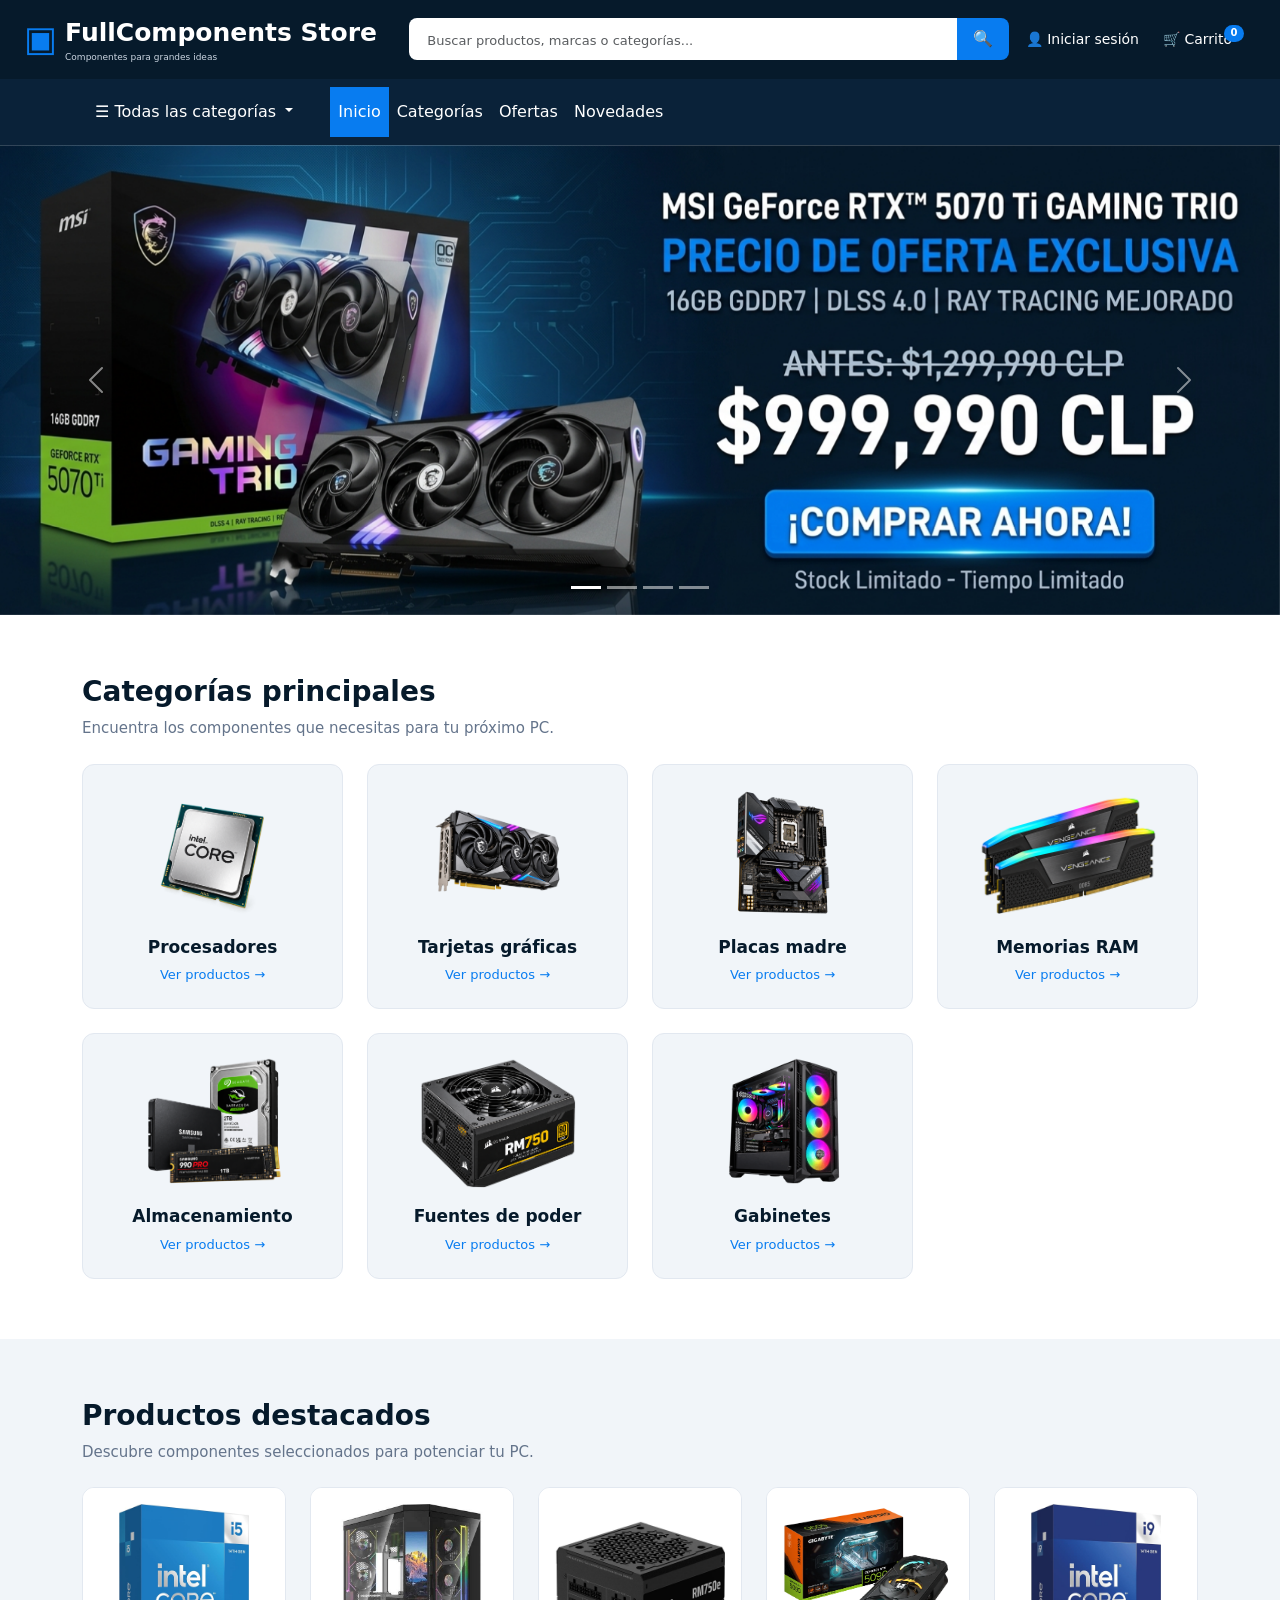
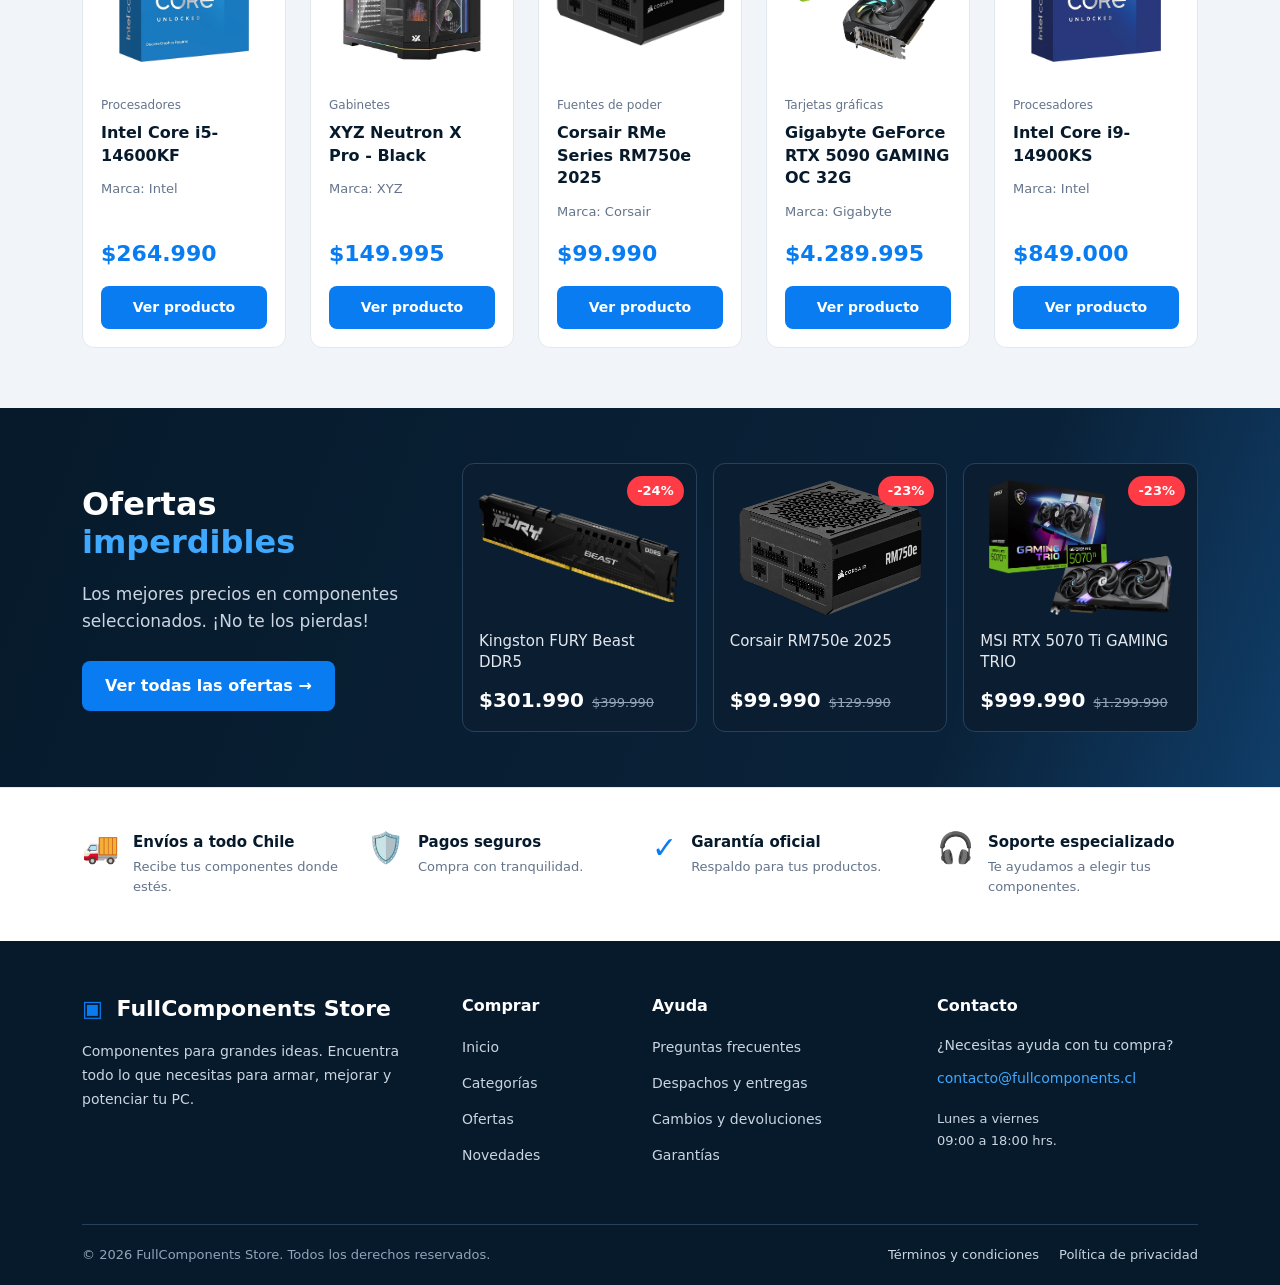
<file: index.html>
<!DOCTYPE html>
<html lang="es-CL">

<head>
    <meta charset="UTF-8">
    <meta name="viewport" content="width=device-width, initial-scale=1.0">
    <title>FullComponents</title>
    <link href="https://cdn.jsdelivr.net/npm/bootstrap@5.3.8/dist/css/bootstrap.min.css" rel="stylesheet">
    <link href="css/style.css" rel="stylesheet">
</head>

<body>

    <header>
        <!-- Barra superior -->
        <nav class="navbar navbar-dark navbar-principal">
            <div class="container-fluid px-4">
                <!-- Logo -->
                <!-- Logo -->
                <!-- Logo -->
                <a class="navbar-brand d-flex align-items-center" href="index.html">
                    <span class="logo-icon">▣</span>

                    <!-- Nombre abreviado para móvil -->
                    <span class="logo-text-mobile ms-2 d-md-none">
                        FC Store
                    </span>

                    <!-- Nombre completo para tablet y computador -->
                    <div class="ms-2 d-none d-md-block">
                        <span class="logo-text">FullComponents Store</span>
                        <small class="d-block logo-subtitle">
                            Componentes para grandes ideas
                        </small>
                    </div>
                </a>
                <!-- Buscador -->
                <form class="d-flex buscador flex-grow-1" role="search" action="catálogo.html" method="GET">
                    <input class="form-control" type="search" name="q"
                        placeholder="Buscar productos, marcas o categorías..." aria-label="Buscar productos" required>

                    <button class="btn btn-buscar" type="submit" aria-label="Buscar">
                        🔍
                    </button>
                </form>
                <!-- Usuario y carrito -->
                <div class="nav-opciones d-flex align-items-center">

                    <!-- Iniciar sesión -->
                    <a href="login.html" id="linkSesion" class="nav-link text-white me-4" aria-label="Iniciar sesión"
                        title="Iniciar sesión">
                        👤
                        <span class="d-none d-md-inline texto-sesion">Iniciar sesión</span>
                    </a>

                    <!-- Carrito -->
                    <a href="carrito.html" class="nav-link text-white carrito me-4" aria-label="Ver carrito"
                        title="Ver carrito">
                        🛒
                        <span class="d-none d-md-inline">Carrito</span>
                        <span class="badge rounded-pill">0</span>
                    </a>

                </div>
            </div>
        </nav>
        <!-- Segunda barra de navegación -->
        <nav class="navbar navbar-expand-lg navbar-dark navbar-secundaria">
            <div class="container">
                <!-- Botón responsive -->
                <button class="navbar-toggler" type="button" data-bs-toggle="collapse" data-bs-target="#menuPrincipal"
                    aria-controls="menuPrincipal" aria-expanded="false" aria-label="Mostrar navegación">
                    <span class="navbar-toggler-icon"></span>
                </button>
                <div class="collapse navbar-collapse" id="menuPrincipal">
                    <!-- Categorías -->
                    <div class="dropdown">
                        <button class="btn btn-categorias dropdown-toggle" type="button" data-bs-toggle="dropdown"
                            aria-expanded="false">
                            ☰ Todas las categorías
                        </button>
                        <ul class="dropdown-menu">
                            <li>
                                <a class="dropdown-item" href="catálogo.html?categoria=Procesadores">
                                    Procesadores
                                </a>
                            </li>
                            <li>
                                <a class="dropdown-item" href="catálogo.html?categoria=Tarjetas%20gr%C3%A1ficas">
                                    Tarjetas gráficas
                                </a>
                            </li>
                            <li>
                                <a class="dropdown-item" href="catálogo.html?categoria=Memorias%20RAM">
                                    Placas madre
                                </a>
                            </li>
                            <li>
                                <a class="dropdown-item" href="catálogo.html?categoria=Memorias%20RAM">
                                    Memorias RAM
                                </a>
                            </li>
                            <li>
                                <a class="dropdown-item" href="catálogo.html?categoria=Almacenamiento">
                                    Almacenamiento
                                </a>
                            </li>
                            <li>
                                <a class="dropdown-item" href="catálogo.html?categoria=Fuentes%20de%20poder">
                                    Fuentes de poder
                                </a>
                            </li>
                            <li>
                                <a class="dropdown-item" href="catálogo.html?categoria=Gabinetes">
                                    Gabinetes
                                </a>
                            </li>
                        </ul>
                    </div>
                    <!-- Menú principal -->
                    <ul class="navbar-nav ms-4">
                        <li class="nav-item">
                            <a class="nav-link active" href="#">
                                Inicio
                            </a>
                        </li>
                        <li class="nav-item">
                            <a class="nav-link" href="catálogo.html">
                                Categorías
                            </a>
                        </li>
                        <li class="nav-item">
                            <a class="nav-link" href="#">
                                Ofertas
                            </a>
                        </li>
                        <li class="nav-item">
                            <a class="nav-link" href="#">
                                Novedades
                            </a>
                        </li>
                    </ul>
                </div>
            </div>
        </nav>
        <main>
            <!-- =========================
         CARRUSEL PRINCIPAL
    ========================= -->
            <section class="seccion-banner" aria-label="Promociones destacadas">

                <div class="container-fluid px-0">

                    <div id="carouselPrincipal" class="carousel slide" data-bs-ride="carousel" data-bs-interval="5000">

                        <!-- Indicadores -->
                        <div class="carousel-indicators">

                            <button type="button" data-bs-target="#carouselPrincipal" data-bs-slide-to="0"
                                class="active" aria-current="true" aria-label="Banner 1">
                            </button>

                            <button type="button" data-bs-target="#carouselPrincipal" data-bs-slide-to="1"
                                aria-label="Banner 2">
                            </button>

                            <button type="button" data-bs-target="#carouselPrincipal" data-bs-slide-to="2"
                                aria-label="Banner 3">
                            </button>

                            <button type="button" data-bs-target="#carouselPrincipal" data-bs-slide-to="3"
                                aria-label="Banner 4">
                            </button>

                        </div>

                        <!-- Imágenes -->
                        <div class="carousel-inner">

                            <div class="carousel-item active">
                                <img src="img\ofertas\Gemini_Generated_Image_xhcpzqxhcpzqxhcp.jpg" class="d-block w-100"
                                    alt="Promociones en tarjetas gráficas">
                            </div>

                            <div class="carousel-item">
                                <img src="img\ofertas\Gemini_Generated_Image_eyzs03eyzs03eyzs.jpg" class="d-block w-100"
                                    alt="Ofertas en gabinetes">
                            </div>

                            <div class="carousel-item">
                                <img src="img\ofertas\Gemini_Generated_Image_ws1t5uws1t5uws1t.jpg" class="d-block w-100"
                                    alt="Componentes para armar tu PC">
                            </div>

                            <div class="carousel-item">
                                <img src="img\ofertas\Gemini_Generated_Image_hcq4xghcq4xghcq4.jpg" class="d-block w-100"
                                    alt="Ofertas destacadas de FullComponents Store">
                            </div>

                        </div>

                        <!-- Flecha anterior -->
                        <button class="carousel-control-prev" type="button" data-bs-target="#carouselPrincipal"
                            data-bs-slide="prev">

                            <span class="carousel-control-prev-icon" aria-hidden="true"></span>

                            <span class="visually-hidden">Anterior</span>
                        </button>

                        <!-- Flecha siguiente -->
                        <button class="carousel-control-next" type="button" data-bs-target="#carouselPrincipal"
                            data-bs-slide="next">

                            <span class="carousel-control-next-icon" aria-hidden="true"></span>

                            <span class="visually-hidden">Siguiente</span>
                        </button>

                    </div>

                </div>

            </section>

            <!-- =========================
     CATEGORÍAS PRINCIPALES
========================= -->
            <section class="seccion-categorias" aria-labelledby="titulo-categorias">
                <div class="container">
                    <!-- Encabezado de la sección -->
                    <div class="mb-4">
                        <h2 id="titulo-categorias" class="titulo-seccion">
                            Categorías principales
                        </h2>
                        <p class="subtitulo-seccion">
                            Encuentra los componentes que necesitas para tu próximo PC.
                        </p>
                    </div>
                    <!-- Grilla de categorías -->
                    <div class="row g-4">
                        <!-- Procesadores -->
                        <div class="col-6 col-md-4 col-lg-3">
                            <a href="catálogo.html?categoria=Procesadores" class="tarjeta-categoria">
                                <img src="img\categorias\ChatGPT Image 23 sept 2026, 16_55_51.png" alt="Procesadores"
                                    class="img-categoria">
                                <h3>Procesadores</h3>
                                <span>Ver productos →</span>
                            </a>
                        </div>
                        <!-- Tarjetas gráficas -->
                        <div class="col-6 col-md-4 col-lg-3">
                            <a href="catálogo.html?categoria=Tarjetas%20gr%C3%A1ficas" class="tarjeta-categoria">
                                <img src="img\categorias\ChatGPT Image 23 sept 2026, 17_04_50.png"
                                    alt="Tarjetas gráficas" class="img-categoria">
                                <h3>Tarjetas gráficas</h3>
                                <span>Ver productos →</span>
                            </a>
                        </div>
                        <!-- Placas madre -->
                        <div class="col-6 col-md-4 col-lg-3">
                            <a href="#" class="tarjeta-categoria">
                                <img src="img\categorias\placa.png" alt="Placas madre" class="img-categoria">
                                <h3>Placas madre</h3>
                                <span>Ver productos →</span>
                            </a>
                        </div>
                        <!-- Memorias RAM -->
                        <div class="col-6 col-md-4 col-lg-3">
                            <a href="catálogo.html?categoria=Memorias%20RAM" class="tarjeta-categoria">
                                <img src="img\categorias\ram.png" alt="Memorias RAM" class="img-categoria">
                                <h3>Memorias RAM</h3>
                                <span>Ver productos →</span>
                            </a>
                        </div>
                        <!-- Almacenamiento -->
                        <div class="col-6 col-md-4 col-lg-3">
                            <a href="catálogo.html?categoria=Almacenamiento" class="tarjeta-categoria">
                                <img src="img\categorias\almacenamiento.png" alt="Unidades de almacenamiento"
                                    class="img-categoria">
                                <h3>Almacenamiento</h3>
                                <span>Ver productos →</span>
                            </a>
                        </div>
                        <!-- Fuentes de poder -->
                        <div class="col-6 col-md-4 col-lg-3">
                            <a href="catálogo.html?categoria=Fuentes%20de%20poder" class="tarjeta-categoria">
                                <img src="img\categorias\fuentes.png" alt="Fuentes de poder" class="img-categoria">
                                <h3>Fuentes de poder</h3>
                                <span>Ver productos →</span>
                            </a>
                        </div>
                        <!-- Gabinetes -->
                        <div class="col-6 col-md-4 col-lg-3">
                            <a href="catálogo.html?categoria=Gabinetes" class="tarjeta-categoria">
                                <img src="img\categorias\gabinetes.png" alt="Gabinetes para PC" class="img-categoria">
                                <h3>Gabinetes</h3>
                                <span>Ver productos →</span>
                            </a>
                        </div>
                    </div>
                </div>
            </section>
            <!-- =========================
     PRODUCTOS DESTACADOS
========================= -->
            <section class="seccion-productos" aria-labelledby="titulo-productos">
                <div class="container">
                    <!-- Encabezado -->
                    <div class="mb-4">
                        <h2 id="titulo-productos" class="titulo-seccion">
                            Productos destacados
                        </h2>
                        <p class="subtitulo-seccion">
                            Descubre componentes seleccionados para potenciar tu PC.
                        </p>
                    </div>
                    <!-- Grilla de productos -->
                    <div class="row g-4 row-cols-2 row-cols-md-3 row-cols-lg-5">
                        <!-- PRODUCTO 1 -->
                        <div class="col">
                            <article class="tarjeta-producto">
                                <a href="producto.html?id=1" class="producto-imagen">
                                    <img src="img\productos\Intel Core i5-14600KF\1831674_picture_1707949175.jpg"
                                        alt="Procesador Intel Core i5-14600KF">
                                </a>
                                <div class="producto-info">
                                    <span class="producto-categoria">
                                        Procesadores
                                    </span>
                                    <h3 class="producto-nombre">
                                        Intel Core i5-14600KF
                                    </h3>
                                    <p class="producto-marca">
                                        Marca: Intel
                                    </p>
                                    <p class="producto-precio">
                                        $264.990
                                    </p>
                                    <a href="producto.html?id=1" class="btn btn-producto">
                                        Ver producto
                                    </a>
                                </div>
                            </article>
                        </div>
                        <!-- PRODUCTO 2 -->
                        <div class="col">
                            <article class="tarjeta-producto">
                                <a href="producto.html?id=13" class="producto-imagen">
                                    <img src="img\productos\XYZ Neutron X Pro - Black\2795960_picture_1784556386.jpg"
                                        alt="Gabinete XYZ Neutron X Pro negro">
                                </a>
                                <div class="producto-info">
                                    <span class="producto-categoria">
                                        Gabinetes
                                    </span>
                                    <h3 class="producto-nombre">
                                        XYZ Neutron X Pro - Black
                                    </h3>
                                    <p class="producto-marca">
                                        Marca: XYZ
                                    </p>
                                    <p class="producto-precio">
                                        $149.995
                                    </p>
                                    <a href="producto.html?id=13" class="btn btn-producto">
                                        Ver producto
                                    </a>
                                </div>
                            </article>
                        </div>
                        <!-- PRODUCTO 3 -->
                        <div class="col">
                            <article class="tarjeta-producto">
                                <a href="producto.html?id=15" class="producto-imagen">
                                    <img src="img\productos\Corsair RMe Series RM750e 2025\2018728_picture_1739543341.jpg"
                                        alt="Fuente de poder Corsair RM750e 2025">
                                </a>
                                <div class="producto-info">
                                    <span class="producto-categoria">
                                        Fuentes de poder
                                    </span>
                                    <h3 class="producto-nombre">
                                        Corsair RMe Series RM750e 2025
                                    </h3>
                                    <p class="producto-marca">
                                        Marca: Corsair
                                    </p>
                                    <p class="producto-precio">
                                        $99.990
                                    </p>
                                    <a href="producto.html?id=15" class="btn btn-producto">
                                        Ver producto
                                    </a>
                                </div>
                            </article>
                        </div>
                        <!-- PRODUCTO 4 -->
                        <div class="col">
                            <article class="tarjeta-producto">
                                <a href="producto.html?id=6" class="producto-imagen">
                                    <img src="img\productos\Gigabyte GeForce RTX 5090 GAMING OC 32G\2057307_picture_1743591149.webp"
                                        alt="Tarjeta gráfica Gigabyte GeForce RTX 5090 GAMING OC 32G">
                                </a>
                                <div class="producto-info">
                                    <span class="producto-categoria">
                                        Tarjetas gráficas
                                    </span>
                                    <h3 class="producto-nombre">
                                        Gigabyte GeForce RTX 5090 GAMING OC 32G
                                    </h3>
                                    <p class="producto-marca">
                                        Marca: Gigabyte
                                    </p>
                                    <p class="producto-precio">
                                        $4.289.995
                                    </p>
                                    <a href="producto.html?id=6" class="btn btn-producto">
                                        Ver producto
                                    </a>
                                </div>
                            </article>
                        </div>
                        <!-- PRODUCTO 5 -->
                        <div class="col">
                            <article class="tarjeta-producto">
                                <a href="producto.html?id=3" class="producto-imagen">
                                    <img src="img\productos\Intel Core i9-14900KS\1831756_picture_1707949314.jpg"
                                        alt="Procesador Intel Core i9-14900KS">
                                </a>
                                <div class="producto-info">
                                    <span class="producto-categoria">
                                        Procesadores
                                    </span>
                                    <h3 class="producto-nombre">
                                        Intel Core i9-14900KS
                                    </h3>
                                    <p class="producto-marca">
                                        Marca: Intel
                                    </p>
                                    <p class="producto-precio">
                                        $849.000
                                    </p>
                                    <a href="producto.html?id=3" class="btn btn-producto">
                                        Ver producto
                                    </a>
                                </div>
                            </article>
                        </div>
                    </div>
                </div>
            </section>
            <!-- =========================
    OFERTAS IMPERDIBLES
========================= -->
            <section class="seccion-ofertas" aria-labelledby="titulo-ofertas">
                <div class="container">
                    <div class="row g-4 align-items-center">
                        <!-- TEXTO IZQUIERDO -->
                        <div class="col-12 col-lg-4">
                            <div class="ofertas-presentacion">
                                <h2 id="titulo-ofertas">
                                    Ofertas <span>imperdibles</span>
                                </h2>
                                <p>
                                    Los mejores precios en componentes
                                    seleccionados. ¡No te los pierdas!
                                </p>
                                <a href="catálogo.html" class="btn btn-ver-ofertas">
                                    Ver todas las ofertas →
                                </a>
                            </div>
                        </div>
                        <!-- TARJETAS DERECHAS -->
                        <div class="col-12 col-lg-8">
                            <div class="row g-3 row-cols-1 row-cols-md-3">
                                <!-- KINGSTON -->
                                <div class="col">
                                    <a href="producto.html?id=9" class="tarjeta-oferta">
                                        <span class="oferta-descuento">
                                            -24%
                                        </span>
                                        <img src="img\productos\Kingston Fury Beast (1 x 16 GB  DIMM DDR5-6400)\kingston.png"
                                            alt="Memoria Kingston FURY Beast DDR5" class="oferta-imagen">
                                        <h3>
                                            Kingston FURY Beast DDR5
                                        </h3>
                                        <div class="oferta-precios">
                                            <span class="oferta-precio-actual">
                                                $301.990
                                            </span>
                                            <span class="oferta-precio-anterior">
                                                $399.990
                                            </span>
                                        </div>
                                    </a>
                                </div>
                                <!-- CORSAIR -->
                                <div class="col">
                                    <a href="producto.html?id=15" class="tarjeta-oferta">
                                        <span class="oferta-descuento">
                                            -23%
                                        </span>
                                        <img src="img\productos\Corsair RMe Series RM750e 2025\ChatGPT Image 24 sept 2026, 00_52_27.png"
                                            alt="Fuente de poder Corsair RM750e" class="oferta-imagen">
                                        <h3>
                                            Corsair RM750e 2025
                                        </h3>
                                        <div class="oferta-precios">
                                            <span class="oferta-precio-actual">
                                                $99.990
                                            </span>
                                            <span class="oferta-precio-anterior">
                                                $129.990
                                            </span>
                                        </div>
                                    </a>
                                </div>
                                <!-- MSI -->
                                <div class="col">
                                    <a href="producto.html?id=7" class="tarjeta-oferta">
                                        <span class="oferta-descuento">
                                            -23%
                                        </span>
                                        <img src="img/productos/MSI GeForce RTX 5070 Ti 16G GAMING TRIO OC/2545160_picture_1757411992.png"
                                            alt="MSI GeForce RTX 5070 Ti GAMING TRIO" class="oferta-imagen">
                                        <h3>
                                            MSI RTX 5070 Ti GAMING TRIO
                                        </h3>
                                        <div class="oferta-precios">
                                            <span class="oferta-precio-actual">
                                                $999.990
                                            </span>
                                            <span class="oferta-precio-anterior">
                                                $1.299.990
                                            </span>
                                        </div>
                                    </a>
                                </div>
                            </div>
                        </div>
                    </div>
                </div>
            </section>
            <!-- =========================
     BENEFICIOS DE LA TIENDA
========================= -->
            <section class="seccion-beneficios" aria-label="Beneficios de comprar en FullComponents Store">
                <div class="container">
                    <div class="row g-4">
                        <!-- Envíos -->
                        <div class="col-6 col-lg-3">
                            <div class="beneficio">
                                <span class="beneficio-icono" aria-hidden="true">🚚</span>
                                <div>
                                    <h3>Envíos a todo Chile</h3>
                                    <p>Recibe tus componentes donde estés.</p>
                                </div>
                            </div>
                        </div>
                        <!-- Pagos -->
                        <div class="col-6 col-lg-3">
                            <div class="beneficio">
                                <span class="beneficio-icono" aria-hidden="true">🛡️</span>
                                <div>
                                    <h3>Pagos seguros</h3>
                                    <p>Compra con tranquilidad.</p>
                                </div>
                            </div>
                        </div>
                        <!-- Garantía -->
                        <div class="col-6 col-lg-3">
                            <div class="beneficio">
                                <span class="beneficio-icono" aria-hidden="true">✓</span>
                                <div>
                                    <h3>Garantía oficial</h3>
                                    <p>Respaldo para tus productos.</p>
                                </div>
                            </div>
                        </div>
                        <!-- Soporte -->
                        <div class="col-6 col-lg-3">
                            <div class="beneficio">
                                <span class="beneficio-icono" aria-hidden="true">🎧</span>
                                <div>
                                    <h3>Soporte especializado</h3>
                                    <p>Te ayudamos a elegir tus componentes.</p>
                                </div>
                            </div>
                        </div>
                    </div>
                </div>
            </section>
            <!-- =========================
    FOOTER
========================= -->
            <footer class="footer-principal">
                <div class="container">
                    <div class="row g-4">
                        <!-- Información de la tienda -->
                        <div class="col-12 col-md-6 col-lg-4">
                            <h2 class="footer-logo">
                                <span>▣</span> FullComponents Store
                            </h2>
                            <p class="footer-descripcion">
                                Componentes para grandes ideas.
                                Encuentra todo lo que necesitas para
                                armar, mejorar y potenciar tu PC.
                            </p>
                        </div>
                        <!-- Comprar -->
                        <div class="col-6 col-md-3 col-lg-2">
                            <h3 class="footer-titulo">Comprar</h3>
                            <ul class="footer-links">
                                <li><a href="index.html">Inicio</a></li>
                                <li><a href="catálogo.html">Categorías</a></li>
                                <li><a href="#">Ofertas</a></li>
                                <li><a href="#">Novedades</a></li>
                            </ul>
                        </div>
                        <!-- Ayuda -->
                        <div class="col-6 col-md-3 col-lg-3">
                            <h3 class="footer-titulo">Ayuda</h3>
                            <ul class="footer-links">
                                <li><a href="#">Preguntas frecuentes</a></li>
                                <li><a href="#">Despachos y entregas</a></li>
                                <li><a href="#">Cambios y devoluciones</a></li>
                                <li><a href="#">Garantías</a></li>
                            </ul>
                        </div>
                        <!-- Contacto -->
                        <div class="col-12 col-md-6 col-lg-3">
                            <h3 class="footer-titulo">Contacto</h3>
                            <p class="footer-contacto">
                                ¿Necesitas ayuda con tu compra?
                            </p>
                            <a href="mailto:contacto@fullcomponents.cl" class="footer-correo">
                                contacto@fullcomponents.cl
                            </a>
                            <p class="footer-horario">
                                Lunes a viernes<br>
                                09:00 a 18:00 hrs.
                            </p>
                        </div>
                    </div>
                    <!-- Línea inferior -->
                    <div class="footer-inferior">
                        <p>
                            © 2026 FullComponents Store.
                            Todos los derechos reservados.
                        </p>
                        <div class="footer-legales">
                            <a href="#">Términos y condiciones</a>
                            <a href="#">Política de privacidad</a>
                        </div>
                    </div>
                </div>
            </footer>
        </main>
    </header>
    <script src="https://cdn.jsdelivr.net/npm/bootstrap@5.3.8/dist/js/bootstrap.bundle.min.js"></script>
    <script src="js/sesion.js"></script>
</body>

</html>
</file>
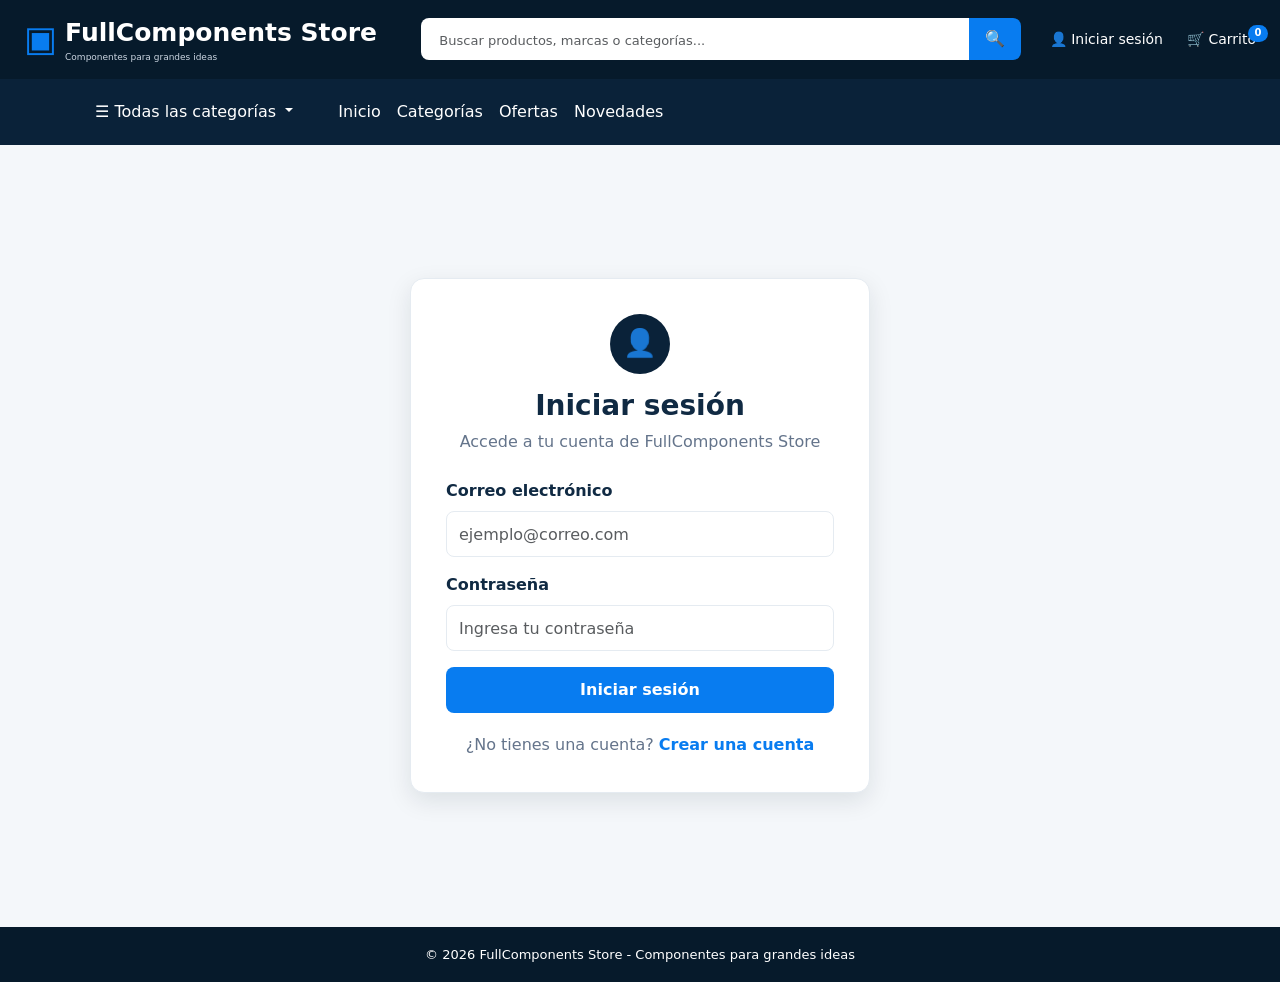
<file: admin.html>
<!DOCTYPE html>

<html lang="es-CL">

<head>

    <meta charset="UTF-8">

    <meta name="viewport" content="width=device-width, initial-scale=1.0">

    <title>
        Panel de administración | FullComponents Store
    </title>


    <!--
        Si nadie inició sesión como admin,
        lo enviamos al login.
    -->

    <script>

        if (
            sessionStorage.getItem("rolActivo")
            !== "admin"
        ) {

            window.location.href =
                "login.html";

        }

    </script>


    <link href="https://cdn.jsdelivr.net/npm/bootstrap@5.3.8/dist/css/bootstrap.min.css" rel="stylesheet">

    <link href="css/style.css" rel="stylesheet">

    <link href="css/admin.css" rel="stylesheet">

</head>


<body>


    <!-- =========================
         NAVBAR
    ========================== -->

    <header>

        <nav class="
                navbar
                navbar-dark
                navbar-principal
            ">

            <div class="
                    container-fluid
                    px-4
                    d-flex
                    justify-content-between
                    align-items-center
                    flex-wrap
                    gap-2
                ">

                <a class="
                        navbar-brand
                        d-flex
                        align-items-center
                    " href="index.html">

                    <span class="logo-icon">
                        ▣
                    </span>

                    <div class="ms-2">

                        <span class="logo-text">
                            FullComponents Store
                        </span>

                        <small class="
                                d-block
                                logo-subtitle
                            ">
                            Panel de administración
                        </small>

                    </div>

                </a>


                <div class="
                        d-flex
                        align-items-center
                        gap-2
                    ">

                    <a href="index.html" class="
                            btn
                            btn-outline-light
                            btn-sm
                        ">
                        Volver a la tienda
                    </a>

                    <button id="cerrarSesion" type="button" class="
                            btn
                            btn-light
                            btn-sm
                        ">
                        Cerrar sesión
                    </button>

                </div>

            </div>

        </nav>

    </header>


    <!-- =========================
         CONTENIDO PRINCIPAL
    ========================== -->

    <main class="admin-page">

        <div class="container-fluid">


            <!-- =========================
                 NAVEGACIÓN ADMIN
            ========================== -->

            <div class="
                    admin-navegacion
                    mb-4
                ">

                <button type="button" class="
                        admin-nav-btn
                        active
                    " data-seccion="resumen">
                    Resumen
                </button>


                <button type="button" class="admin-nav-btn" data-seccion="productos">
                    Productos
                </button>


                <button type="button" class="admin-nav-btn" data-seccion="pedidos">
                    Pedidos
                </button>

                <button type="button" class="admin-nav-btn" data-seccion="usuarios">
                    Usuarios
                </button>

            </div>


            <!-- =========================
                 RESUMEN
            ========================== -->

            <section id="seccionResumen" class="admin-seccion">

                <div class="admin-header">

                    <div>

                        <h1>
                            Panel de administración
                        </h1>

                        <p>
                            Resumen general de
                            FullComponents Store.
                        </p>

                    </div>

                </div>


                <!-- ESTADÍSTICAS -->

                <div class="
                        row
                        g-3
                        mb-4
                    ">


                    <!-- PRODUCTOS -->

                    <div class="
                            col-sm-6
                            col-xl-3
                        ">

                        <div class="admin-stat-card">

                            <span class="
                                    admin-stat-label
                                ">
                                Productos
                            </span>

                            <strong class="
                                    admin-stat-valor
                                " id="statProductos">
                                0
                            </strong>

                            <small class="text-muted">
                                En el catálogo
                            </small>

                        </div>

                    </div>


                    <!-- PEDIDOS -->

                    <div class="
                            col-sm-6
                            col-xl-3
                        ">

                        <div class="admin-stat-card">

                            <span class="
                                    admin-stat-label
                                ">
                                Pedidos
                            </span>

                            <strong class="
                                    admin-stat-valor
                                " id="statPedidos">
                                0
                            </strong>

                            <small class="text-muted">
                                Registrados
                            </small>

                        </div>

                    </div>


                    <!-- VENTAS -->

                    <div class="
                            col-sm-6
                            col-xl-3
                        ">

                        <div class="admin-stat-card">

                            <span class="
                                    admin-stat-label
                                ">
                                Ventas
                            </span>

                            <strong class="
                                    admin-stat-valor
                                " id="statVentas">
                                $0
                            </strong>

                            <small class="text-muted">
                                Total acumulado
                            </small>

                        </div>

                    </div>


                    <!-- STOCK -->

                    <div class="
                            col-sm-6
                            col-xl-3
                        ">

                        <div class="admin-stat-card">

                            <span class="
                                    admin-stat-label
                                ">
                                Stock total
                            </span>

                            <strong class="
                                    admin-stat-valor
                                " id="statStock">
                                0
                            </strong>

                            <small class="text-muted">
                                Unidades disponibles
                            </small>

                        </div>

                    </div>

                </div>


                <!-- =========================
                     PEDIDOS RECIENTES
                ========================== -->

                <div class="admin-bloque">

                    <div class="
                            d-flex
                            justify-content-between
                            align-items-center
                            flex-wrap
                            gap-2
                            mb-3
                        ">

                        <div>

                            <h2 class="admin-subtitulo">
                                Pedidos recientes
                            </h2>

                            <p class="
                                    text-muted
                                    mb-0
                                ">
                                Últimas compras registradas.
                            </p>

                        </div>


                        <button type="button" class="
                                btn
                                btn-sm
                                btn-outline-primary
                            " id="btnVerTodosPedidos">
                            Ver todos
                        </button>

                    </div>


                    <div class="table-responsive">

                        <table class="
                                table
                                admin-tabla
                                mb-0
                            ">

                            <thead>

                                <tr>

                                    <th>
                                        Pedido
                                    </th>

                                    <th>
                                        Cliente
                                    </th>

                                    <th>
                                        Fecha
                                    </th>

                                    <th>
                                        Total
                                    </th>

                                    <th>
                                        Estado
                                    </th>

                                </tr>

                            </thead>


                            <tbody id="pedidosRecientes">
                            </tbody>

                        </table>

                    </div>

                </div>

            </section>


            <!-- =========================
                 PRODUCTOS
            ========================== -->

            <section id="seccionProductos" class="
                    admin-seccion
                    d-none
                ">

                <div class="admin-header">

                    <div>

                        <h1>
                            Productos del catálogo
                        </h1>

                        <p>
                            Edita el precio,
                            las especificaciones
                            o elimina productos.
                        </p>

                    </div>


                    <button id="btnRestablecer" type="button" class="
                            btn
                            btn-outline-secondary
                            btn-sm
                        ">
                        Restablecer catálogo original
                    </button>

                </div>


                <div id="mensajeAdmin" aria-live="polite">
                </div>


                <div class="
                        table-responsive
                        admin-tabla-wrap
                        shadow-sm
                    ">

                    <table class="
                            table
                            admin-tabla
                            mb-0
                        ">

                        <thead>

                            <tr>

                                <th>
                                    Producto
                                </th>

                                <th>
                                    Categoría
                                </th>

                                <th>
                                    Precio
                                </th>

                                <th>
                                    Stock
                                </th>

                                <th class="text-end">
                                    Acciones
                                </th>

                            </tr>

                        </thead>


                        <tbody id="cuerpoTabla">
                        </tbody>

                    </table>

                </div>

            </section>


            <!-- =========================
                 PEDIDOS
            ========================== -->

            <section id="seccionPedidos" class="
                    admin-seccion
                    d-none
                ">

                <div class="admin-header">

                    <div>

                        <h1>
                            Pedidos
                        </h1>

                        <p>
                            Revisa las compras realizadas
                            en FullComponents Store.
                        </p>

                    </div>

                </div>


                <div class="
                        table-responsive
                        admin-tabla-wrap
                        shadow-sm
                    ">

                    <table class="
                            table
                            admin-tabla
                            mb-0
                        ">

                        <thead>

                            <tr>

                                <th>
                                    Pedido
                                </th>

                                <th>
                                    Cliente
                                </th>

                                <th>
                                    Fecha
                                </th>

                                <th>
                                    Productos
                                </th>

                                <th>
                                    Total
                                </th>

                                <th>
                                    Estado
                                </th>

                                <th class="text-end">
                                    Acción
                                </th>

                            </tr>

                        </thead>


                        <tbody id="cuerpoPedidos">
                        </tbody>

                    </table>

                </div>

            </section>

            <!-- =========================
     USUARIOS
========================== -->

            <section id="seccionUsuarios" class="admin-seccion d-none">

                <div class="admin-header">

                    <div>

                        <h1>
                            Usuarios registrados
                        </h1>

                        <p>
                            Revisa las cuentas registradas
                            en FullComponents Store.
                        </p>

                    </div>

                </div>


                <div class="
            table-responsive
            admin-tabla-wrap
            shadow-sm
        ">

                    <table class="table admin-tabla mb-0">

                        <thead>

                            <tr>

                                <th>ID</th>

                                <th>Usuario</th>

                                <th>Correo</th>

                                <th>Fecha de registro</th>

                                <th>Rol</th>

                                <th>Estado</th>

                            </tr>

                        </thead>

                        <tbody id="cuerpoUsuarios">
                        </tbody>

                    </table>

                </div>

            </section>

        </div>

    </main>


    <!-- =========================
         FOOTER
    ========================== -->

    <footer class="admin-footer">

        <p>
            © 2026 FullComponents Store -
            Panel de administración
        </p>

    </footer>


    <!-- =========================
         MODAL: EDITAR PRODUCTO
    ========================== -->

    <div class="modal fade" id="modalEditar" tabindex="-1" aria-labelledby="tituloModalEditar" aria-hidden="true">

        <div class="
                modal-dialog
                modal-lg
                modal-dialog-scrollable
                modal-dialog-centered
            ">

            <div class="modal-content">

                <div class="modal-header">

                    <h2 class="modal-title fs-5" id="tituloModalEditar">
                        Editar producto
                    </h2>

                    <button type="button" class="btn-close" data-bs-dismiss="modal" aria-label="Cerrar">
                    </button>

                </div>


                <div class="modal-body">

                    <form id="formEditar">

                        <input type="hidden" id="editId">


                        <div class="row g-3">

                            <div class="col-md-6">

                                <label for="editNombre" class="form-label">
                                    Nombre
                                </label>

                                <input type="text" class="form-control" id="editNombre" required>

                            </div>


                            <div class="col-md-6">

                                <label for="editCategoria" class="form-label">
                                    Categoría
                                </label>

                                <input type="text" class="form-control" id="editCategoria" list="listaCategorias"
                                    required>

                                <datalist id="listaCategorias">
                                </datalist>

                            </div>


                            <div class="col-md-6">

                                <label for="editMarca" class="form-label">
                                    Marca
                                </label>

                                <input type="text" class="form-control" id="editMarca">

                            </div>


                            <div class="col-md-6">

                                <label for="editModelo" class="form-label">
                                    Modelo
                                </label>

                                <input type="text" class="form-control" id="editModelo">

                            </div>


                            <div class="col-md-6">

                                <label for="editPrecio" class="form-label">
                                    Precio (CLP)
                                </label>

                                <input type="number" min="0" class="form-control" id="editPrecio" required>

                            </div>


                            <div class="col-md-6">

                                <label for="editStock" class="form-label">
                                    Stock
                                </label>

                                <input type="number" min="0" class="form-control" id="editStock" required>

                            </div>


                            <div class="col-12">

                                <label for="editDescripcion" class="form-label">
                                    Descripción
                                </label>

                                <textarea class="form-control" id="editDescripcion" rows="2"></textarea>

                            </div>

                        </div>


                        <hr class="my-3">


                        <div class="
                                d-flex
                                justify-content-between
                                align-items-center
                                mb-2
                            ">

                            <label class="
                                    form-label
                                    mb-0
                                ">
                                Especificaciones técnicas
                            </label>


                            <button type="button" id="btnAgregarEspec" class="
                                    btn
                                    btn-sm
                                    btn-outline-primary
                                ">
                                + Agregar
                            </button>

                        </div>


                        <div id="listaEspecificaciones">
                        </div>

                    </form>

                </div>


                <div class="modal-footer">

                    <button type="button" class="
                            btn
                            btn-outline-secondary
                        " data-bs-dismiss="modal">
                        Cancelar
                    </button>


                    <button type="button" id="btnGuardarProducto" class="
                            btn
                            btn-admin-principal
                        ">
                        Guardar cambios
                    </button>

                </div>

            </div>

        </div>

    </div>


    <!-- =========================
         MODAL: DETALLE PEDIDO
    ========================== -->

    <div class="modal fade" id="modalPedido" tabindex="-1" aria-labelledby="tituloModalPedido" aria-hidden="true">

        <div class="
                modal-dialog
                modal-lg
                modal-dialog-scrollable
                modal-dialog-centered
            ">

            <div class="modal-content">

                <div class="modal-header">

                    <div>

                        <h2 class="modal-title fs-5" id="tituloModalPedido">
                            Detalle del pedido
                        </h2>

                        <small class="text-muted" id="fechaPedidoModal">
                        </small>

                    </div>


                    <button type="button" class="btn-close" data-bs-dismiss="modal" aria-label="Cerrar">
                    </button>

                </div>


                <div class="modal-body">


                    <!-- CLIENTE -->

                    <h3 class="admin-modal-titulo">
                        Cliente
                    </h3>

                    <div class="
                            admin-detalle-grid
                            mb-4
                        " id="detalleCliente">
                    </div>


                    <!-- DIRECCIÓN -->

                    <h3 class="admin-modal-titulo">
                        Dirección de envío
                    </h3>

                    <div class="
                            admin-detalle-grid
                            mb-4
                        " id="detalleDireccion">
                    </div>


                    <!-- PRODUCTOS -->

                    <h3 class="admin-modal-titulo">
                        Productos
                    </h3>


                    <div class="
                            table-responsive
                            mb-4
                        ">

                        <table class="
                                table
                                table-sm
                            ">

                            <thead>

                                <tr>

                                    <th>
                                        Producto
                                    </th>

                                    <th>
                                        Cantidad
                                    </th>

                                    <th>
                                        Precio
                                    </th>

                                    <th class="text-end">
                                        Subtotal
                                    </th>

                                </tr>

                            </thead>


                            <tbody id="detalleProductos">
                            </tbody>

                        </table>

                    </div>


                    <!-- PAGO -->

                    <h3 class="admin-modal-titulo">
                        Pago
                    </h3>

                    <div class="admin-detalle-grid" id="detallePago">
                    </div>

                </div>


                <div class="
                        modal-footer
                        justify-content-between
                    ">

                    <strong>

                        Total:

                        <span id="detalleTotal">
                            $0
                        </span>

                    </strong>


                    <button type="button" class="
                            btn
                            btn-outline-secondary
                        " data-bs-dismiss="modal">
                        Cerrar
                    </button>

                </div>

            </div>

        </div>

    </div>


    <!-- =========================
         SCRIPTS
    ========================== -->

    <script src="https://cdn.jsdelivr.net/npm/bootstrap@5.3.8/dist/js/bootstrap.bundle.min.js"></script>

    <script src="js/productos.js"></script>

    <script src="js/catalogo-datos.js"></script>


    <script>

        /* =========================
           DATOS
        ========================== */

        let catalogoActual =
            obtenerCatalogo();


        const CLAVE_PEDIDOS =
            "fc-pedidos";

        const CLAVE_USUARIOS = "usuarios";


        function obtenerPedidosAdmin() {

            try {

                const datos =
                    JSON.parse(
                        localStorage.getItem(
                            CLAVE_PEDIDOS
                        )
                    );


                if (!Array.isArray(datos)) {
                    return [];
                }


                return datos;

            } catch {

                return [];

            }

        }

        // ==========================================
        // OBTENER USUARIOS REGISTRADOS
        // ==========================================

        function obtenerUsuariosAdmin() {

            try {

                const datos =
                    JSON.parse(
                        localStorage.getItem(
                            CLAVE_USUARIOS
                        )
                    );


                if (!Array.isArray(datos)) {
                    return [];
                }


                return datos;

            } catch {

                return [];

            }

        }


        /* =========================
           ELEMENTOS DEL DOM
        ========================== */

        const cuerpoTabla =
            document.getElementById(
                "cuerpoTabla"
            );


        const mensajeAdmin =
            document.getElementById(
                "mensajeAdmin"
            );


        const listaEspecificaciones =
            document.getElementById(
                "listaEspecificaciones"
            );


        const listaCategorias =
            document.getElementById(
                "listaCategorias"
            );


        const formEditar =
            document.getElementById(
                "formEditar"
            );


        const modalEditar =
            new bootstrap.Modal(
                document.getElementById(
                    "modalEditar"
                )
            );


        const modalPedido =
            new bootstrap.Modal(
                document.getElementById(
                    "modalPedido"
                )
            );


        /* =========================
           UTILIDADES
        ========================== */

        function formatearPrecio(precio) {

            return new Intl.NumberFormat(
                "es-CL",
                {
                    style: "currency",
                    currency: "CLP",
                    maximumFractionDigits: 0
                }
            ).format(precio);

        }


        function mostrarMensaje(
            texto,
            tipo
        ) {

            const aviso =
                document.createElement(
                    "div"
                );


            aviso.className =
                `alert alert-${tipo || "success"
                } alert-dismissible fade show`;


            aviso.setAttribute(
                "role",
                "status"
            );


            aviso.textContent =
                texto;


            const cerrar =
                document.createElement(
                    "button"
                );


            cerrar.type =
                "button";


            cerrar.className =
                "btn-close";


            cerrar.setAttribute(
                "data-bs-dismiss",
                "alert"
            );


            cerrar.setAttribute(
                "aria-label",
                "Cerrar"
            );


            aviso.appendChild(
                cerrar
            );


            mensajeAdmin.replaceChildren(
                aviso
            );

        }


        /* =========================
           NAVEGACIÓN
        ========================== */

        function mostrarSeccion(nombre) {

            const secciones = {

                resumen:
                    document.getElementById(
                        "seccionResumen"
                    ),

                productos:
                    document.getElementById(
                        "seccionProductos"
                    ),

                pedidos:
                    document.getElementById(
                        "seccionPedidos"
                    ),

                usuarios:
                    document.getElementById(
                        "seccionUsuarios"
                    )

            };


            Object.values(secciones)
                .forEach(seccion => {

                    seccion.classList.add(
                        "d-none"
                    );

                });


            secciones[nombre]
                .classList.remove(
                    "d-none"
                );


            document
                .querySelectorAll(
                    ".admin-nav-btn"
                )
                .forEach(boton => {

                    boton.classList.toggle(

                        "active",

                        boton.dataset.seccion ===
                        nombre

                    );

                });


            if (nombre === "resumen") {
                renderizarResumen();
            }


            if (nombre === "productos") {
                renderizarTabla();
            }


            if (nombre === "pedidos") {
                renderizarPedidos();
            }


            if (nombre === "usuarios") {
                renderizarUsuarios();
            }

        }


        document
            .querySelectorAll(
                ".admin-nav-btn"
            )
            .forEach(boton => {

                boton.addEventListener(
                    "click",
                    () => {

                        mostrarSeccion(
                            boton.dataset.seccion
                        );

                    }
                );

            });


        document
            .getElementById(
                "btnVerTodosPedidos"
            )
            .addEventListener(
                "click",
                () => {

                    mostrarSeccion(
                        "pedidos"
                    );

                }
            );


        /* =========================
           DASHBOARD
        ========================== */

        function renderizarResumen() {

            const pedidos =
                obtenerPedidosAdmin();


            const totalVentas =
                pedidos.reduce(
                    (
                        acumulado,
                        pedido
                    ) => {

                        return (
                            acumulado +
                            Number(
                                pedido.total || 0
                            )
                        );

                    },
                    0
                );


            const stockTotal =
                catalogoActual.reduce(
                    (
                        acumulado,
                        producto
                    ) => {

                        return (
                            acumulado +
                            Number(
                                producto.stock || 0
                            )
                        );

                    },
                    0
                );


            document.getElementById(
                "statProductos"
            ).textContent =
                catalogoActual.length;


            document.getElementById(
                "statPedidos"
            ).textContent =
                pedidos.length;


            document.getElementById(
                "statVentas"
            ).textContent =
                formatearPrecio(
                    totalVentas
                );


            document.getElementById(
                "statStock"
            ).textContent =
                stockTotal;


            renderizarPedidosRecientes(
                pedidos
            );

        }


        function renderizarPedidosRecientes(
            pedidos
        ) {

            const cuerpo =
                document.getElementById(
                    "pedidosRecientes"
                );


            cuerpo.replaceChildren();


            if (pedidos.length === 0) {

                cuerpo.innerHTML = `
                    <tr>

                        <td
                            colspan="5"
                            class="
                                text-center
                                text-muted
                                py-4
                            "
                        >
                            Todavía no hay pedidos.
                        </td>

                    </tr>
                `;

                return;

            }


            const recientes =
                [...pedidos]
                    .reverse()
                    .slice(0, 5);


            recientes.forEach(
                pedido => {

                    const fila =
                        document.createElement(
                            "tr"
                        );


                    fila.innerHTML = `
                        <td>
                            <strong>
                                ${pedido.id}
                            </strong>
                        </td>

                        <td>
                            ${pedido.cliente.nombre}
                            ${pedido.cliente.apellido}
                        </td>

                        <td>
                            ${pedido.fecha}
                        </td>

                        <td>
                            ${formatearPrecio(
                        pedido.total
                    )}
                        </td>

                        <td>
                            <span
                                class="
                                    admin-estado
                                    admin-estado-pagado
                                "
                            >
                                ${pedido.estado}
                            </span>
                        </td>
                    `;


                    cuerpo.appendChild(
                        fila
                    );

                }
            );

        }


        /* =========================
           PRODUCTOS
        ========================== */

        function actualizarCategorias() {

            const categorias = [
                ...new Set(
                    catalogoActual.map(
                        producto =>
                            producto.categoria
                    )
                )
            ];


            listaCategorias.replaceChildren(
                ...categorias.map(
                    categoria => {

                        const opcion =
                            document.createElement(
                                "option"
                            );

                        opcion.value =
                            categoria;

                        return opcion;

                    }
                )
            );

        }


        function renderizarTabla() {

            cuerpoTabla.replaceChildren();

            actualizarCategorias();


            if (
                catalogoActual.length === 0
            ) {

                const fila =
                    document.createElement(
                        "tr"
                    );


                fila.innerHTML = `
                    <td
                        colspan="5"
                        class="
                            text-center
                            text-muted
                            py-4
                        "
                    >
                        No hay productos
                        en el catálogo.
                    </td>
                `;


                cuerpoTabla.appendChild(
                    fila
                );

                return;

            }


            catalogoActual.forEach(
                producto => {

                    const fila =
                        document.createElement(
                            "tr"
                        );


                    fila.innerHTML = `
                        <td>

                            <div
                                class="
                                    d-flex
                                    align-items-center
                                    gap-2
                                "
                            >

                                <img
                                    class="admin-miniatura"
                                    alt=""
                                    src="${producto.imagen ||
                        ""
                        }"
                                    onerror="
                                        this.style.visibility=
                                        'hidden'
                                    "
                                >

                                <div>

                                    <div
                                        class="
                                            fw-semibold
                                        "
                                    >
                                        ${producto.nombre}
                                    </div>

                                    <small
                                        class="
                                            text-muted
                                        "
                                    >
                                        ${producto.marca ||
                        ""
                        }

                                        ${producto.modelo ||
                        ""
                        }
                                    </small>

                                </div>

                            </div>

                        </td>

                        <td>
                            ${producto.categoria ||
                        ""
                        }
                        </td>

                        <td>
                            ${formatearPrecio(
                            producto.precio ||
                            0
                        )}
                        </td>

                        <td>
                            ${Number.isInteger(
                            producto.stock
                        )
                            ? producto.stock
                            : 0
                        }
                        </td>

                        <td class="text-end">

                            <button
                                type="button"
                                class="
                                    btn
                                    btn-sm
                                    btn-outline-primary
                                    me-2
                                    btn-editar
                                "
                                data-id="${producto.id
                        }"
                            >
                                Editar
                            </button>

                            <button
                                type="button"
                                class="
                                    btn
                                    btn-sm
                                    btn-outline-danger
                                    btn-eliminar
                                "
                                data-id="${producto.id
                        }"
                            >
                                Eliminar
                            </button>

                        </td>
                    `;


                    cuerpoTabla.appendChild(
                        fila
                    );

                }
            );


            cuerpoTabla
                .querySelectorAll(
                    ".btn-editar"
                )
                .forEach(boton => {

                    boton.addEventListener(
                        "click",
                        () => {

                            abrirEdicion(
                                Number(
                                    boton.dataset.id
                                )
                            );

                        }
                    );

                });


            cuerpoTabla
                .querySelectorAll(
                    ".btn-eliminar"
                )
                .forEach(boton => {

                    boton.addEventListener(
                        "click",
                        () => {

                            eliminarProducto(
                                Number(
                                    boton.dataset.id
                                )
                            );

                        }
                    );

                });

        }


        function crearFilaEspecificacion(
            nombre,
            valor
        ) {

            const fila =
                document.createElement(
                    "div"
                );


            fila.className =
                "row g-2 align-items-center mb-2 fila-especificacion";


            fila.innerHTML = `
                <div class="col-5">

                    <input
                        type="text"
                        class="
                            form-control
                            form-control-sm
                            espec-nombre
                        "
                        placeholder="Ej: Frecuencia"
                        value="${nombre || ""}"
                    >

                </div>


                <div class="col-5">

                    <input
                        type="text"
                        class="
                            form-control
                            form-control-sm
                            espec-valor
                        "
                        placeholder="Ej: 3500-5300 MHz"
                        value="${valor || ""}"
                    >

                </div>


                <div class="col-2">

                    <button
                        type="button"
                        class="
                            btn
                            btn-sm
                            btn-outline-danger
                            w-100
                            btn-quitar-espec
                        "
                    >
                        ✕
                    </button>

                </div>
            `;


            fila
                .querySelector(
                    ".btn-quitar-espec"
                )
                .addEventListener(
                    "click",
                    () => {

                        fila.remove();

                    }
                );


            return fila;

        }


        document
            .getElementById(
                "btnAgregarEspec"
            )
            .addEventListener(
                "click",
                () => {

                    listaEspecificaciones
                        .appendChild(
                            crearFilaEspecificacion(
                                "",
                                ""
                            )
                        );

                }
            );


        function abrirEdicion(id) {

            const producto =
                catalogoActual.find(
                    producto =>
                        producto.id === id
                );


            if (!producto) {
                return;
            }


            document.getElementById(
                "editId"
            ).value =
                producto.id;


            document.getElementById(
                "editNombre"
            ).value =
                producto.nombre || "";


            document.getElementById(
                "editCategoria"
            ).value =
                producto.categoria || "";


            document.getElementById(
                "editMarca"
            ).value =
                producto.marca || "";


            document.getElementById(
                "editModelo"
            ).value =
                producto.modelo || "";


            document.getElementById(
                "editPrecio"
            ).value =
                producto.precio || 0;


            document.getElementById(
                "editStock"
            ).value =
                producto.stock || 0;


            document.getElementById(
                "editDescripcion"
            ).value =
                producto.descripcion || "";


            const especificaciones =
                producto.especificaciones ||
                {};


            listaEspecificaciones
                .replaceChildren(
                    ...Object
                        .entries(
                            especificaciones
                        )
                        .map(
                            (
                                [
                                    nombre,
                                    valor
                                ]
                            ) => {

                                return (
                                    crearFilaEspecificacion(
                                        nombre,
                                        valor
                                    )
                                );

                            }
                        )
                );


            if (
                Object.keys(
                    especificaciones
                ).length === 0
            ) {

                listaEspecificaciones
                    .appendChild(
                        crearFilaEspecificacion(
                            "",
                            ""
                        )
                    );

            }


            modalEditar.show();

        }


        document
            .getElementById(
                "btnGuardarProducto"
            )
            .addEventListener(
                "click",
                () => {

                    if (
                        !formEditar.reportValidity()
                    ) {
                        return;
                    }


                    const id =
                        Number(
                            document
                                .getElementById(
                                    "editId"
                                )
                                .value
                        );


                    const producto =
                        catalogoActual.find(
                            producto =>
                                producto.id === id
                        );


                    if (!producto) {
                        return;
                    }


                    producto.nombre =
                        document
                            .getElementById(
                                "editNombre"
                            )
                            .value
                            .trim();


                    producto.categoria =
                        document
                            .getElementById(
                                "editCategoria"
                            )
                            .value
                            .trim();


                    producto.marca =
                        document
                            .getElementById(
                                "editMarca"
                            )
                            .value
                            .trim();


                    producto.modelo =
                        document
                            .getElementById(
                                "editModelo"
                            )
                            .value
                            .trim();


                    producto.precio =
                        Number(
                            document
                                .getElementById(
                                    "editPrecio"
                                )
                                .value
                        );


                    producto.stock =
                        Number(
                            document
                                .getElementById(
                                    "editStock"
                                )
                                .value
                        );


                    producto.descripcion =
                        document
                            .getElementById(
                                "editDescripcion"
                            )
                            .value
                            .trim();


                    const especificaciones =
                        {};


                    listaEspecificaciones
                        .querySelectorAll(
                            ".fila-especificacion"
                        )
                        .forEach(
                            fila => {

                                const nombreEspec =
                                    fila
                                        .querySelector(
                                            ".espec-nombre"
                                        )
                                        .value
                                        .trim();


                                const valorEspec =
                                    fila
                                        .querySelector(
                                            ".espec-valor"
                                        )
                                        .value
                                        .trim();


                                if (
                                    nombreEspec !== "" &&
                                    valorEspec !== ""
                                ) {

                                    especificaciones[
                                        nombreEspec
                                    ] =
                                        valorEspec;

                                }

                            }
                        );


                    producto.especificaciones =
                        especificaciones;


                    guardarCatalogo(
                        catalogoActual
                    );


                    renderizarTabla();

                    renderizarResumen();

                    modalEditar.hide();


                    mostrarMensaje(
                        `"${producto.nombre}" se actualizó correctamente.`,
                        "success"
                    );

                }
            );


        function eliminarProducto(id) {

            const producto =
                catalogoActual.find(
                    producto =>
                        producto.id === id
                );


            if (!producto) {
                return;
            }


            const confirmar =
                window.confirm(
                    `¿Eliminar "${producto.nombre}" del catálogo? Esta acción no se puede deshacer.`
                );


            if (!confirmar) {
                return;
            }


            catalogoActual =
                catalogoActual.filter(
                    producto =>
                        producto.id !== id
                );


            guardarCatalogo(
                catalogoActual
            );


            renderizarTabla();

            renderizarResumen();


            mostrarMensaje(
                `"${producto.nombre}" se eliminó del catálogo.`,
                "warning"
            );

        }


        document
            .getElementById(
                "btnRestablecer"
            )
            .addEventListener(
                "click",
                () => {

                    const confirmar =
                        window.confirm(
                            "Esto borrará todos tus cambios y volverá al catálogo original. ¿Continuar?"
                        );


                    if (!confirmar) {
                        return;
                    }


                    restablecerCatalogo();


                    catalogoActual =
                        obtenerCatalogo();


                    renderizarTabla();

                    renderizarResumen();


                    mostrarMensaje(
                        "El catálogo volvió a sus valores originales.",
                        "success"
                    );

                }
            );


        /* =========================
           PEDIDOS
        ========================== */

        function renderizarPedidos() {

            const cuerpo =
                document.getElementById(
                    "cuerpoPedidos"
                );


            const pedidos =
                obtenerPedidosAdmin();


            cuerpo.replaceChildren();


            if (pedidos.length === 0) {

                cuerpo.innerHTML = `
                    <tr>

                        <td
                            colspan="7"
                            class="
                                text-center
                                text-muted
                                py-4
                            "
                        >
                            Todavía no hay
                            pedidos registrados.
                        </td>

                    </tr>
                `;

                return;

            }


            [...pedidos]
                .reverse()
                .forEach(
                    pedido => {

                        const fila =
                            document.createElement(
                                "tr"
                            );


                        const productosPedido =
                            Array.isArray(
                                pedido.productos
                            )
                                ? pedido.productos
                                : [];


                        const cantidadProductos =
                            productosPedido.reduce(
                                (
                                    total,
                                    producto
                                ) => {

                                    return (
                                        total +
                                        Number(
                                            producto.cantidad ||
                                            0
                                        )
                                    );

                                },
                                0
                            );


                        fila.innerHTML = `
                            <td>
                                <strong>
                                    ${pedido.id}
                                </strong>
                            </td>

                            <td>

                                <div
                                    class="
                                        fw-semibold
                                    "
                                >
                                    ${pedido.cliente
                                ?.nombre ||
                            ""
                            }

                                    ${pedido.cliente
                                ?.apellido ||
                            ""
                            }
                                </div>

                                <small
                                    class="
                                        text-muted
                                    "
                                >
                                    ${pedido.cliente
                                ?.correo ||
                            ""
                            }
                                </small>

                            </td>

                            <td>
                                ${pedido.fecha || ""}
                            </td>

                            <td>
                                ${cantidadProductos}
                            </td>

                            <td>
                                <strong>
                                    ${formatearPrecio(
                                pedido.total ||
                                0
                            )}
                                </strong>
                            </td>

                            <td>

                                <span
                                    class="
                                        admin-estado
                                        admin-estado-pagado
                                    "
                                >
                                    ${pedido.estado ||
                            "Pagado"
                            }
                                </span>

                            </td>

                            <td class="text-end">

                                <button
                                    type="button"
                                    class="
                                        btn
                                        btn-sm
                                        btn-outline-primary
                                        btn-ver-pedido
                                    "
                                    data-id="${pedido.id
                            }"
                                >
                                    Ver detalle
                                </button>

                            </td>
                        `;


                        cuerpo.appendChild(
                            fila
                        );

                    }
                );


            cuerpo
                .querySelectorAll(
                    ".btn-ver-pedido"
                )
                .forEach(
                    boton => {

                        boton.addEventListener(
                            "click",
                            () => {

                                abrirPedido(
                                    boton.dataset.id
                                );

                            }
                        );

                    }
                );

        }


        /* =========================
           DETALLE DEL PEDIDO
        ========================== */

        function abrirPedido(id) {

            const pedidos =
                obtenerPedidosAdmin();


            const pedido =
                pedidos.find(
                    pedido =>
                        pedido.id === id
                );


            if (!pedido) {
                return;
            }


            document.getElementById(
                "tituloModalPedido"
            ).textContent =
                `Pedido ${pedido.id}`;


            document.getElementById(
                "fechaPedidoModal"
            ).textContent =
                pedido.fecha || "";


            /* CLIENTE */

            document.getElementById(
                "detalleCliente"
            ).innerHTML = `

                <div
                    class="
                        admin-detalle-item
                    "
                >

                    <small>
                        Nombre
                    </small>

                    <strong>
                        ${pedido.cliente
                    ?.nombre ||
                ""
                }

                        ${pedido.cliente
                    ?.apellido ||
                ""
                }
                    </strong>

                </div>


                <div
                    class="
                        admin-detalle-item
                    "
                >

                    <small>
                        RUT
                    </small>

                    <strong>
                        ${pedido.cliente
                    ?.rut ||
                "No indicado"
                }
                    </strong>

                </div>


                <div
                    class="
                        admin-detalle-item
                    "
                >

                    <small>
                        Correo
                    </small>

                    <strong>
                        ${pedido.cliente
                    ?.correo ||
                "No indicado"
                }
                    </strong>

                </div>


                <div
                    class="
                        admin-detalle-item
                    "
                >

                    <small>
                        Teléfono
                    </small>

                    <strong>
                        ${pedido.cliente
                    ?.telefono ||
                "No indicado"
                }
                    </strong>

                </div>

            `;


            /* DIRECCIÓN */

            document.getElementById(
                "detalleDireccion"
            ).innerHTML = `

                <div
                    class="
                        admin-detalle-item
                    "
                >

                    <small>
                        Región
                    </small>

                    <strong>
                        ${pedido.direccion
                    ?.region ||
                "No indicada"
                }
                    </strong>

                </div>


                <div
                    class="
                        admin-detalle-item
                    "
                >

                    <small>
                        Comuna
                    </small>

                    <strong>
                        ${pedido.direccion
                    ?.comuna ||
                "No indicada"
                }
                    </strong>

                </div>


                <div
                    class="
                        admin-detalle-item
                    "
                >

                    <small>
                        Dirección
                    </small>

                    <strong>

                        ${pedido.direccion
                    ?.calle ||
                ""
                }

                        ${pedido.direccion
                    ?.numero ||
                ""
                }

                    </strong>

                </div>


                <div
                    class="
                        admin-detalle-item
                    "
                >

                    <small>
                        Departamento
                    </small>

                    <strong>
                        ${pedido.direccion
                    ?.departamento ||
                "No indicado"
                }
                    </strong>

                </div>


                <div
                    class="
                        admin-detalle-item
                    "
                >

                    <small>
                        Referencia
                    </small>

                    <strong>
                        ${pedido.direccion
                    ?.referencia ||
                "No indicada"
                }
                    </strong>

                </div>

            `;


            /* PRODUCTOS */

            const cuerpoProductos =
                document.getElementById(
                    "detalleProductos"
                );


            cuerpoProductos.replaceChildren();


            const productosPedido =
                Array.isArray(
                    pedido.productos
                )
                    ? pedido.productos
                    : [];


            productosPedido.forEach(
                producto => {

                    const fila =
                        document.createElement(
                            "tr"
                        );


                    fila.innerHTML = `

                        <td>
                            ${producto.nombre}
                        </td>

                        <td>
                            ${producto.cantidad}
                        </td>

                        <td>
                            ${formatearPrecio(
                        producto.precio ||
                        0
                    )}
                        </td>

                        <td class="text-end">
                            ${formatearPrecio(
                        producto.subtotal ||
                        0
                    )}
                        </td>

                    `;


                    cuerpoProductos
                        .appendChild(
                            fila
                        );

                }
            );


            /* PAGO */

            document.getElementById(
                "detallePago"
            ).innerHTML = `

                <div
                    class="
                        admin-detalle-item
                    "
                >

                    <small>
                        Método
                    </small>

                    <strong>
                        ${pedido.pago
                    ?.metodo ||
                "No indicado"
                }
                    </strong>

                </div>


                <div
                    class="
                        admin-detalle-item
                    "
                >

                    <small>
                        Titular
                    </small>

                    <strong>
                        ${pedido.pago
                    ?.titular ||
                "No indicado"
                }
                    </strong>

                </div>


                <div
                    class="
                        admin-detalle-item
                    "
                >

                    <small>
                        Tarjeta
                    </small>

                    <strong>
                        ••••
                        ${pedido.pago
                    ?.ultimos4 ||
                "----"
                }
                    </strong>

                </div>


                <div
                    class="
                        admin-detalle-item
                    "
                >

                    <small>
                        Estado
                    </small>

                    <strong>
                        ${pedido.estado ||
                "Pagado"
                }
                    </strong>

                </div>

            `;


            document.getElementById(
                "detalleTotal"
            ).textContent =
                formatearPrecio(
                    pedido.total || 0
                );


            modalPedido.show();

        }

        // ==========================================
        // RENDERIZAR USUARIOS
        // ==========================================

        function renderizarUsuarios() {

            const cuerpo =
                document.getElementById(
                    "cuerpoUsuarios"
                );


            if (!cuerpo) {
                return;
            }


            const usuarios =
                obtenerUsuariosAdmin();


            cuerpo.replaceChildren();


            if (usuarios.length === 0) {

                cuerpo.innerHTML = `
            <tr>
                <td
                    colspan="6"
                    class="text-center text-muted py-4"
                >
                    Todavía no hay usuarios registrados.
                </td>
            </tr>
        `;

                return;
            }


            usuarios.forEach(usuario => {

                const fila =
                    document.createElement("tr");


                fila.innerHTML = `

            <td>
                <strong>
                    ${usuario.id || "Sin ID"}
                </strong>
            </td>

            <td>
                ${usuario.nombre || "Sin nombre"}
            </td>

            <td>
                ${usuario.email || "Sin correo"}
            </td>

            <td>
                ${usuario.fechaRegistro || "No disponible"}
            </td>

            <td>
                ${usuario.rol || "Cliente"}
            </td>

            <td>
                <span
                    class="
                        admin-estado
                        admin-estado-pagado
                    "
                >
                    ${usuario.estado || "Activo"}
                </span>
            </td>

        `;


                cuerpo.appendChild(fila);

            });

        }


        /* =========================
           CERRAR SESIÓN
        ========================== */

        document
            .getElementById(
                "cerrarSesion"
            )
            .addEventListener(
                "click",
                () => {

                    sessionStorage.removeItem(
                        "rolActivo"
                    );


                    window.location.href =
                        "login.html";

                }
            );


        /* =========================
           INICIALIZACIÓN
        ========================== */

        renderizarTabla();

        renderizarResumen();

    </script>

</body>

</html>
</file>
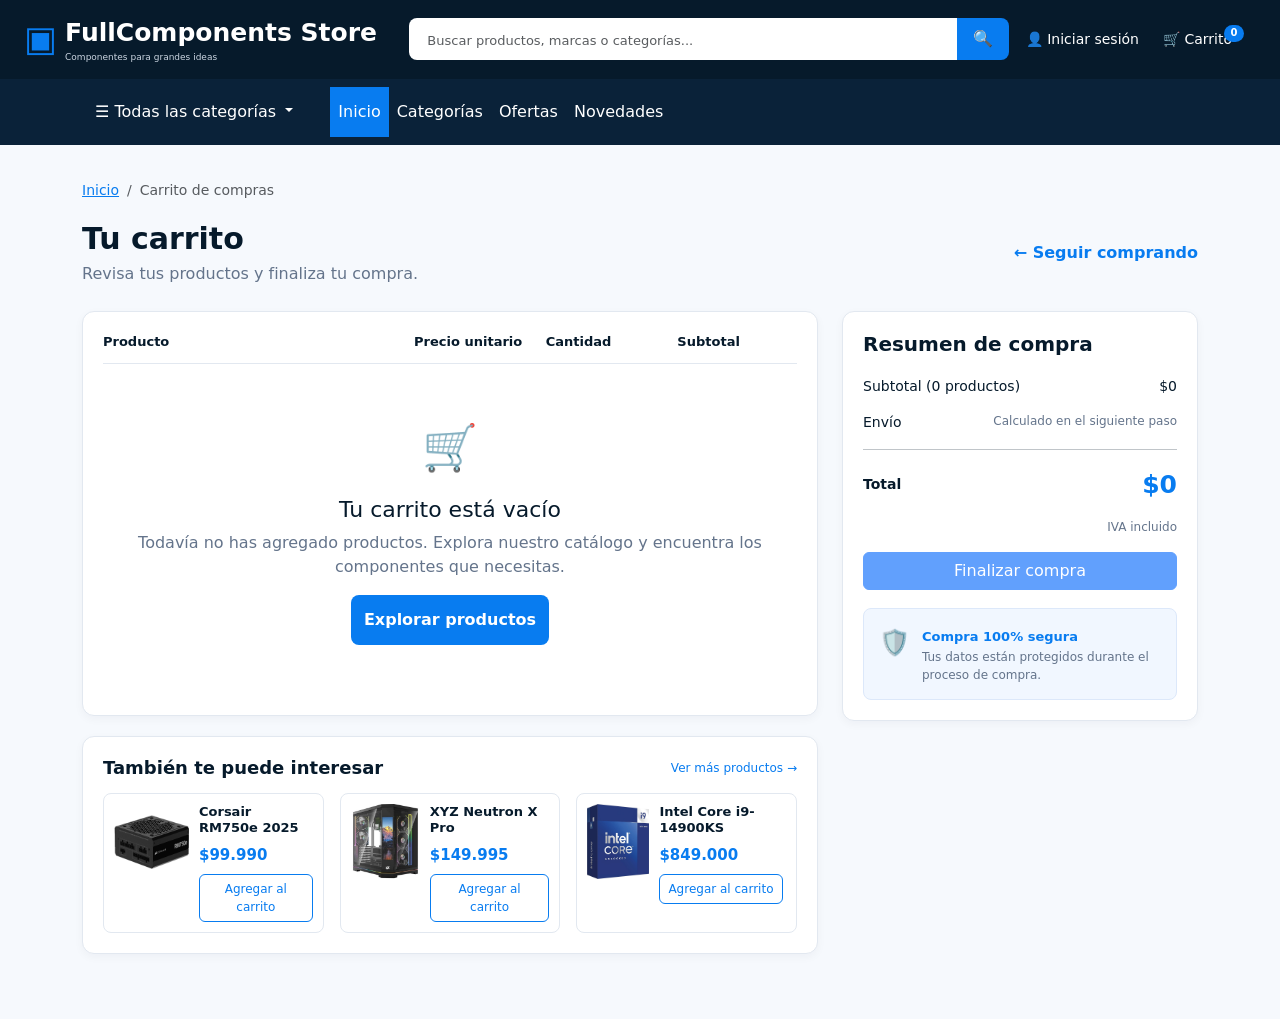
<file: carrito.html>
<!DOCTYPE html>
<html lang="es-CL">

<head>
    <meta charset="UTF-8">
    <meta name="viewport" content="width=device-width, initial-scale=1.0">
    <title>carrito</title>
    <link href="https://cdn.jsdelivr.net/npm/bootstrap@5.3.8/dist/css/bootstrap.min.css" rel="stylesheet">
    <link href="css/style.css" rel="stylesheet">
    <link href="css/carro.css" rel="stylesheet">
</head>

<body>
    <!-- Barra superior -->
    <nav class="navbar navbar-dark navbar-principal">
        <div class="container-fluid px-4">
            <!-- Logo -->
            <!-- Logo -->
            <!-- Logo -->
            <a class="navbar-brand d-flex align-items-center" href="index.html">
                <span class="logo-icon">▣</span>

                <!-- Nombre abreviado para móvil -->
                <span class="logo-text-mobile ms-2 d-md-none">
                    FC Store
                </span>

                <!-- Nombre completo para tablet y computador -->
                <div class="ms-2 d-none d-md-block">
                    <span class="logo-text">FullComponents Store</span>
                    <small class="d-block logo-subtitle">
                        Componentes para grandes ideas
                    </small>
                </div>
            </a>
            <form class="d-flex buscador flex-grow-1" role="search" action="catálogo.html" method="GET">
                <input class="form-control" type="search" name="q"
                    placeholder="Buscar productos, marcas o categorías..." aria-label="Buscar productos" required>

                <button class="btn btn-buscar" type="submit">
                    🔍
                </button>
            </form>
            <!-- Usuario y carrito -->
            <div class="nav-opciones d-flex align-items-center">

                <!-- Iniciar sesión -->
                <a href="login.html" id="linkSesion" class="nav-link text-white me-4" aria-label="Iniciar sesión"
                    title="Iniciar sesión">
                    👤
                    <span class="d-none d-md-inline texto-sesion">Iniciar sesión</span>
                </a>

                <!-- Carrito -->
                <a href="carrito.html" class="nav-link text-white carrito me-4" aria-label="Ver carrito"
                    title="Ver carrito">
                    🛒
                    <span class="d-none d-md-inline">Carrito</span>
                    <span class="badge rounded-pill">0</span>
                </a>

            </div>
        </div>
    </nav>
    <!-- Segunda barra de navegación -->
    <nav class="navbar navbar-expand-lg navbar-dark navbar-secundaria">
        <div class="container">
            <!-- Botón responsive -->
            <button class="navbar-toggler" type="button" data-bs-toggle="collapse" data-bs-target="#menuPrincipal"
                aria-controls="menuPrincipal" aria-expanded="false" aria-label="Mostrar navegación">
                <span class="navbar-toggler-icon"></span>
            </button>
            <div class="collapse navbar-collapse" id="menuPrincipal">
                <!-- Categorías -->
                <div class="dropdown">
                    <button class="btn btn-categorias dropdown-toggle" type="button" data-bs-toggle="dropdown"
                        aria-expanded="false">
                        ☰ Todas las categorías
                    </button>
                    <ul class="dropdown-menu">
                        <li>
                            <a class="dropdown-item" href="catálogo.html?categoria=Procesadores">
                                Procesadores
                            </a>
                        </li>
                        <li>
                            <a class="dropdown-item" href="catálogo.html?categoria=Tarjetas%20gr%C3%A1ficas">
                                Tarjetas gráficas
                            </a>
                        </li>
                        <li>
                            <a class="dropdown-item" href="catálogo.html?categoria=Memorias%20RAM">
                                Placas madre
                            </a>
                        </li>
                        <li>
                            <a class="dropdown-item" href="catálogo.html?categoria=Memorias%20RAM">
                                Memorias RAM
                            </a>
                        </li>
                        <li>
                            <a class="dropdown-item" href="catálogo.html?categoria=Almacenamiento">
                                Almacenamiento
                            </a>
                        </li>
                        <li>
                            <a class="dropdown-item" href="catálogo.html?categoria=Fuentes%20de%20poder">
                                Fuentes de poder
                            </a>
                        </li>
                        <li>
                            <a class="dropdown-item" href="catálogo.html?categoria=Gabinetes">
                                Gabinetes
                            </a>
                        </li>
                    </ul>
                </div>
                <!-- Menú principal -->
                <ul class="navbar-nav ms-4">
                    <li class="nav-item">
                        <a class="nav-link active" href="index.html">
                            Inicio
                        </a>
                    </li>
                    <li class="nav-item">
                        <a class="nav-link" href="catálogo.html">
                            Categorías
                        </a>
                    </li>
                    <li class="nav-item">
                        <a class="nav-link" href="#">
                            Ofertas
                        </a>
                    </li>
                    <li class="nav-item">
                        <a class="nav-link" href="#">
                            Novedades
                        </a>
                    </li>
                </ul>
            </div>
        </div>
    </nav>
    <main class="pagina-carrito">

        <div class="container">

            <!-- =========================
             BREADCRUMB
        ========================= -->

            <nav aria-label="Ruta de navegación">

                <ol class="breadcrumb carrito-breadcrumb">

                    <li class="breadcrumb-item">
                        <a href="index.html">Inicio</a>
                    </li>

                    <li class="breadcrumb-item active" aria-current="page">
                        Carrito de compras
                    </li>

                </ol>

            </nav>


            <!-- =========================
             ENCABEZADO
        ========================= -->

            <div class="carrito-encabezado">

                <div>

                    <h1>Tu carrito</h1>

                    <p>
                        Revisa tus productos y finaliza tu compra.
                    </p>

                </div>

                <a href="index.html" class="seguir-comprando">
                    ← Seguir comprando
                </a>

            </div>


            <!-- =========================
             CONTENIDO PRINCIPAL
        ========================= -->

            <div class="row g-4 align-items-start">

                <!-- COLUMNA IZQUIERDA -->
                <div class="col-12 col-lg-8">

                    <section class="carrito-productos" aria-labelledby="titulo-listado">

                        <h2 id="titulo-listado" class="visually-hidden">
                            Productos agregados al carrito
                        </h2>

                        <!-- Encabezados de tabla -->
                        <div class="carrito-columnas">

                            <span>Producto</span>
                            <span>Precio unitario</span>
                            <span>Cantidad</span>
                            <span>Subtotal</span>

                        </div>

                        <!-- Productos generados por JavaScript -->
                        <div id="lista-carrito"></div>


                        <!-- Mensaje carrito vacío -->
                        <div id="carrito-vacio" class="carrito-vacio d-none">

                            <span aria-hidden="true">🛒</span>

                            <h3>Tu carrito está vacío</h3>

                            <p>
                                Todavía no has agregado productos.
                                Explora nuestro catálogo y encuentra
                                los componentes que necesitas.
                            </p>

                            <a href="index.html" class="btn btn-carrito-principal">
                                Explorar productos
                            </a>

                        </div>


                        <!-- Acciones -->
                        <div id="acciones-carrito" class="carrito-acciones">

                            <button type="button" id="vaciar-carrito" class="btn btn-vaciar">
                                🗑 Vaciar carrito
                            </button>

                            <a href="index.html">
                                Seguir comprando →
                            </a>

                        </div>

                    </section>


                    <!-- =========================
                    RECOMENDACIONES
                ========================= -->

                    <section class="carrito-recomendaciones" aria-labelledby="titulo-recomendaciones">

                        <div class="recomendaciones-encabezado">

                            <h2 id="titulo-recomendaciones">
                                También te puede interesar
                            </h2>

                            <a href="index.html">
                                Ver más productos →
                            </a>

                        </div>

                        <div class="row g-3">

                            <!-- Recomendación 1 -->
                            <div class="col-12 col-md-4">

                                <article class="recomendacion">

                                    <img src="img\productos\Corsair RMe Series RM750e 2025\2018728_picture_1739543341.jpg"
                                        alt="Fuente Corsair RM750e">

                                    <div>

                                        <h3>Corsair RM750e 2025</h3>

                                        <p>$99.990</p>

                                        <button type="button" class="btn btn-recomendacion" data-id="corsair-rm750e">
                                            Agregar al carrito
                                        </button>

                                    </div>

                                </article>

                            </div>


                            <!-- Recomendación 2 -->
                            <div class="col-12 col-md-4">

                                <article class="recomendacion">

                                    <img src="img\productos\XYZ Neutron X Pro - Black\2795960_picture_1784556386.jpg"
                                        alt="Gabinete XYZ Neutron X Pro">

                                    <div>

                                        <h3>XYZ Neutron X Pro</h3>

                                        <p>$149.995</p>

                                        <button type="button" class="btn btn-recomendacion" data-id="gabinete-neutron">
                                            Agregar al carrito
                                        </button>

                                    </div>

                                </article>

                            </div>


                            <!-- Recomendación 3 -->
                            <div class="col-12 col-md-4">

                                <article class="recomendacion">

                                    <img src="img\productos\Intel Core i9-14900KS\1831756_picture_1707949314.jpg"
                                        alt="Procesador Intel Core i9-14900KS">

                                    <div>

                                        <h3>Intel Core i9-14900KS</h3>

                                        <p>$849.000</p>

                                        <button type="button" class="btn btn-recomendacion" data-id="intel-i9">
                                            Agregar al carrito
                                        </button>

                                    </div>

                                </article>

                            </div>

                        </div>

                    </section>

                </div>


                <!-- =========================
                 RESUMEN DE COMPRA
            ========================= -->

                <div class="col-12 col-lg-4">

                    <aside class="resumen-compra">

                        <h2>Resumen de compra</h2>

                        <div class="resumen-linea">

                            <span id="resumen-cantidad">
                                Subtotal (0 productos)
                            </span>

                            <span id="resumen-subtotal">
                                $0
                            </span>

                        </div>

                        <div class="resumen-linea">

                            <span>Envío</span>

                            <span class="resumen-envio">
                                Calculado en el siguiente paso
                            </span>

                        </div>

                        <hr>

                        <div class="resumen-total">

                            <span>Total</span>

                            <strong id="resumen-total">
                                $0
                            </strong>

                        </div>

                        <p class="resumen-impuesto">
                            IVA incluido
                        </p>

                        <button type="button" class="btn btn-primary w-100" id="btnFinalizarCompra">
                            Finalizar compra
                        </button>

                        <div class="compra-segura">

                            <span aria-hidden="true">🛡️</span>

                            <div>

                                <strong>Compra 100% segura</strong>

                                <p>
                                    Tus datos están protegidos
                                    durante el proceso de compra.
                                </p>

                            </div>

                        </div>

                    </aside>

                </div>

            </div>

        </div>
    </main>
    <!-- MODAL: COMPRA EXITOSA -->
    <div class="modal fade" id="modalCompraExitosa" tabindex="-1" aria-labelledby="tituloCompraExitosa"
        aria-hidden="true">
        <div class="modal-dialog modal-dialog-centered">

            <div class="modal-content text-center p-4">

                <div class="modal-body">

                    <div class="fs-1 mb-3">
                        ✅
                    </div>

                    <h2 class="modal-title h4 mb-3" id="tituloCompraExitosa">
                        ¡Compra realizada con éxito!
                    </h2>

                    <p class="text-muted">
                        Gracias por comprar en FullComponents Store.
                        Tu pedido ha sido registrado correctamente.
                    </p>

                    <p class="small text-muted">
                        Esta es una simulación: no se ha realizado
                        ningún pago real.
                    </p>

                    <a href="index.html" class="btn btn-primary w-100 mt-3">
                        Volver al inicio
                    </a>

                </div>

            </div>

        </div>
    </div>
    <script src="https://cdn.jsdelivr.net/npm/bootstrap@5.3.8/dist/js/bootstrap.bundle.min.js"></script>
    <script src="js/productos.js"></script>
    <script src="js/catalogo-datos.js"></script>
    <script src="js/carrito.js" defer></script>
    <script src="js/sesion.js"></script>
</body>

</html>
</file>
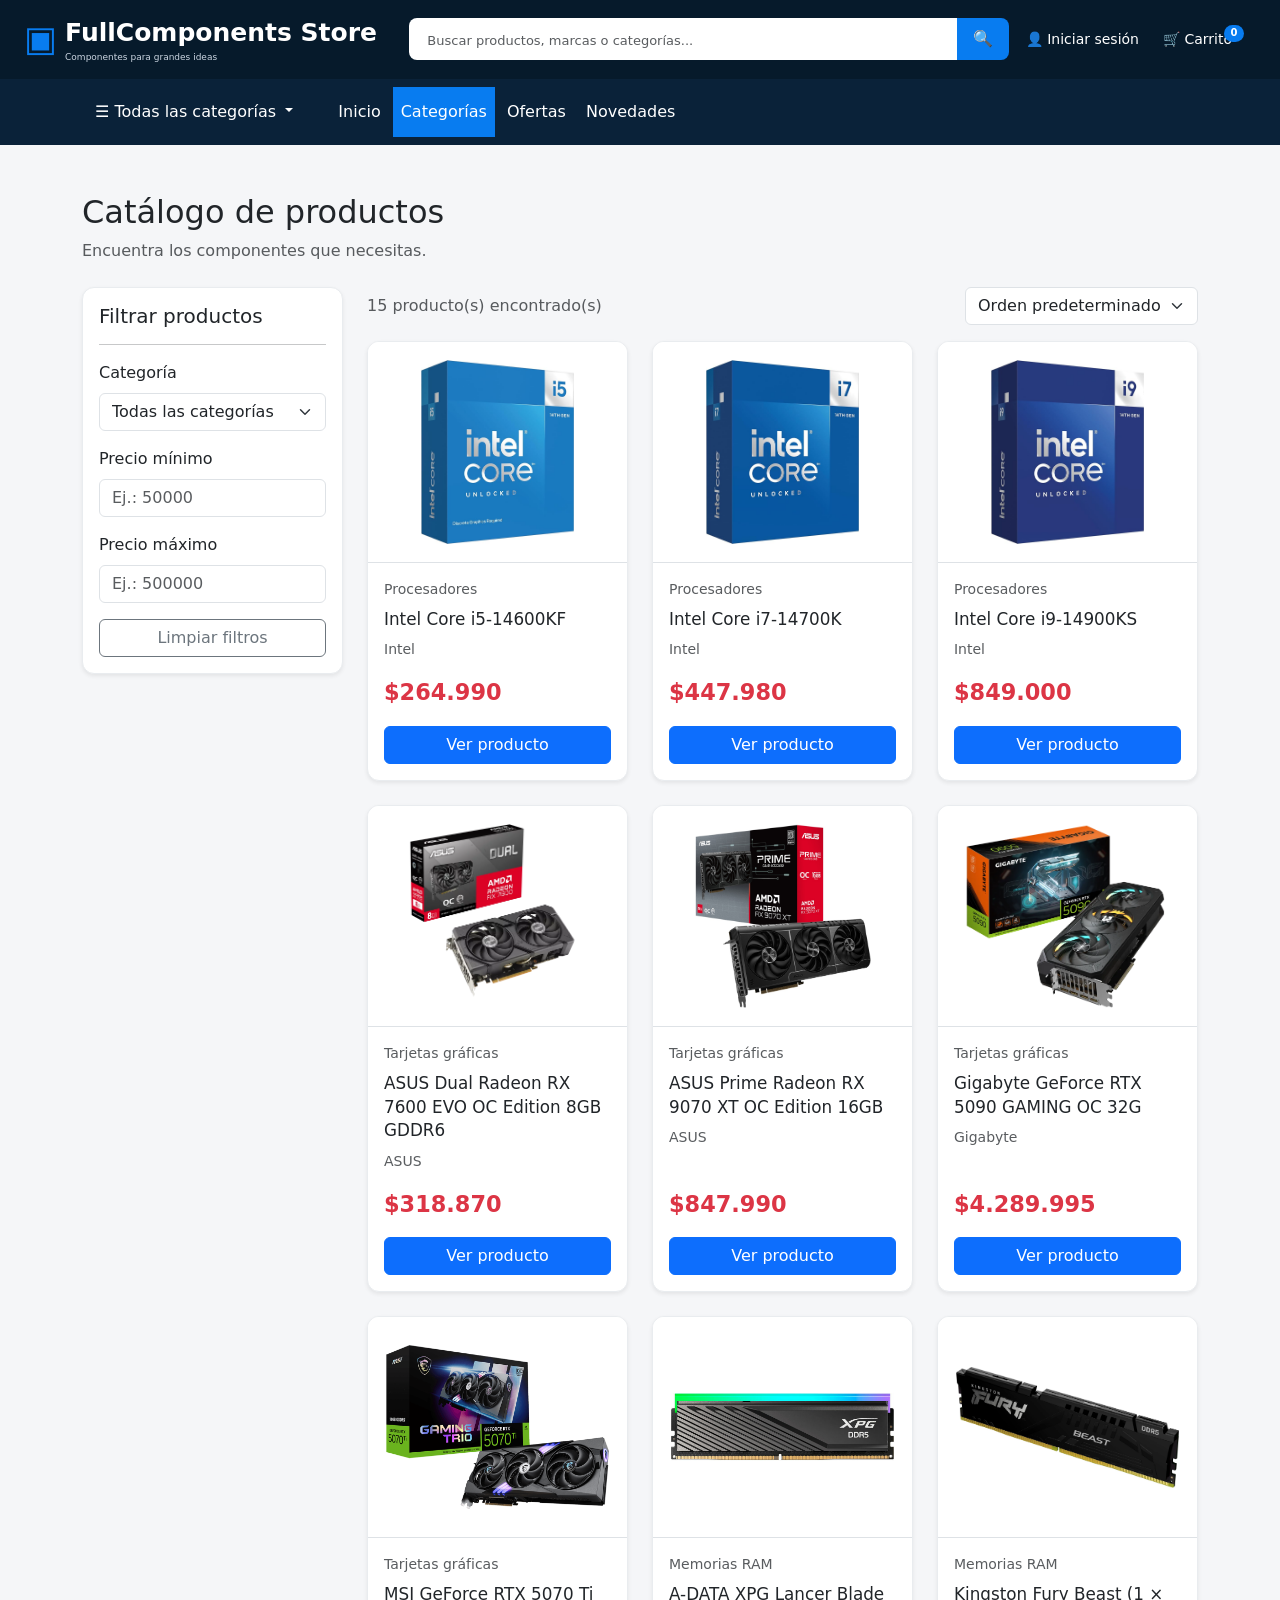
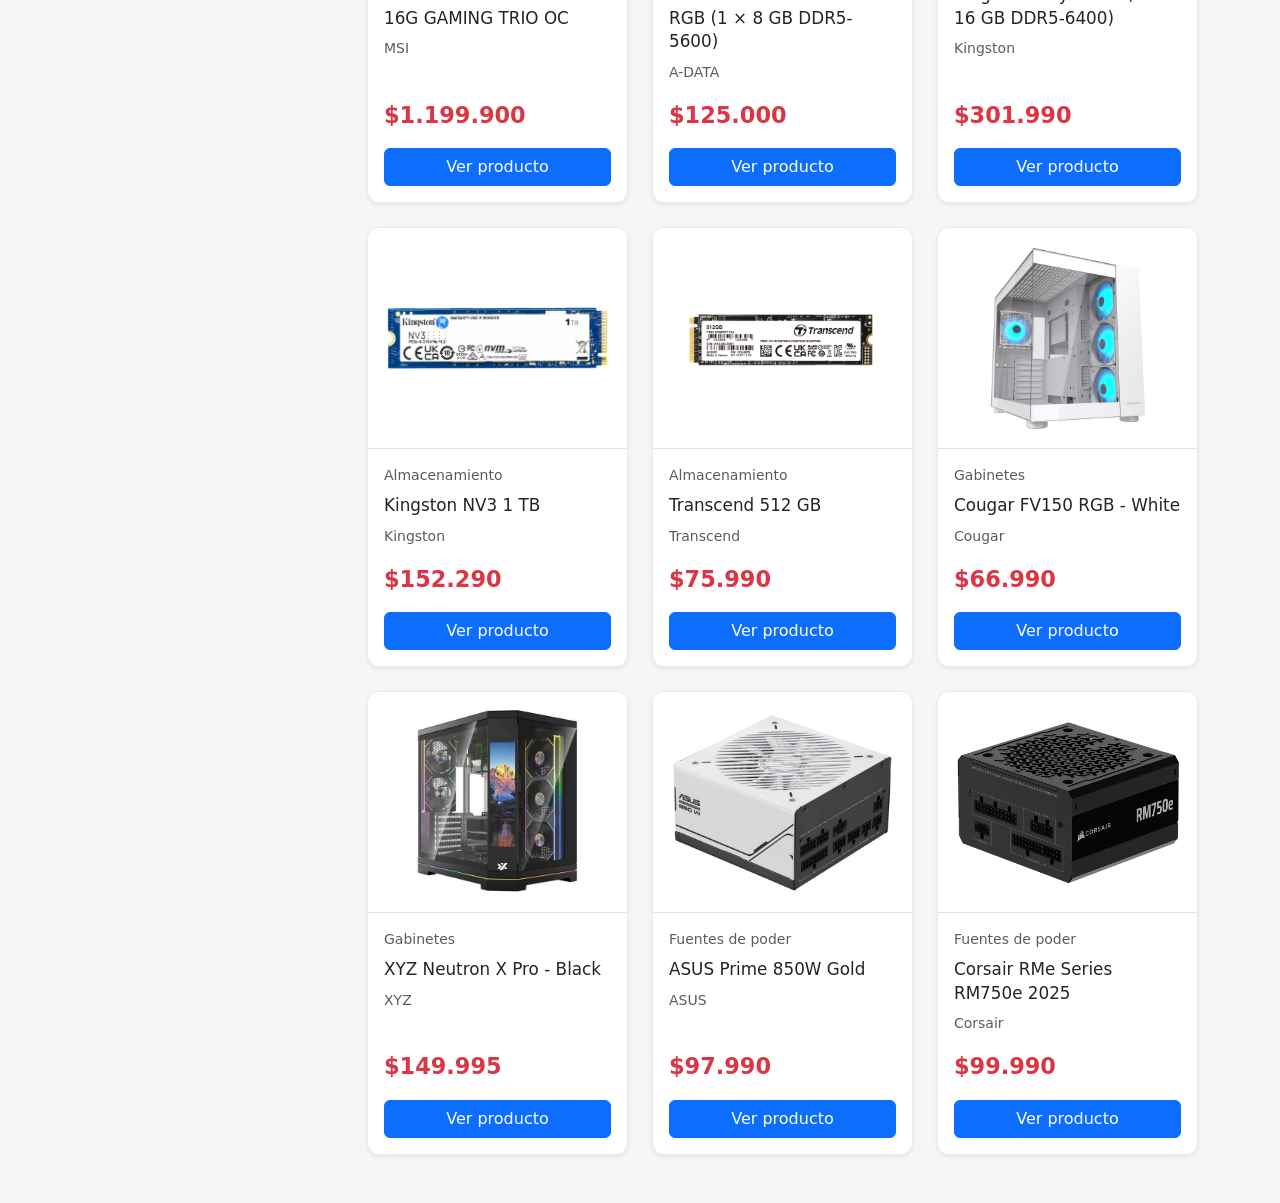
<file: catálogo.html>
<!DOCTYPE html>
<html lang="es-CL">

<head>
    <meta charset="UTF-8">
    <meta name="viewport" content="width=device-width, initial-scale=1.0">
    <title>Catálogo | FullComponents Store</title>

    <link
        href="https://cdn.jsdelivr.net/npm/bootstrap@5.3.8/dist/css/bootstrap.min.css"
        rel="stylesheet"
    >
    <link href="css/style.css" rel="stylesheet">
    <link href="css/catalogostyle.css" rel="stylesheet">
</head>

<body>

    <header>
        <!-- Barra superior -->
        <nav class="navbar navbar-dark navbar-principal">
            <div class="container-fluid px-4 barra-superior-contenido">

                <a
                    class="navbar-brand d-flex align-items-center"
                    href="index.html"
                    aria-label="Ir a la página principal"
                >
                    <span class="logo-icon">▣</span>

                    <span class="logo-text-mobile ms-2 d-md-none">
                        FC Store
                    </span>

                    <div class="ms-2 d-none d-md-block">
                        <span class="logo-text">
                            FullComponents Store
                        </span>
                        <small class="d-block logo-subtitle">
                            Componentes para grandes ideas
                        </small>
                    </div>
                </a>

                <!-- Estos IDs son necesarios para el JavaScript -->
                <form
                    id="formularioBusqueda"
                    class="d-flex buscador flex-grow-1"
                    role="search"
                >
                    <input
                        id="busqueda"
                        class="form-control"
                        type="search"
                        name="q"
                        placeholder="Buscar productos, marcas o categorías..."
                        aria-label="Buscar productos"
                    >

                    <button
                        class="btn btn-buscar"
                        type="submit"
                        aria-label="Buscar"
                    >
                        🔍
                    </button>
                </form>

                <div class="nav-opciones d-flex align-items-center">
                    <a href="login.html" id="linkSesion" class="nav-link text-white me-4" aria-label="Iniciar sesión" title="Iniciar sesión">
                        👤
                        <span class="d-none d-md-inline texto-sesion">
                            Iniciar sesión
                        </span>
                    </a>

                    <a
                        href="carrito.html"
                        class="nav-link text-white carrito me-4"
                        aria-label="Ver carrito"
                        title="Ver carrito"
                    >
                        🛒
                        <span class="d-none d-md-inline">
                            Carrito
                        </span>
                        <span class="badge rounded-pill">0</span>
                    </a>
                </div>

            </div>
        </nav>

        <!-- Segunda barra -->
        <nav class="navbar navbar-expand-lg navbar-dark navbar-secundaria">
            <div class="container">

                <button
                    class="navbar-toggler"
                    type="button"
                    data-bs-toggle="collapse"
                    data-bs-target="#menuPrincipal"
                    aria-controls="menuPrincipal"
                    aria-expanded="false"
                    aria-label="Mostrar navegación"
                >
                    <span class="navbar-toggler-icon"></span>
                </button>

                <div
                    class="collapse navbar-collapse"
                    id="menuPrincipal"
                >
                    <div class="dropdown">
                        <button
                            class="btn btn-categorias dropdown-toggle"
                            type="button"
                            data-bs-toggle="dropdown"
                            aria-expanded="false"
                        >
                            ☰ Todas las categorías
                        </button>

                        <ul class="dropdown-menu">
                            <li>
                                <a class="dropdown-item" href="catálogo.html">
                                    Todos los productos
                                </a>
                            </li>
                            <li>
                                <a
                                    class="dropdown-item"
                                    href="catálogo.html?categoria=Procesadores"
                                >
                                    Procesadores
                                </a>
                            </li>
                            <li>
                                <a
                                    class="dropdown-item"
                                    href="catálogo.html?categoria=Tarjetas%20gr%C3%A1ficas"
                                >
                                    Tarjetas gráficas
                                </a>
                            </li>
                            <li>
                                <a
                                    class="dropdown-item"
                                    href="catálogo.html?categoria=Memorias%20RAM"
                                >
                                    Memorias RAM
                                </a>
                            </li>
                            <li>
                                <a
                                    class="dropdown-item"
                                    href="catálogo.html?categoria=Almacenamiento"
                                >
                                    Almacenamiento
                                </a>
                            </li>
                            <li>
                                <a
                                    class="dropdown-item"
                                    href="catálogo.html?categoria=Fuentes%20de%20poder"
                                >
                                    Fuentes de poder
                                </a>
                            </li>
                            <li>
                                <a
                                    class="dropdown-item"
                                    href="catálogo.html?categoria=Gabinetes"
                                >
                                    Gabinetes
                                </a>
                            </li>
                        </ul>
                    </div>

                    <ul class="navbar-nav ms-lg-4">
                        <li class="nav-item">
                            <a class="nav-link" href="index.html">
                                Inicio
                            </a>
                        </li>
                        <li class="nav-item">
                            <a
                                class="nav-link active"
                                href="catálogo.html"
                                aria-current="page"
                            >
                                Categorías
                            </a>
                        </li>
                        <li class="nav-item">
                            <a class="nav-link" href="index.html#ofertas">
                                Ofertas
                            </a>
                        </li>
                        <li class="nav-item">
                            <a class="nav-link" href="index.html#novedades">
                                Novedades
                            </a>
                        </li>
                    </ul>
                </div>

            </div>
        </nav>
    </header>

    <main class="container py-4 py-md-5">

        <div class="mb-4">
            <h1 class="h2">Catálogo de productos</h1>
            <p class="text-muted mb-0">
                Encuentra los componentes que necesitas.
            </p>
        </div>

        <div class="row g-4">

            <!-- Filtros -->
            <aside class="col-lg-3">
                <div class="panel-filtros p-3 shadow-sm">
                    <h2 class="h5">Filtrar productos</h2>
                    <hr>

                    <label for="filtroCategoria" class="form-label">
                        Categoría
                    </label>

                    <select
                        id="filtroCategoria"
                        class="form-select mb-3"
                    >
                        <option value="">Todas las categorías</option>
                        <option value="Procesadores">
                            Procesadores
                        </option>
                        <option value="Tarjetas gráficas">
                            Tarjetas gráficas
                        </option>
                        <option value="Memorias RAM">
                            Memorias RAM
                        </option>
                        <option value="Almacenamiento">
                            Almacenamiento
                        </option>
                        <option value="Fuentes de poder">
                            Fuentes de poder
                        </option>
                        <option value="Gabinetes">
                            Gabinetes
                        </option>
                    </select>

                    <label for="precioMinimo" class="form-label">
                        Precio mínimo
                    </label>

                    <input
                        id="precioMinimo"
                        class="form-control mb-3"
                        type="number"
                        min="0"
                        placeholder="Ej.: 50000"
                    >

                    <label for="precioMaximo" class="form-label">
                        Precio máximo
                    </label>

                    <input
                        id="precioMaximo"
                        class="form-control mb-3"
                        type="number"
                        min="0"
                        placeholder="Ej.: 500000"
                    >

                    <button
                        id="limpiarFiltros"
                        class="btn btn-outline-secondary w-100"
                        type="button"
                    >
                        Limpiar filtros
                    </button>
                </div>
            </aside>

            <!-- Productos -->
            <section
                class="col-lg-9"
                aria-label="Resultados del catálogo"
            >
                <div
                    class="d-flex flex-wrap justify-content-between align-items-center gap-3 mb-3"
                >
                    <p
                        id="cantidadResultados"
                        class="text-muted mb-0"
                        aria-live="polite"
                    ></p>

                    <div>
                        <label
                            for="ordenProductos"
                            class="visually-hidden"
                        >
                            Ordenar productos
                        </label>

                        <select
                            id="ordenProductos"
                            class="form-select"
                        >
                            <option value="original">
                                Orden predeterminado
                            </option>
                            <option value="precio-asc">
                                Menor precio
                            </option>
                            <option value="precio-desc">
                                Mayor precio
                            </option>
                            <option value="nombre">
                                Nombre A–Z
                            </option>
                        </select>
                    </div>
                </div>

                <div
                    id="contenedorProductos"
                    class="row g-4"
                ></div>

                <div
                    id="sinResultados"
                    class="alert alert-info d-none mt-4"
                    role="status"
                >
                    No se encontraron productos con esos filtros.
                </div>
            </section>

        </div>
    </main>

    <!-- Solo necesitamos productos.js; no catalogo-datos.js -->
    <script src="js/productos.js"></script>

    <script>
        const contenedor =
            document.getElementById("contenedorProductos");

        const cantidadResultados =
            document.getElementById("cantidadResultados");

        const sinResultados =
            document.getElementById("sinResultados");

        const formularioBusqueda =
            document.getElementById("formularioBusqueda");

        const entradaBusqueda =
            document.getElementById("busqueda");

        const filtroCategoria =
            document.getElementById("filtroCategoria");

        const precioMinimo =
            document.getElementById("precioMinimo");

        const precioMaximo =
            document.getElementById("precioMaximo");

        const ordenProductos =
            document.getElementById("ordenProductos");

        const limpiarFiltros =
            document.getElementById("limpiarFiltros");

        const parametros =
            new URLSearchParams(window.location.search);

        entradaBusqueda.value =
            parametros.get("q") || "";

        const categoriaInicial =
            parametros.get("categoria") || "";

        const categoriasValidas =
            Array.from(filtroCategoria.options)
                .map(opcion => opcion.value);

        if (categoriasValidas.includes(categoriaInicial)) {
            filtroCategoria.value = categoriaInicial;
        }

        function formatearPrecio(precio) {
            return new Intl.NumberFormat("es-CL", {
                style: "currency",
                currency: "CLP",
                maximumFractionDigits: 0
            }).format(precio);
        }

        /*
         * Los productos 8 y 9 son las dos memorias RAM.
         * Probamos ambas variantes de espacios en sus carpetas.
         */
        function posiblesRutasImagen(producto) {
            const rutas = [producto.imagen];

            if (producto.id === 8) {
                rutas.push(
                    "img/productos/A-DATA XPG Lancer Blade RGB (1 x 8 GB  DIMM DDR5-5600)/1926060_picture_1718382530.jpg",
                    "img/productos/A-DATA XPG Lancer Blade RGB (1 x 8 GB DIMM DDR5-5600)/1926060_picture_1718382530.jpg"
                );
            }

            if (producto.id === 9) {
                rutas.push(
                    "img/productos/Kingston Fury Beast (1 x 16 GB  DIMM DDR5-6400)/1962332_picture_1733757849.jpg",
                    "img/productos/Kingston Fury Beast (1 x 16 GB DIMM DDR5-6400)/1962332_picture_1733757849.jpg"
                );
            }

            return [...new Set(rutas)];
        }

        function configurarImagen(imagen, producto) {
            const rutas = posiblesRutasImagen(producto);
            let indice = 0;

            imagen.alt = producto.nombre;

            imagen.addEventListener("error", () => {
                indice++;

                if (indice < rutas.length) {
                    imagen.src = rutas[indice];
                }
            });

            imagen.src = rutas[indice];
        }

        function crearTarjeta(producto) {
            const columna = document.createElement("div");
            columna.className = "col-sm-6 col-xl-4";

            columna.innerHTML = `
                <article class="tarjeta-producto h-100 d-flex flex-column shadow-sm">
                    <a class="enlace-imagen border-bottom" href="#">
                        <img
                            class="imagen-catalogo"
                            alt=""
                            loading="lazy"
                        >
                    </a>

                    <div class="card-body-personalizado p-3 d-flex flex-column flex-grow-1">
                        <small class="categoria text-muted"></small>

                        <h2 class="nombre-producto h5 mt-2"></h2>

                        <p class="marca-producto text-muted small mb-3"></p>

                        <p class="precio-producto mt-auto mb-3"></p>

                        <a
                            class="enlace-detalle btn btn-primary w-100"
                            href="#"
                        >
                            Ver producto
                        </a>
                    </div>
                </article>
            `;

            const urlDetalle =
                `producto.html?id=${encodeURIComponent(producto.id)}`;

            const imagen =
                columna.querySelector(".imagen-catalogo");

            configurarImagen(imagen, producto);

            columna.querySelector(".enlace-imagen").href =
                urlDetalle;

            columna.querySelector(".enlace-detalle").href =
                urlDetalle;

            columna.querySelector(".categoria").textContent =
                producto.categoria;

            columna.querySelector(".nombre-producto").textContent =
                producto.nombre;

            columna.querySelector(".marca-producto").textContent =
                producto.marca;

            columna.querySelector(".precio-producto").textContent =
                formatearPrecio(producto.precio);

            return columna;
        }

        function mostrarProductos() {
            const busqueda =
                entradaBusqueda.value
                    .trim()
                    .toLocaleLowerCase("es-CL");

            const categoria =
                filtroCategoria.value;

            const minimo =
                precioMinimo.value === ""
                    ? 0
                    : Number(precioMinimo.value);

            const maximo =
                precioMaximo.value === ""
                    ? Infinity
                    : Number(precioMaximo.value);

            let resultados = productos.filter(producto => {
                const textoProducto = [
                    producto.nombre,
                    producto.marca,
                    producto.modelo,
                    producto.categoria
                ]
                    .join(" ")
                    .toLocaleLowerCase("es-CL");

                const coincideBusqueda =
                    textoProducto.includes(busqueda);

                const coincideCategoria =
                    categoria === "" ||
                    producto.categoria === categoria;

                const coincidePrecio =
                    producto.precio >= minimo &&
                    producto.precio <= maximo;

                return (
                    coincideBusqueda &&
                    coincideCategoria &&
                    coincidePrecio
                );
            });

            resultados = [...resultados];

            if (ordenProductos.value === "precio-asc") {
                resultados.sort(
                    (a, b) => a.precio - b.precio
                );
            } else if (ordenProductos.value === "precio-desc") {
                resultados.sort(
                    (a, b) => b.precio - a.precio
                );
            } else if (ordenProductos.value === "nombre") {
                resultados.sort(
                    (a, b) =>
                        a.nombre.localeCompare(
                            b.nombre,
                            "es-CL"
                        )
                );
            }

            contenedor.replaceChildren(
                ...resultados.map(crearTarjeta)
            );

            cantidadResultados.textContent =
                `${resultados.length} producto(s) encontrado(s)`;

            sinResultados.classList.toggle(
                "d-none",
                resultados.length !== 0
            );
        }

        formularioBusqueda.addEventListener(
            "submit",
            evento => {
                evento.preventDefault();
                mostrarProductos();
            }
        );

        entradaBusqueda.addEventListener(
            "input",
            mostrarProductos
        );

        filtroCategoria.addEventListener(
            "change",
            mostrarProductos
        );

        precioMinimo.addEventListener(
            "input",
            mostrarProductos
        );

        precioMaximo.addEventListener(
            "input",
            mostrarProductos
        );

        ordenProductos.addEventListener(
            "change",
            mostrarProductos
        );

        limpiarFiltros.addEventListener(
            "click",
            () => {
                entradaBusqueda.value = "";
                filtroCategoria.value = "";
                precioMinimo.value = "";
                precioMaximo.value = "";
                ordenProductos.value = "original";

                window.history.replaceState(
                    null,
                    "",
                    "catálogo.html"
                );

                mostrarProductos();
            }
        );

        mostrarProductos();
    </script>

    <script
        src="https://cdn.jsdelivr.net/npm/bootstrap@5.3.8/dist/js/bootstrap.bundle.min.js"
    ></script>
    <script src="js/sesion.js"></script>

</body>
</html>
</file>
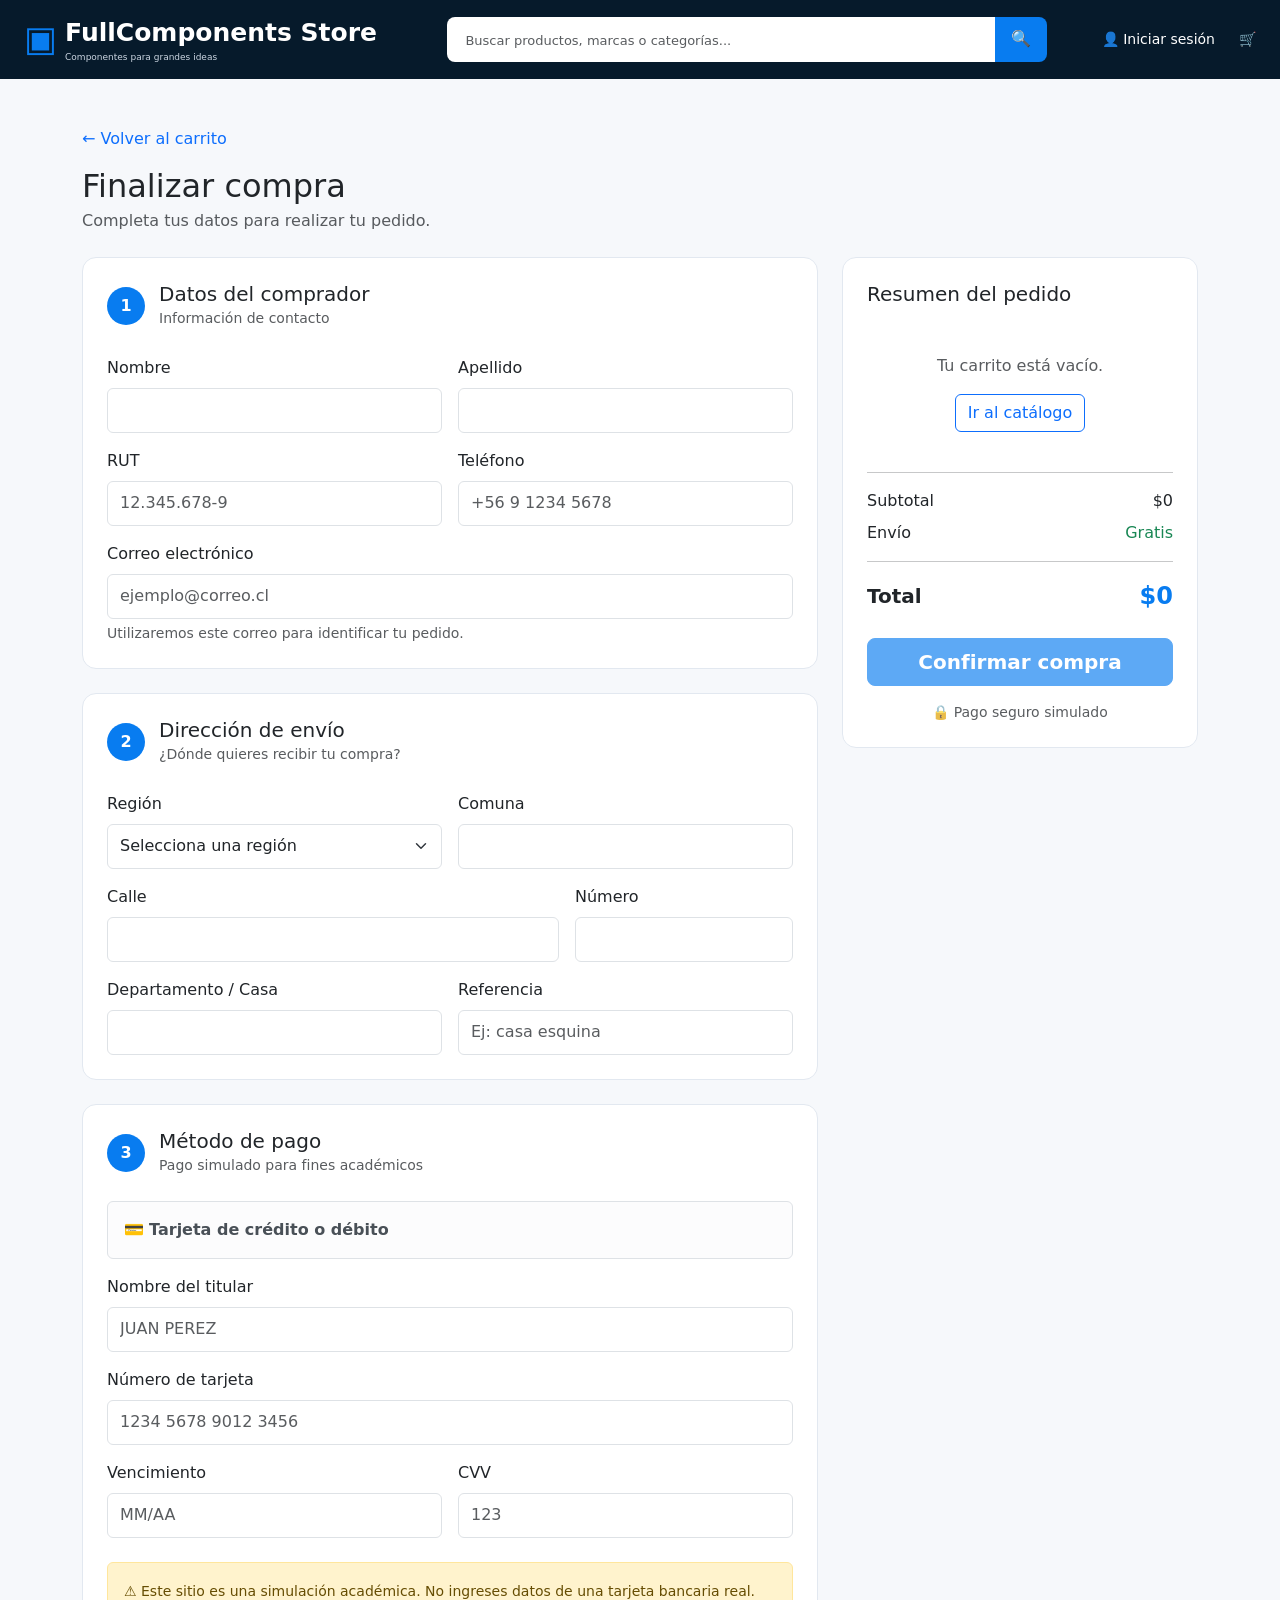
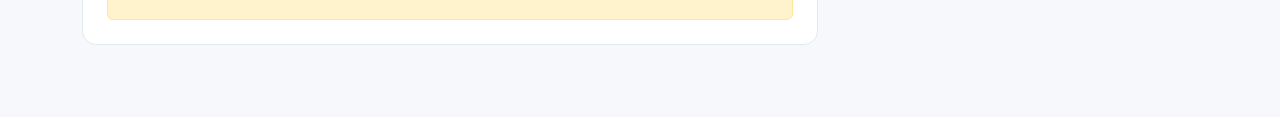
<file: checkout.html>
<!DOCTYPE html>
<html lang="es-CL">

<head>
    <meta charset="UTF-8">
    <meta name="viewport" content="width=device-width, initial-scale=1.0">

    <title>Finalizar compra | FullComponents Store</title>

    <link href="https://cdn.jsdelivr.net/npm/bootstrap@5.3.8/dist/css/bootstrap.min.css" rel="stylesheet">

    <link href="css/style.css" rel="stylesheet">
    <link href="css/checkout.css" rel="stylesheet">
</head>

<body>

    <!-- ========================================
         NAVBAR
    ========================================= -->

    <header>
        <nav class="navbar navbar-dark navbar-principal">

            <div class="container-fluid px-4">

                <!-- Logo -->
                <a class="navbar-brand d-flex align-items-center" href="index.html">
                    <span class="logo-icon">▣</span>

                    <span class="logo-text-mobile ms-2 d-md-none">
                        FC Store
                    </span>

                    <div class="ms-2 d-none d-md-block">
                        <span class="logo-text">
                            FullComponents Store
                        </span>

                        <small class="d-block logo-subtitle">
                            Componentes para grandes ideas
                        </small>
                    </div>
                </a>

                <!-- Buscador -->
                <form class="d-flex buscador mx-4 flex-grow-1" role="search" action="catálogo.html" method="GET">
                    <input class="form-control" type="search" name="q"
                        placeholder="Buscar productos, marcas o categorías..." aria-label="Buscar productos">

                    <button class="btn btn-buscar" type="submit">
                        🔍
                    </button>
                </form>

                <!-- Usuario -->
                <div class="nav-opciones d-flex align-items-center">

                    <a href="login.html" id="linkSesion" class="nav-link text-white me-4">
                        👤
                        <span class="d-none d-md-inline texto-sesion">
                            Iniciar sesión
                        </span>
                    </a>

                    <a href="carrito.html" class="nav-link text-white carrito">
                        🛒
                    </a>

                </div>

            </div>

        </nav>
    </header>


    <!-- ========================================
         CONTENIDO PRINCIPAL
    ========================================= -->

    <main class="container py-5">

        <div class="mb-4">

            <a href="carrito.html" class="text-decoration-none">
                ← Volver al carrito
            </a>

            <h1 class="h2 mt-3 mb-1">
                Finalizar compra
            </h1>

            <p class="text-muted">
                Completa tus datos para realizar tu pedido.
            </p>

        </div>


        <div class="row g-4">

            <!-- ========================================
                 FORMULARIO
            ========================================= -->

            <div class="col-lg-8">

                <form id="formCheckout">


                    <!-- ========================================
                         DATOS PERSONALES
                    ========================================= -->

                    <section class="checkout-card mb-4">

                        <div class="checkout-card-header">

                            <span class="checkout-numero">
                                1
                            </span>

                            <div>
                                <h2 class="h5 mb-0">
                                    Datos del comprador
                                </h2>

                                <small class="text-muted">
                                    Información de contacto
                                </small>
                            </div>

                        </div>


                        <div class="row g-3 mt-1">

                            <div class="col-md-6">

                                <label for="nombre" class="form-label">
                                    Nombre
                                </label>

                                <input type="text" class="form-control" id="nombre" required>

                            </div>


                            <div class="col-md-6">

                                <label for="apellido" class="form-label">
                                    Apellido
                                </label>

                                <input type="text" class="form-control" id="apellido" required>

                            </div>


                            <div class="col-md-6">

                                <label for="rut" class="form-label">
                                    RUT
                                </label>

                                <input type="text" class="form-control" id="rut" placeholder="12.345.678-9"
                                    maxlength="12" inputmode="text" required>

                            </div>


                            <div class="col-md-6">

                                <label for="telefono" class="form-label">
                                    Teléfono
                                </label>

                                <input type="tel" class="form-control" id="telefono" placeholder="+56 9 1234 5678"
                                    required>

                            </div>


                            <div class="col-12">

                                <label for="correo" class="form-label">
                                    Correo electrónico
                                </label>

                                <input type="email" class="form-control" id="correo" placeholder="ejemplo@correo.cl"
                                    required>

                                <div class="form-text">
                                    Utilizaremos este correo para identificar
                                    tu pedido.
                                </div>

                            </div>

                        </div>

                    </section>


                    <!-- ========================================
                         DIRECCIÓN
                    ========================================= -->

                    <section class="checkout-card mb-4">

                        <div class="checkout-card-header">

                            <span class="checkout-numero">
                                2
                            </span>

                            <div>
                                <h2 class="h5 mb-0">
                                    Dirección de envío
                                </h2>

                                <small class="text-muted">
                                    ¿Dónde quieres recibir tu compra?
                                </small>
                            </div>

                        </div>


                        <div class="row g-3 mt-1">


                            <div class="col-md-6">

                                <label for="region" class="form-label">
                                    Región
                                </label>

                                <select class="form-select" id="region" required>
                                    <option value="">
                                        Selecciona una región
                                    </option>

                                    <option>Arica y Parinacota</option>
                                    <option>Tarapacá</option>
                                    <option>Antofagasta</option>
                                    <option>Atacama</option>
                                    <option>Coquimbo</option>
                                    <option>Valparaíso</option>
                                    <option>Metropolitana</option>
                                    <option>O'Higgins</option>
                                    <option>Maule</option>
                                    <option>Ñuble</option>
                                    <option>Biobío</option>
                                    <option>La Araucanía</option>
                                    <option>Los Ríos</option>
                                    <option>Los Lagos</option>
                                    <option>Aysén</option>
                                    <option>Magallanes</option>
                                </select>

                            </div>


                            <div class="col-md-6">

                                <label for="comuna" class="form-label">
                                    Comuna
                                </label>

                                <input type="text" class="form-control" id="comuna" required>

                            </div>


                            <div class="col-md-8">

                                <label for="calle" class="form-label">
                                    Calle
                                </label>

                                <input type="text" class="form-control" id="calle" required>

                            </div>


                            <div class="col-md-4">

                                <label for="numeroDireccion" class="form-label">
                                    Número
                                </label>

                                <input type="text" class="form-control" id="numeroDireccion" required>

                            </div>


                            <div class="col-md-6">

                                <label for="departamento" class="form-label">
                                    Departamento / Casa
                                </label>

                                <input type="text" class="form-control" id="departamento">

                            </div>


                            <div class="col-md-6">

                                <label for="referencia" class="form-label">
                                    Referencia
                                </label>

                                <input type="text" class="form-control" id="referencia" placeholder="Ej: casa esquina">

                            </div>

                        </div>

                    </section>


                    <!-- ========================================
                         MÉTODO DE PAGO
                    ========================================= -->

                    <section class="checkout-card mb-4">

                        <div class="checkout-card-header">

                            <span class="checkout-numero">
                                3
                            </span>

                            <div>
                                <h2 class="h5 mb-0">
                                    Método de pago
                                </h2>

                                <small class="text-muted">
                                    Pago simulado para fines académicos
                                </small>
                            </div>

                        </div>


                        <div class="alert alert-light border mt-4">

                            💳
                            <strong>
                                Tarjeta de crédito o débito
                            </strong>

                        </div>


                        <div class="row g-3">

                            <div class="col-12">

                                <label for="titularTarjeta" class="form-label">
                                    Nombre del titular
                                </label>

                                <input type="text" class="form-control" id="titularTarjeta" placeholder="JUAN PEREZ"
                                    required>

                            </div>


                            <div class="col-12">

                                <label for="numeroTarjeta" class="form-label">
                                    Número de tarjeta
                                </label>

                                <input type="text" class="form-control" id="numeroTarjeta"
                                    placeholder="1234 5678 9012 3456" maxlength="19" inputmode="numeric" required>

                            </div>


                            <div class="col-md-6">

                                <label for="vencimiento" class="form-label">
                                    Vencimiento
                                </label>

                                <input type="text" class="form-control" id="vencimiento" placeholder="MM/AA"
                                    maxlength="5" required>

                            </div>


                            <div class="col-md-6">

                                <label for="cvv" class="form-label">
                                    CVV
                                </label>

                                <input type="password" class="form-control" id="cvv" placeholder="123" maxlength="3"
                                    inputmode="numeric" pattern="[0-9]{3}" required>

                            </div>

                        </div>


                        <div class="alert alert-warning mt-4 mb-0">

                            <small>
                                ⚠️ Este sitio es una simulación académica.
                                No ingreses datos de una tarjeta bancaria real.
                            </small>

                        </div>

                    </section>

                </form>

            </div>


            <!-- ========================================
                 RESUMEN PEDIDO
            ========================================= -->

            <aside class="col-lg-4">

                <div class="checkout-card resumen-pedido">

                    <h2 class="h5 mb-4">
                        Resumen del pedido
                    </h2>


                    <!-- Los productos se cargarán con JS -->

                    <div id="productosCheckout">

                        <p class="text-muted">
                            Cargando productos...
                        </p>

                    </div>


                    <hr>


                    <div class="d-flex justify-content-between mb-2">
                        <span>
                            Subtotal
                        </span>

                        <span id="subtotalCheckout">
                            $0
                        </span>
                    </div>


                    <div class="d-flex justify-content-between mb-2">
                        <span>
                            Envío
                        </span>

                        <span class="text-success">
                            Gratis
                        </span>
                    </div>


                    <hr>


                    <div class="d-flex justify-content-between
                               align-items-center mb-4">

                        <strong class="fs-5">
                            Total
                        </strong>

                        <strong class="fs-4 precio-total" id="totalCheckout">
                            $0
                        </strong>

                    </div>


                    <button type="submit" form="formCheckout" class="btn btn-primary w-100 btn-lg"
                        id="btnConfirmarCompra">
                        Confirmar compra
                    </button>


                    <p class="text-muted text-center small mt-3 mb-0">
                        🔒 Pago seguro simulado
                    </p>

                </div>

            </aside>

        </div>

    </main>


    <!-- ========================================
         BOOTSTRAP
    ========================================= -->

    <script src="https://cdn.jsdelivr.net/npm/bootstrap@5.3.8/dist/js/bootstrap.bundle.min.js">
    </script>

    <script src="js/productos.js"></script>
    <script src="js/catalogo-datos.js"></script>
    <script src="js/carrito.js"></script>
    <script src="js/sesion.js"></script>
    <script src="js/checkout.js"></script>


</body>

</html>
</file>
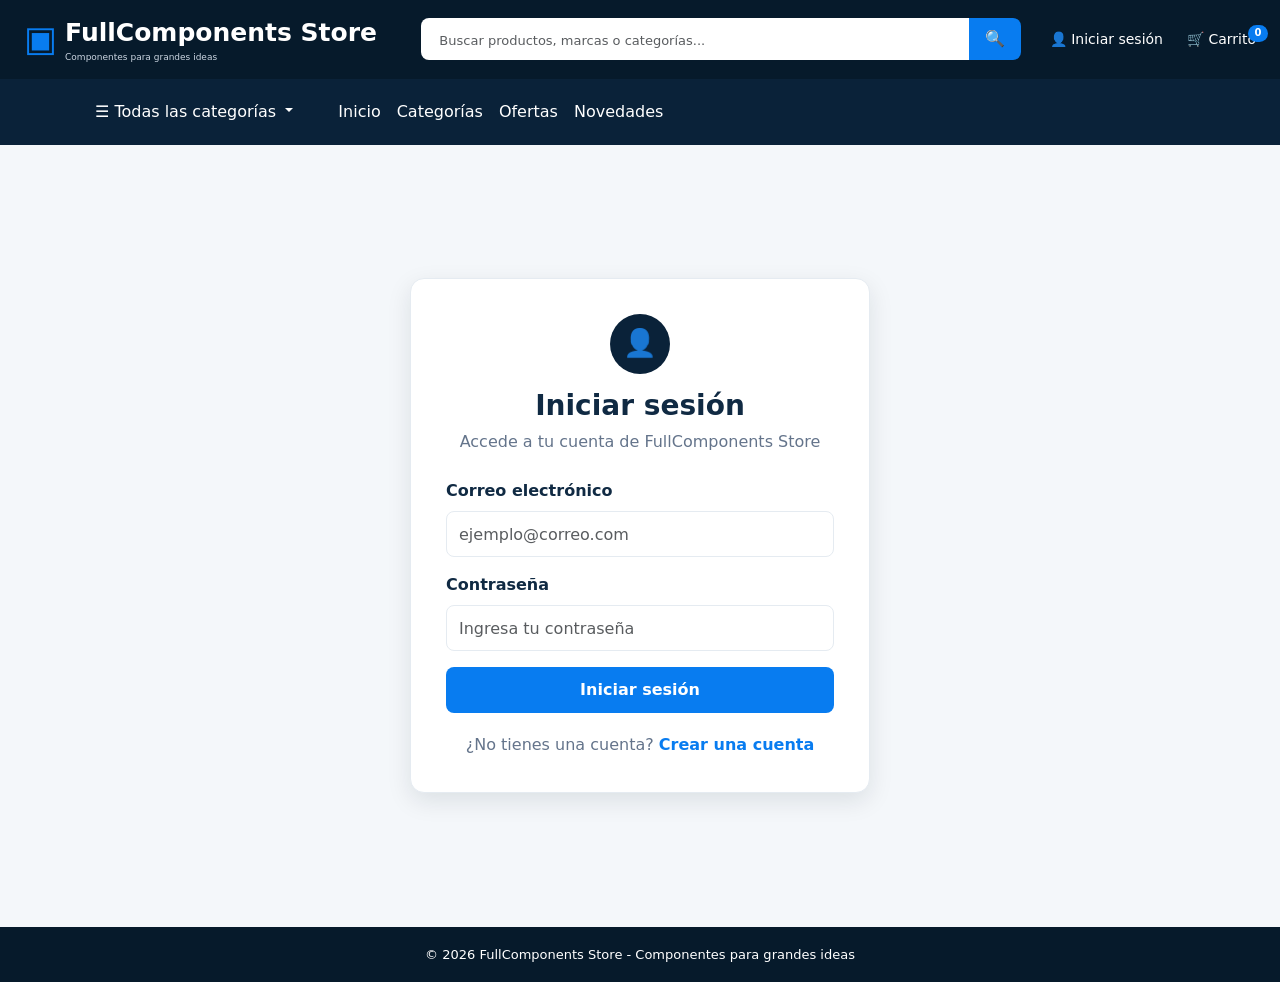
<file: login.html>
<!DOCTYPE html>
<html lang="es-CL">

<head>
    <meta charset="UTF-8">
    <meta name="viewport" content="width=device-width, initial-scale=1.0">
    <title>Iniciar sesión | FullComponents Store</title>

    <link href="https://cdn.jsdelivr.net/npm/bootstrap@5.3.8/dist/css/bootstrap.min.css" rel="stylesheet">

    <!-- CSS principal -->
    <link href="css/style.css" rel="stylesheet">

    <!-- CSS login -->
    <link href="css/login.css" rel="stylesheet">
</head>

<body>

    <!-- =========================
        NAVBAR
    ========================== -->
    <header>

        <nav class="navbar navbar-dark navbar-principal">
            <div class="container-fluid px-4">

                <!-- Logo -->
                <a class="navbar-brand d-flex align-items-center" href="index.html"
                    aria-label="Ir a la página principal">

                    <span class="logo-icon">▣</span>

                    <!-- Nombre abreviado para móvil -->
                    <span class="logo-text-mobile ms-2 d-md-none">
                        FC Store
                    </span>

                    <!-- Nombre completo para tablet y computador -->
                    <div class="ms-2 d-none d-md-block">
                        <span class="logo-text">FullComponents Store</span>
                        <small class="d-block logo-subtitle">
                            Componentes para grandes ideas
                        </small>
                    </div>
                </a>

                <form class="d-flex buscador flex-grow-1" role="search" action="catálogo.html" method="GET">
                    <input class="form-control" type="search" name="q"
                        placeholder="Buscar productos, marcas o categorías..." aria-label="Buscar productos" required>

                    <button class="btn btn-buscar" type="submit">
                        🔍
                    </button>
                </form>

                <!-- Usuario -->
                <div class="nav-opciones d-flex align-items-center">

                    <!-- Iniciar sesión -->
                    <a href="login.html" id="linkSesion" class="nav-link text-white me-4" aria-label="Iniciar sesión"
                        title="Iniciar sesión">
                        👤
                        <span class="d-none d-md-inline texto-sesion">Iniciar sesión</span>
                    </a>

                    <!-- Carrito -->
                    <a href="carrito.html" class="nav-link text-white carrito" aria-label="Ver carrito"
                        title="Ver carrito">
                        🛒
                        <span class="d-none d-md-inline">Carrito</span>
                        <span class="badge rounded-pill">0</span>
                    </a>

                </div>
            </div>

            </div>
        </nav>

        <nav class="navbar navbar-expand-lg navbar-dark navbar-secundaria">
            <div class="container">

                <button class="navbar-toggler" type="button" data-bs-toggle="collapse" data-bs-target="#menuPrincipal"
                    aria-controls="menuPrincipal" aria-expanded="false" aria-label="Mostrar navegación">
                    <span class="navbar-toggler-icon"></span>
                </button>

                <div class="collapse navbar-collapse" id="menuPrincipal">

                    <div class="dropdown">
                        <button class="btn btn-categorias dropdown-toggle" type="button" data-bs-toggle="dropdown"
                            aria-expanded="false">
                            ☰ Todas las categorías
                        </button>

                        <ul class="dropdown-menu">
                            <li><a class="dropdown-item" href="catálogo.html?categoria=Procesadores">Procesadores</a>
                            </li>
                            <li><a class="dropdown-item"
                                    href="catálogo.html?categoria=Tarjetas%20gr%C3%A1ficas">Tarjetas gráficas</a></li>
                            <li><a class="dropdown-item" href="catálogo.html?categoria=Memorias%20RAM">Placas madre</a>
                            </li>
                            <li><a class="dropdown-item" href="catálogo.html?categoria=Memorias%20RAM">Memorias RAM</a>
                            </li>
                            <li><a class="dropdown-item"
                                    href="catálogo.html?categoria=Almacenamiento">Almacenamiento</a></li>
                            <li><a class="dropdown-item" href="catálogo.html?categoria=Fuentes%20de%20poder">Fuentes de
                                    poder</a></li>
                            <li><a class="dropdown-item" href="catálogo.html?categoria=Gabinetes">Gabinetes</a></li>
                        </ul>
                    </div>

                    <ul class="navbar-nav ms-4">
                        <li class="nav-item">
                            <a class="nav-link" href="index.html">Inicio</a>
                        </li>
                        <li class="nav-item">
                            <a class="nav-link" href="catálogo.html">Categorías</a>
                        </li>
                        <li class="nav-item">
                            <a class="nav-link" href="#">Ofertas</a>
                        </li>
                        <li class="nav-item">
                            <a class="nav-link" href="#">Novedades</a>
                        </li>
                    </ul>

                </div>
            </div>
        </nav>

    </header>

    <!-- =========================
         LOGIN / REGISTRO
    ========================== -->
    <main class="auth-page">

        <section class="auth-card">

            <div class="auth-header">
                <span class="auth-icon">👤</span>
                <h1 id="authTitle">Iniciar sesión</h1>
                <p id="authDescription">
                    Accede a tu cuenta de FullComponents Store
                </p>
            </div>

            <!-- Mensaje para mostrar errores o confirmaciones -->
            <div id="mensaje" class="auth-message" role="alert"></div>

            <!-- LOGIN -->
            <form id="loginForm">

                <div class="mb-3">
                    <label for="loginEmail" class="form-label">Correo electrónico</label>
                    <input type="email" class="form-control" id="loginEmail" placeholder="ejemplo@correo.com" required>
                </div>

                <div class="mb-3">
                    <label for="loginPassword" class="form-label">Contraseña</label>
                    <input type="password" class="form-control" id="loginPassword" placeholder="Ingresa tu contraseña"
                        required>
                </div>

                <button type="submit" class="btn auth-btn w-100">
                    Iniciar sesión
                </button>

                <p class="auth-switch">
                    ¿No tienes una cuenta?
                    <a href="#" id="mostrarRegistro">Crear una cuenta</a>
                </p>

            </form>

            <!-- REGISTRO -->
            <form id="registroForm" class="d-none">

                <div class="mb-3">
                    <label for="nombre" class="form-label">Nombre</label>
                    <input type="text" class="form-control" id="nombre" placeholder="Tu nombre" required>
                </div>

                <div class="mb-3">
                    <label for="registroEmail" class="form-label">Correo electrónico</label>
                    <input type="email" class="form-control" id="registroEmail" placeholder="ejemplo@correo.com"
                        required>
                </div>

                <div class="mb-3">
                    <label for="registroPassword" class="form-label">Crear contraseña</label>
                    <input type="password" class="form-control" id="registroPassword" placeholder="Mínimo 6 caracteres"
                        minlength="6" required>
                </div>

                <div class="mb-3">
                    <label for="confirmarPassword" class="form-label">
                        Confirmar contraseña
                    </label>
                    <input type="password" class="form-control" id="confirmarPassword"
                        placeholder="Repite tu contraseña" minlength="6" required>
                </div>

                <button type="submit" class="btn auth-btn w-100">
                    Crear cuenta
                </button>

                <p class="auth-switch">
                    ¿Ya tienes una cuenta?
                    <a href="#" id="mostrarLogin">Iniciar sesión</a>
                </p>

            </form>

        </section>

    </main>

    <footer class="auth-footer">
        <p>© 2026 FullComponents Store - Componentes para grandes ideas</p>
    </footer>

    <script src="https://cdn.jsdelivr.net/npm/bootstrap@5.3.8/dist/js/bootstrap.bundle.min.js"></script>
    <script>
        const loginForm = document.getElementById("loginForm");
        const registroForm = document.getElementById("registroForm");
        const mostrarRegistro = document.getElementById("mostrarRegistro");
        const mostrarLogin = document.getElementById("mostrarLogin");
        const mensaje = document.getElementById("mensaje");
        const authTitle = document.getElementById("authTitle");
        const authDescription = document.getElementById("authDescription");

        // Cambiar de Login a Registro
        mostrarRegistro.addEventListener("click", function (e) {
            e.preventDefault();

            loginForm.classList.add("d-none");
            registroForm.classList.remove("d-none");

            authTitle.textContent = "Crear cuenta";
            authDescription.textContent = "Regístrate para comprar en FullComponents Store";
            mensaje.textContent = "";
            mensaje.className = "auth-message";
        });

        // Cambiar de Registro a Login
        mostrarLogin.addEventListener("click", function (e) {
            e.preventDefault();

            registroForm.classList.add("d-none");
            loginForm.classList.remove("d-none");

            authTitle.textContent = "Iniciar sesión";
            authDescription.textContent = "Accede a tu cuenta de FullComponents Store";
            mensaje.textContent = "";
            mensaje.className = "auth-message";
        });

        // Guardar usuario en el navegador
        registroForm.addEventListener("submit", function (e) {
            e.preventDefault();

            const nombre = document.getElementById("nombre").value.trim();
            const email = document.getElementById("registroEmail").value.trim();
            const password = document.getElementById("registroPassword").value;
            const confirmar = document.getElementById("confirmarPassword").value;

            if (password !== confirmar) {
                mostrarMensaje("Las contraseñas no coinciden.", "error");
                return;
            }

            const usuarios =
                JSON.parse(
                    localStorage.getItem("usuarios")
                ) || [];


            /*
             * Comprobar que el correo no esté registrado.
             */
            const correoExiste =
                usuarios.some(
                    usuario =>
                        usuario.email.toLowerCase() ===
                        email.toLowerCase()
                );


            if (correoExiste) {

                mostrarMensaje(
                    "Ya existe una cuenta registrada con este correo.",
                    "error"
                );

                return;
            }


            /*
             * Crear el nuevo usuario.
             */
            const nuevoUsuario = {

                id:
                    "USR-" +
                    String(usuarios.length + 1)
                        .padStart(4, "0"),

                nombre: nombre,

                email: email,

                password: password,

                rol: "Cliente",

                estado: "Activo",

                fechaRegistro:
                    new Date().toLocaleString("es-CL")

            };


            /*
             * Agregarlo a la lista.
             */
            usuarios.push(nuevoUsuario);


            /*
             * Guardar todos los usuarios.
             */
            localStorage.setItem(
                "usuarios",
                JSON.stringify(usuarios)
            );


            mostrarMensaje(
                "Cuenta creada correctamente. Ahora puedes iniciar sesión.",
                "exito"
            );


            registroForm.reset();

            setTimeout(function () {
                mostrarLogin.click();
            }, 1500);
        });
        //Cuenta de administrador//
        const ADMIN = {
            email: "admin@fullcomponents.cl",
            password: "admin123"
        };
        // Comprobar los datos del Login
        loginForm.addEventListener("submit", function (e) {
            e.preventDefault();

            const email = document.getElementById("loginEmail").value.trim();
            const password = document.getElementById("loginPassword").value;

            //Comprobar si es el administrador//
            if (email === ADMIN.email && password === ADMIN.password) {
                mostrarMensaje("¡Bienvenido/a, Administrador!", "exito");
                sessionStorage.setItem("rolActivo", "admin");
                setTimeout(function () {
                    window.location.href = "admin.html";
                }, 1200);
                return;
            }
            <!--Comprobar si el usuario existe-->
            // Obtener usuarios registrados
            const usuarios =
                JSON.parse(
                    localStorage.getItem("usuarios")
                ) || [];


            /*
             * Buscar un usuario cuyo correo y contraseña
             * coincidan con los ingresados.
             */
            const usuario =
                usuarios.find(
                    usuario =>
                        usuario.email.toLowerCase() ===
                        email.toLowerCase() &&
                        usuario.password === password
                );


            if (!usuario) {

                mostrarMensaje(
                    "Correo o contraseña incorrectos.",
                    "error"
                );

                return;
            }


            /*
             * Comprobar que la cuenta esté activa.
             */
            if (usuario.estado !== "Activo") {

                mostrarMensaje(
                    "Esta cuenta se encuentra desactivada.",
                    "error"
                );

                return;
            }


            mostrarMensaje(
                "¡Bienvenido/a, " +
                usuario.nombre +
                "!",
                "exito"
            );


            /*
             * Guardamos solamente los datos necesarios
             * para identificar la sesión.
             */
            sessionStorage.setItem(
                "usuarioActivo",
                JSON.stringify({

                    id: usuario.id,

                    nombre: usuario.nombre,

                    email: usuario.email,

                    rol: usuario.rol

                })
            );


            setTimeout(function () {

                window.location.href =
                    "index.html";

            }, 1200);

            if (email === usuario.email && password === usuario.password) {
                mostrarMensaje("¡Bienvenido/a, " + usuario.nombre + "!", "exito");


                // Guardamos la sesión para que el nav muestre el nombre
                sessionStorage.setItem("usuarioActivo", JSON.stringify({
                    nombre: usuario.nombre,
                    email: usuario.email
                }));

                setTimeout(function () {
                    window.location.href = "index.html";
                }, 1200);
            } else {
                mostrarMensaje("Correo o contraseña incorrectos.", "error");
            }
        });

        // Mostrar mensajes
        function mostrarMensaje(texto, tipo) {
            mensaje.textContent = texto;
            mensaje.className = "auth-message " + tipo;
        }
    </script>
    <script src="js/sesion.js"></script>

</body>

</html>
</file>
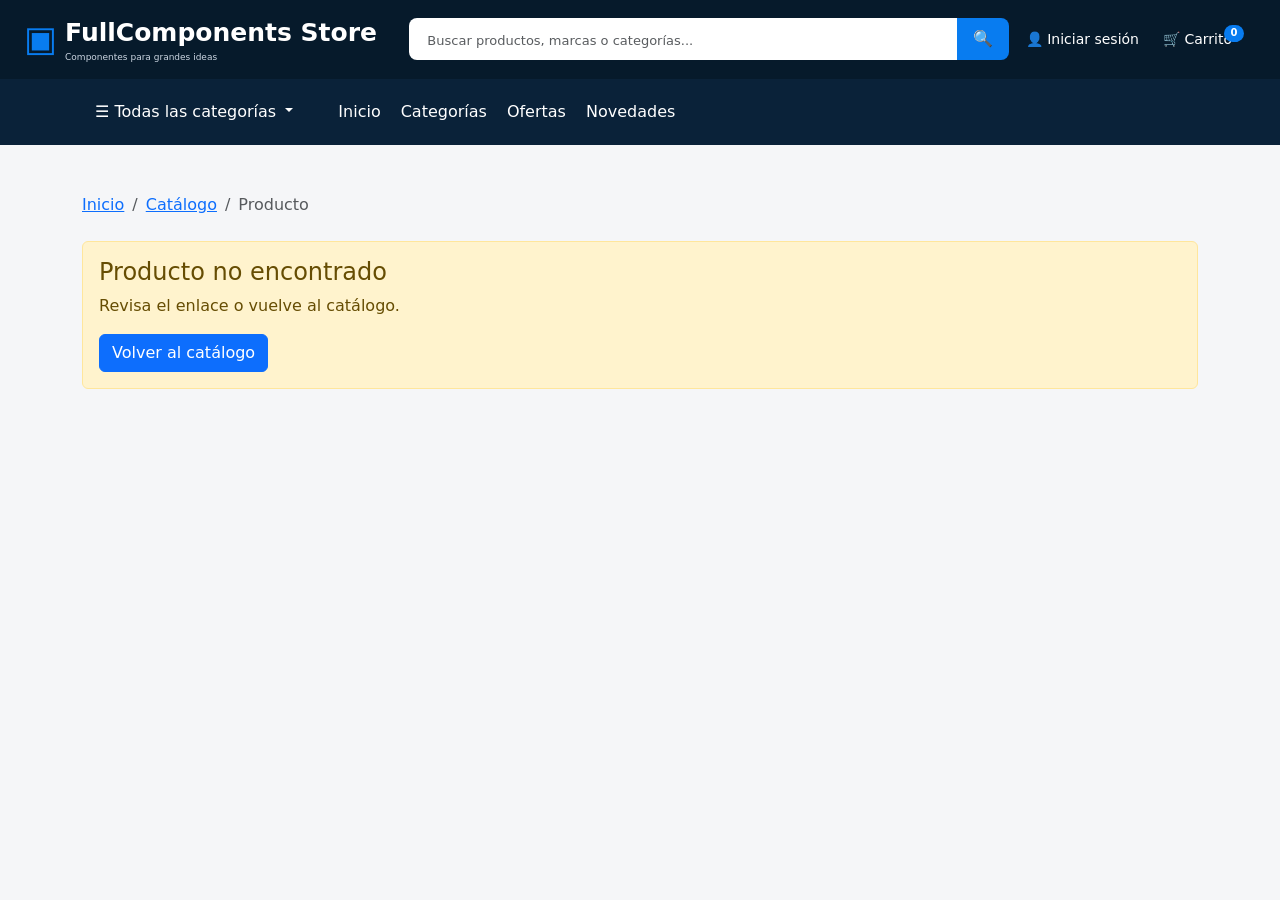
<file: producto.html>
<!DOCTYPE html>
<html lang="es-CL">

<head>
    <meta charset="UTF-8">
    <meta name="viewport" content="width=device-width, initial-scale=1.0">
    <title>Producto | FullComponents Store</title>

    <link
        href="https://cdn.jsdelivr.net/npm/bootstrap@5.3.8/dist/css/bootstrap.min.css"
        rel="stylesheet"
    >
    <link href="css/style.css" rel="stylesheet">
    <link href="css/catalogostyle.css" rel="stylesheet">
</head>

<body>

    <header>
        <!-- Barra superior -->
        <nav class="navbar navbar-dark navbar-principal">
            <div class="container-fluid px-4 barra-superior-contenido">

                <a
                    class="navbar-brand d-flex align-items-center"
                    href="index.html"
                    aria-label="Ir al inicio"
                >
                    <span class="logo-icon">▣</span>

                    <span class="logo-text-mobile ms-2 d-md-none">
                        FC Store
                    </span>

                    <div class="ms-2 d-none d-md-block">
                        <span class="logo-text">
                            FullComponents Store
                        </span>
                        <small class="d-block logo-subtitle">
                            Componentes para grandes ideas
                        </small>
                    </div>
                </a>

                <form
                    class="d-flex buscador flex-grow-1"
                    action="catálogo.html"
                    method="get"
                    role="search"
                >
                    <input
                        class="form-control"
                        type="search"
                        name="q"
                        placeholder="Buscar productos, marcas o categorías..."
                        aria-label="Buscar productos"
                    >

                    <button
                        class="btn btn-buscar"
                        type="submit"
                        aria-label="Buscar"
                    >
                        🔍
                    </button>
                </form>

                <div class="nav-opciones d-flex align-items-center">
                    <a
                        href="login.html"
                         id="linkSesion" class="nav-link text-white me-4" aria-label="Iniciar sesión" title="Iniciar sesión">
                    
                        👤
                        <span class="d-none d-md-inline texto-sesion">
                            Iniciar sesión
                        </span>
                    </a>

                    <button
                        id="abrirCarrito"
                        class="nav-link text-white carrito me-4 border-0 bg-transparent"
                        type="button"
                        aria-label="Ver resumen del carrito"
                    >
                        🛒
                        <span class="d-none d-md-inline">
                            Carrito
                        </span>
                        <span
                            id="contadorCarrito"
                            class="badge rounded-pill"
                        >0</span>
                    </button>
                </div>

            </div>
        </nav>

        <!-- Menú responsive -->
        <nav class="navbar navbar-expand-lg navbar-dark navbar-secundaria">
            <div class="container">

                <button
                    class="navbar-toggler"
                    type="button"
                    data-bs-toggle="collapse"
                    data-bs-target="#menuPrincipal"
                    aria-controls="menuPrincipal"
                    aria-expanded="false"
                    aria-label="Mostrar navegación"
                >
                    <span class="navbar-toggler-icon"></span>
                </button>

                <div
                    class="collapse navbar-collapse"
                    id="menuPrincipal"
                >
                    <div class="dropdown">
                        <button
                            class="btn btn-categorias dropdown-toggle"
                            type="button"
                            data-bs-toggle="dropdown"
                            aria-expanded="false"
                        >
                            ☰ Todas las categorías
                        </button>

                        <ul class="dropdown-menu">
                            <li>
                                <a
                                    class="dropdown-item"
                                    href="catálogo.html"
                                >
                                    Todos los productos
                                </a>
                            </li>
                            <li>
                                <a
                                    class="dropdown-item"
                                    href="catálogo.html?categoria=Procesadores"
                                >
                                    Procesadores
                                </a>
                            </li>
                            <li>
                                <a
                                    class="dropdown-item"
                                    href="catálogo.html?categoria=Tarjetas%20gr%C3%A1ficas"
                                >
                                    Tarjetas gráficas
                                </a>
                            </li>
                            <li>
                                <a
                                    class="dropdown-item"
                                    href="catálogo.html?categoria=Memorias%20RAM"
                                >
                                    Memorias RAM
                                </a>
                            </li>
                            <li>
                                <a
                                    class="dropdown-item"
                                    href="catálogo.html?categoria=Almacenamiento"
                                >
                                    Almacenamiento
                                </a>
                            </li>
                            <li>
                                <a
                                    class="dropdown-item"
                                    href="catálogo.html?categoria=Fuentes%20de%20poder"
                                >
                                    Fuentes de poder
                                </a>
                            </li>
                            <li>
                                <a
                                    class="dropdown-item"
                                    href="catálogo.html?categoria=Gabinetes"
                                >
                                    Gabinetes
                                </a>
                            </li>
                        </ul>
                    </div>

                    <ul class="navbar-nav ms-lg-4">
                        <li class="nav-item">
                            <a class="nav-link" href="index.html">
                                Inicio
                            </a>
                        </li>
                        <li class="nav-item">
                            <a class="nav-link" href="catálogo.html">
                                Categorías
                            </a>
                        </li>
                        <li class="nav-item">
                            <a class="nav-link" href="index.html#ofertas">
                                Ofertas
                            </a>
                        </li>
                        <li class="nav-item">
                            <a class="nav-link" href="index.html#novedades">
                                Novedades
                            </a>
                        </li>
                    </ul>
                </div>

            </div>
        </nav>
    </header>

    <main class="container py-4 py-md-5">

        <nav aria-label="Ruta de navegación">
            <ol class="breadcrumb mb-4">
                <li class="breadcrumb-item">
                    <a href="index.html">Inicio</a>
                </li>

                <li class="breadcrumb-item">
                    <a href="catálogo.html">Catálogo</a>
                </li>

                <li
                    id="breadcrumbProducto"
                    class="breadcrumb-item active"
                    aria-current="page"
                >
                    Producto
                </li>
            </ol>
        </nav>

        <div
            id="mensajeAccion"
            aria-live="polite"
        ></div>

        <div id="contenidoProducto">
            <p class="text-muted">Cargando producto...</p>
        </div>

    </main>

    <!-- Resumen del carrito de esta ficha -->
    <div
        class="modal fade"
        id="modalCarrito"
        tabindex="-1"
        aria-labelledby="tituloModalCarrito"
        aria-hidden="true"
    >
        <div class="modal-dialog modal-dialog-centered">
            <div class="modal-content">

                <div class="modal-header">
                    <h2
                        class="modal-title fs-5"
                        id="tituloModalCarrito"
                    >
                        Tu carrito
                    </h2>

                    <button
                        type="button"
                        class="btn-close"
                        data-bs-dismiss="modal"
                        aria-label="Cerrar"
                    ></button>
                </div>

                <div class="modal-body">
                    <div id="contenidoCarrito"></div>
                </div>

                <div class="modal-footer">
                    <button
                        type="button"
                        class="btn btn-outline-secondary"
                        data-bs-dismiss="modal"
                    >
                        Seguir viendo productos
                    </button>

                    <a
                        href="carrito.html"
                        class="btn btn-primary"
                    >
                        Ir al carrito
                    </a>
                </div>

            </div>
        </div>
    </div>

    <!-- Bootstrap, productos y cambios del administrador -->
    <script
        src="https://cdn.jsdelivr.net/npm/bootstrap@5.3.8/dist/js/bootstrap.bundle.min.js"
    ></script>
    <script src="js/productos.js"></script>
    <script src="js/catalogo-datos.js"></script>

    <script>
        /*
         * Si catalogo-datos.js aporta obtenerCatalogo(), se usa esa lista.
         * Si no, se usan los productos definidos en productos.js.
         */
        const catalogoActual =
            typeof obtenerCatalogo === "function"
                ? obtenerCatalogo()
                : productos;

        const parametros =
            new URLSearchParams(window.location.search);

        // Por ejemplo: producto.html?id=1
        const idProducto =
            Number(parametros.get("id"));

        const producto =
            catalogoActual.find(
                item => Number(item.id) === idProducto
            );

        const contenido =
            document.getElementById("contenidoProducto");

        const breadcrumb =
            document.getElementById("breadcrumbProducto");

        const mensajeAccion =
            document.getElementById("mensajeAccion");

        /*
         * Carrito de demostración de esta ficha.
         * Su integración con js/carrito.js se revisará con ese archivo.
         */
        const claveCarrito =
            "fullcomponents-carrito-v2";

        function formatearPrecio(precio) {
            return new Intl.NumberFormat("es-CL", {
                style: "currency",
                currency: "CLP",
                maximumFractionDigits: 0
            }).format(precio);
        }

        function obtenerCarrito() {
            try {
                const guardado =
                    JSON.parse(
                        localStorage.getItem(claveCarrito)
                    );

                return Array.isArray(guardado)
                    ? guardado
                    : [];
            } catch {
                return [];
            }
        }

        function guardarCarrito(carrito) {
            localStorage.setItem(
                claveCarrito,
                JSON.stringify(carrito)
            );

            actualizarContador();
        }

        function actualizarContador() {
            const cantidad =
                obtenerCarrito().reduce(
                    (total, entrada) =>
                        total +
                        (Number(entrada.cantidad) || 0),
                    0
                );

            document.getElementById("contadorCarrito")
                .textContent = cantidad;
        }

        function mostrarMensaje(texto, tipo = "success") {
            const aviso =
                document.createElement("div");

            aviso.className =
                `alert alert-${tipo} alert-dismissible fade show`;

            aviso.setAttribute("role", "status");
            aviso.textContent = texto;

            const cerrar =
                document.createElement("button");

            cerrar.type = "button";
            cerrar.className = "btn-close";
            cerrar.setAttribute(
                "data-bs-dismiss",
                "alert"
            );
            cerrar.setAttribute(
                "aria-label",
                "Cerrar"
            );

            aviso.appendChild(cerrar);
            mensajeAccion.replaceChildren(aviso);
        }

        /*
         * El stock de productos.js representa el total inicial.
         * Se resta la cantidad añadida a este carrito local.
         */
        function stockRestante(item) {
            const enCarrito =
                obtenerCarrito().find(
                    entrada =>
                        Number(entrada.id) ===
                        Number(item.id)
                );

            const cantidadEnCarrito =
                Number(enCarrito?.cantidad) || 0;

            return Math.max(
                0,
                item.stock - cantidadEnCarrito
            );
        }

        function actualizarStockVisible() {
            if (!producto) return;

            const estado =
                document.getElementById("estadoStock");

            const comprar =
                document.getElementById("comprarAhora");

            const agregar =
                document.getElementById("agregarCarrito");

            if (!estado || !comprar || !agregar) {
                return;
            }

            const stockInformado =
                Number.isInteger(producto.stock) &&
                producto.stock >= 0;

            const restante =
                stockInformado
                    ? stockRestante(producto)
                    : 0;

            if (!stockInformado) {
                estado.textContent =
                    "Stock por confirmar";
            } else if (restante > 0) {
                estado.textContent =
                    `Stock disponible: ${restante} unidad(es)`;
            } else {
                estado.textContent =
                    "Sin stock disponible";
            }

            estado.classList.toggle(
                "text-success",
                restante > 0
            );

            estado.classList.toggle(
                "text-danger",
                stockInformado && restante === 0
            );

            estado.classList.toggle(
                "text-muted",
                !stockInformado
            );

            comprar.disabled = restante === 0;
            agregar.disabled = restante === 0;
        }

        function agregarAlCarrito(item) {
            if (
                !Number.isInteger(item.stock) ||
                item.stock <= 0
            ) {
                mostrarMensaje(
                    "Este producto no tiene stock disponible.",
                    "warning"
                );
                return false;
            }

            const carrito = obtenerCarrito();

            const existente =
                carrito.find(
                    entrada =>
                        Number(entrada.id) ===
                        Number(item.id)
                );

            const cantidadActual =
                existente
                    ? Number(existente.cantidad) || 0
                    : 0;

            if (cantidadActual >= item.stock) {
                mostrarMensaje(
                    "Ya tienes en el carrito todas las unidades disponibles.",
                    "warning"
                );
                return false;
            }

            if (existente) {
                existente.cantidad =
                    cantidadActual + 1;

                existente.precio =
                    item.precio;
            } else {
                carrito.push({
                    id: Number(item.id),
                    cantidad: 1,
                    precio: item.precio
                });
            }

            guardarCarrito(carrito);
            actualizarStockVisible();

            return true;
        }

        function mostrarCarrito() {
            const carrito =
                obtenerCarrito();

            const zona =
                document.getElementById(
                    "contenidoCarrito"
                );

            zona.replaceChildren();

            if (carrito.length === 0) {
                zona.textContent =
                    "Todavía no has agregado productos.";
            } else {
                let total = 0;

                carrito.forEach(entrada => {
                    const item =
                        catalogoActual.find(
                            p =>
                                Number(p.id) ===
                                Number(entrada.id)
                        );

                    if (!item) return;

                    const subtotal =
                        item.precio *
                        Number(entrada.cantidad);

                    total += subtotal;

                    const fila =
                        document.createElement("div");

                    fila.className =
                        "d-flex justify-content-between gap-3 border-bottom py-2";

                    const nombre =
                        document.createElement("span");

                    const precio =
                        document.createElement("strong");

                    nombre.textContent =
                        `${item.nombre} × ${entrada.cantidad}`;

                    precio.textContent =
                        formatearPrecio(subtotal);

                    fila.append(nombre, precio);
                    zona.appendChild(fila);
                });

                const resumen =
                    document.createElement("p");

                resumen.className =
                    "fw-bold text-end mt-3 mb-0";

                resumen.textContent =
                    `Subtotal: ${formatearPrecio(total)}`;

                zona.appendChild(resumen);
            }

            bootstrap.Modal
                .getOrCreateInstance(
                    document.getElementById(
                        "modalCarrito"
                    )
                )
                .show();
        }

        /*
         * Se prueban las variantes de espacios en las carpetas
         * de las dos memorias RAM.
         */
        function posiblesRutasImagen(item) {
            const rutas = [item.imagen];

            if (Number(item.id) === 8) {
                rutas.push(
                    "img/productos/A-DATA XPG Lancer Blade RGB (1 x 8 GB  DIMM DDR5-5600)/1926060_picture_1718382530.jpg",
                    "img/productos/A-DATA XPG Lancer Blade RGB (1 x 8 GB DIMM DDR5-5600)/1926060_picture_1718382530.jpg"
                );
            }

            if (Number(item.id) === 9) {
                rutas.push(
                    "img/productos/Kingston Fury Beast (1 x 16 GB  DIMM DDR5-6400)/1962332_picture_1733757849.jpg",
                    "img/productos/Kingston Fury Beast (1 x 16 GB DIMM DDR5-6400)/1962332_picture_1733757849.jpg"
                );
            }

            return [...new Set(rutas)];
        }

        function configurarImagen(imagen, item) {
            const rutas =
                posiblesRutasImagen(item);

            let indice = 0;

            imagen.alt = item.nombre;

            imagen.addEventListener("error", () => {
                indice++;

                if (indice < rutas.length) {
                    imagen.src = rutas[indice];
                }
            });

            imagen.src = rutas[indice];
        }

        document.getElementById("abrirCarrito")
            .addEventListener(
                "click",
                mostrarCarrito
            );

        actualizarContador();

        if (!producto) {
            contenido.innerHTML = `
                <div
                    class="alert alert-warning"
                    role="alert"
                >
                    <h1 class="h4">
                        Producto no encontrado
                    </h1>

                    <p>
                        Revisa el enlace o vuelve al catálogo.
                    </p>

                    <a
                        href="catálogo.html"
                        class="btn btn-primary"
                    >
                        Volver al catálogo
                    </a>
                </div>
            `;
        } else {
            document.title =
                `${producto.nombre} | FullComponents Store`;

            breadcrumb.textContent =
                producto.nombre;

            contenido.innerHTML = `
                <div class="ficha-producto p-3 p-md-4 shadow-sm">
                    <div class="row g-4 align-items-start">

                        <div class="col-lg-6">
                            <div class="border rounded bg-white">
                                <img
                                    id="imagenProducto"
                                    class="imagen-principal"
                                    alt=""
                                >
                            </div>

                            <p class="small text-muted mt-2">
                                Imagen referencial del producto.
                            </p>
                        </div>

                        <div class="col-lg-6">
                            <p
                                id="categoriaProducto"
                                class="text-muted mb-2"
                            ></p>

                            <h1
                                id="nombreProducto"
                                class="h2 mb-3"
                            ></h1>

                            <p class="text-muted mb-2">
                                Marca:
                                <span id="marcaProducto"></span>
                            </p>

                            <p class="text-muted">
                                Modelo:
                                <span id="modeloProducto"></span>
                            </p>

                            <hr>

                            <p
                                id="precioProducto"
                                class="precio-producto mb-4"
                            ></p>

                            <h2 class="h5">
                                Descripción
                            </h2>

                            <p id="descripcionProducto"></p>

                            <div class="d-grid gap-2 mt-4">
                                <button
                                    id="comprarAhora"
                                    class="btn btn-primary btn-lg"
                                    type="button"
                                >
                                    Comprar ahora
                                </button>

                                <button
                                    id="agregarCarrito"
                                    class="btn btn-outline-primary btn-lg"
                                    type="button"
                                >
                                    Añadir al carrito
                                </button>
                            </div>

                            <p
                                id="estadoStock"
                                class="mt-3 mb-0 fw-semibold"
                                aria-live="polite"
                            ></p>
                        </div>

                    </div>
                </div>

                <section
                    class="seccion-producto p-3 p-md-4 mt-4 shadow-sm"
                    aria-labelledby="tituloEspecificaciones"
                >
                    <h2
                        id="tituloEspecificaciones"
                        class="h4 mb-3"
                    >
                        Especificaciones técnicas
                    </h2>

                    <div class="table-responsive">
                        <table
                            class="table table-striped tabla-especificaciones mb-0"
                        >
                            <tbody id="tablaEspecificaciones"></tbody>
                        </table>
                    </div>
                </section>

                <div class="mt-4">
                    <a
                        href="catálogo.html"
                        class="btn btn-outline-primary"
                    >
                        ← Volver al catálogo
                    </a>
                </div>
            `;

            document.getElementById(
                "categoriaProducto"
            ).textContent = producto.categoria;

            document.getElementById(
                "nombreProducto"
            ).textContent = producto.nombre;

            document.getElementById(
                "marcaProducto"
            ).textContent = producto.marca;

            document.getElementById(
                "modeloProducto"
            ).textContent = producto.modelo;

            document.getElementById(
                "precioProducto"
            ).textContent =
                formatearPrecio(producto.precio);

            document.getElementById(
                "descripcionProducto"
            ).textContent = producto.descripcion;

            configurarImagen(
                document.getElementById(
                    "imagenProducto"
                ),
                producto
            );

            const tabla =
                document.getElementById(
                    "tablaEspecificaciones"
                );

            Object.entries(
                producto.especificaciones
            ).forEach(
                ([caracteristica, valor]) => {
                    const fila =
                        document.createElement("tr");

                    const encabezado =
                        document.createElement("th");

                    const dato =
                        document.createElement("td");

                    encabezado.scope = "row";

                    encabezado.textContent =
                        caracteristica;

                    dato.textContent =
                        valor;

                    fila.append(
                        encabezado,
                        dato
                    );

                    tabla.appendChild(fila);
                }
            );

            actualizarStockVisible();

            document.getElementById(
                "agregarCarrito"
            ).addEventListener("click", () => {
                if (agregarAlCarrito(producto)) {
                    mostrarMensaje(
                        `${producto.nombre} se añadió al carrito.`
                    );
                }
            });

            document.getElementById(
                "comprarAhora"
            ).addEventListener("click", () => {
                if (agregarAlCarrito(producto)) {
                    mostrarMensaje(
                        "Producto añadido. Puedes revisar el resumen del carrito."
                    );

                    mostrarCarrito();
                }
            });
        }

        /*
         * Si otra pestaña modifica el carrito, se actualiza
         * el contador y el stock visible en esta página.
         */
        window.addEventListener("storage", () => {
            actualizarContador();
            actualizarStockVisible();
        });

        window.addEventListener("pageshow", () => {
            actualizarContador();
            actualizarStockVisible();
        });
    </script>
    <script src="js/sesion.js"></script>

</body>
</html>
</file>
<file: css/style.css>
/* =========================
   VARIABLES
========================= */

:root {
    --azul-oscuro: #061A2B;
    --azul-navy: #0A2239;
    --azul-electrico: #087CF0;
    --azul-claro: #3FA9FF;
    --blanco: #FFFFFF;
    --gris-texto: #64748B;
}

/* =========================
   NAVBAR PRINCIPAL
========================= */

.navbar-principal {
    background-color: var(--azul-oscuro);
    min-height: 70px;
}
/* =========================
   LOGO
========================= */

.navbar-brand {
    text-decoration: none;
}

.logo-icon {
    font-size: 35px;
    color: var(--azul-electrico);
}

.logo-text {
    font-size: 25px;
    font-weight: 700;
    color: var(--blanco);
}

.logo-subtitle {
    font-size: 9px;
    color: #cbd5e1;
}

.logo-text-mobile {
    font-size: 20px;
    font-weight: 700;
    color: var(--blanco);
    white-space: nowrap;
}


/* =========================
   BUSCADOR
========================= */

.buscador {
    max-width: 600px;
}

.buscador .form-control {
    height: 42px;
    border: none;
    border-radius: 8px 0 0 8px;
    padding-left: 18px;
}

.buscador .form-control:focus {
    box-shadow: none;
}

/* Texto del placeholder del buscador */
.buscador .form-control::placeholder {
    font-size: 13px;
}

@media (max-width: 575.98px) {
    .buscador .form-control::placeholder {
        font-size: 12px;
    }
}


.btn-buscar {
    background-color: var(--azul-electrico);
    color: var(--blanco);
    border-radius: 0 8px 8px 0;
    width: 55px;
}

.btn-buscar:hover {
    background-color: var(--azul-claro);
    color: var(--blanco);
}


/* =========================
   OPCIONES USUARIO/CARRITO
========================= */

/* Opciones de usuario y carrito */
.nav-opciones .nav-link {
    font-size: 14px;
    transition: 0.2s;
}

.nav-opciones .nav-link:hover {
    color: var(--azul-claro) !important;
}

/* Solo en pantallas pequeñas */
@media (max-width: 767.98px) {
    .nav-opciones .nav-link {
        font-size: 22px;
        line-height: 1;
    }
}


/* =========================
   CARRITO
========================= */

.carrito {
    position: relative;
}

.carrito .badge {
    position: absolute;
    top: -4px;
    right: -12px;

    background-color: var(--azul-electrico);
    font-size: 10px;
}


/* =========================
   SEGUNDA NAVBAR
========================= */

.navbar-secundaria {
    background-color: var(--azul-navy);
    min-height: 48px;
}


/* =========================
   CATEGORÍAS
========================= */

.btn-categorias {
    color: var(--blanco);
    border-radius: 0;
    font-weight: 500;
}

.btn-categorias:hover,
.btn-categorias:focus {
    background-color: var(--azul-electrico);
    color: var(--blanco);
}


/* =========================
   LINKS
========================= */

.navbar-secundaria .nav-link {
    color: var(--blanco);
    padding: 13px 18px;
    transition: 0.2s;
}

.navbar-secundaria .nav-link:hover {
    background-color: var(--azul-electrico);
    color: var(--blanco);
}


/* Link de página actual */

.navbar-secundaria .nav-link.active {
    background-color: var(--azul-electrico);
    color: var(--blanco);
}


/* =========================
   DROPDOWN
========================= */

.dropdown-menu {
    border: none;
    box-shadow: 0 5px 15px rgba(0, 0, 0, 0.15);
}

.dropdown-item {
    padding: 10px 18px;
}

.dropdown-item:hover {
    background-color: #f1f5f9;
    color: var(--azul-electrico);
}

@media (max-width: 991px) {

    .navbar-principal .container {
        flex-wrap: wrap;
    }

    .buscador {
        order: 3;
        width: 100%;
        max-width: none;
        margin: 12px 0 !important;
    }

    .nav-opciones {
        margin-left: auto;
    }

    .navbar-secundaria .navbar-nav {
        margin-left: 0 !important;
    }

    .navbar-secundaria .nav-link {
        padding: 10px 15px;
    }

    /* =========================
   CARRUSEL PRINCIPAL
========================= */

    .seccion-banner {
        padding: 24px 0;
        background-color: #f1f5f9;
    }

    #carouselPrincipal {
        border-radius: 12px;
        overflow: hidden;
    }

    /* Carrusel en escritorio */
    #carouselPrincipal .carousel-item img {
        display: block;
        width: 100%;
        height: 450px;
        object-fit: cover;
    }

    /* Indicadores */
    #carouselPrincipal .carousel-indicators button {
        width: 10px;
        height: 10px;
        border-radius: 50%;
    }
}

/* Carrusel en dispositivos móviles */
@media (max-width: 767.98px) {

    #carouselPrincipal .carousel-item img {
        width: 100%;
        height: auto;
        object-fit: contain;
    }

}

/* =========================
   CATEGORÍAS PRINCIPALES
========================= */

.seccion-categorias {
    padding: 60px 0;
    background-color: #FFFFFF;
}

/* Título y subtítulo */

.titulo-seccion {
    font-size: 28px;
    font-weight: 700;
    color: var(--azul-oscuro);
}

.subtitulo-seccion {
    font-size: 15px;
    color: var(--gris-texto);
    margin-bottom: 0;
}

/* Tarjeta */

.tarjeta-categoria {
    display: flex;
    flex-direction: column;
    align-items: center;
    justify-content: center;

    height: 100%;
    padding: 24px 16px;

    background-color: #F1F5F9;
    border: 1px solid #E2E8F0;
    border-radius: 12px;

    text-decoration: none;
    text-align: center;

    transition: 0.2s ease;
}

/* Imagen */

.img-categoria {
    width: 100%;
    height: 130px;
    object-fit: contain;
    margin-bottom: 18px;
}

/* Nombre de categoría */

.tarjeta-categoria h3 {
    font-size: 17px;
    font-weight: 700;
    color: var(--azul-oscuro);
    margin-bottom: 8px;
}

/* Enlace inferior */

.tarjeta-categoria span {
    font-size: 13px;
    font-weight: 500;
    color: var(--azul-electrico);
}

/* Efecto al pasar el mouse */

.tarjeta-categoria:hover {
    background-color: #FFFFFF;
    border-color: var(--azul-electrico);
    transform: translateY(-4px);
    box-shadow: 0 8px 20px rgba(6, 26, 43, 0.10);
}

/* =========================
CORRECCIÓN IMÁGENES CATEGORÍAS
========================= */

.tarjeta-categoria {
    display: flex;
    flex-direction: column;
    align-items: center;

    width: 100%;
    height: 100%;

    padding: 24px 16px;

    background-color: #F1F5F9;
    border: 1px solid #E2E8F0;
    border-radius: 12px;

    text-decoration: none;
    text-align: center;
}

.tarjeta-categoria .img-categoria {
    display: block;

    width: 100%;
    max-width: 180px;
    height: 130px;

    object-fit: contain;

    margin-bottom: 18px;
}

.tarjeta-categoria h3 {
    font-size: 17px;
    font-weight: 700;
    color: var(--azul-oscuro);
    margin-bottom: 8px;
}

.tarjeta-categoria span {
    font-size: 13px;
    color: var(--azul-electrico);
}

/* Ajuste móvil */
@media (max-width: 767.98px) {

    .tarjeta-categoria {
        padding: 18px 10px;
    }

    .tarjeta-categoria .img-categoria {
        max-width: 120px;
        height: 90px;
        margin-bottom: 12px;
    }

    .tarjeta-categoria h3 {
        font-size: 14px;
    }

}

/* =========================
   PRODUCTOS DESTACADOS
========================= */

.seccion-productos {
    padding: 60px 0;
    background-color: #F1F5F9;
}

/* Tarjeta */

.tarjeta-producto {
    display: flex;
    flex-direction: column;

    height: 100%;
    overflow: hidden;

    background-color: var(--blanco);
    border: 1px solid #E2E8F0;
    border-radius: 12px;

    transition: 0.2s ease;
}

.tarjeta-producto:hover {
    transform: translateY(-4px);
    border-color: var(--azul-electrico);
    box-shadow: 0 8px 20px rgba(6, 26, 43, 0.10);
}

/* Imagen */

.producto-imagen {
    display: flex;
    align-items: center;
    justify-content: center;

    height: 190px;
    padding: 16px;

    background-color: var(--blanco);
}

.producto-imagen img {
    display: block;

    width: 100%;
    height: 100%;

    object-fit: contain;
}

/* Información */

.producto-info {
    display: flex;
    flex-direction: column;
    flex-grow: 1;

    padding: 18px;
}

.producto-categoria {
    font-size: 12px;
    color: var(--gris-texto);
    margin-bottom: 8px;
}

.producto-nombre {
    font-size: 16px;
    font-weight: 700;
    line-height: 1.4;
    color: var(--azul-oscuro);

    margin-bottom: 12px;
}

.producto-marca {
    font-size: 13px;
    color: var(--gris-texto);

    margin-bottom: 16px;
}

/* Precio */

.producto-precio {
    font-size: 22px;
    font-weight: 700;
    color: var(--azul-electrico);

    margin-top: auto;
    margin-bottom: 16px;

    overflow-wrap: anywhere;
}

/* Botón */

.btn-producto {
    width: 100%;
    padding: 10px;

    background-color: var(--azul-electrico);
    color: var(--blanco);

    border-radius: 8px;
    font-size: 14px;
    font-weight: 600;
}

.btn-producto:hover {
    background-color: var(--azul-navy);
    color: var(--blanco);
}

/* =========================
   PRODUCTOS RESPONSIVE
========================= */

@media (max-width: 767.98px) {

    .seccion-productos {
        padding: 35px 0;
    }

    .producto-imagen {
        height: 140px;
        padding: 10px;
    }

    .producto-info {
        padding: 12px;
    }

    .producto-nombre {
        font-size: 14px;
    }

    .producto-marca {
        font-size: 12px;
    }

    .producto-precio {
        font-size: 18px;
    }

    .btn-producto {
        font-size: 12px;
        padding: 9px 5px;
    }

}

/* =========================
   OFERTAS IMPERDIBLES
========================= */

.seccion-ofertas {
    padding: 55px 0;
    background: linear-gradient(110deg,
            #061A2B 0%,
            #0A2239 75%,
            #103D68 100%);
}

/* Texto izquierdo */

.ofertas-presentacion h2 {
    color: var(--blanco);
    font-size: 32px;
    font-weight: 700;
    margin-bottom: 20px;
}

.ofertas-presentacion h2 span {
    color: var(--azul-claro);
}

.ofertas-presentacion p {
    color: #CBD5E1;
    font-size: 17px;
    line-height: 1.6;
    margin-bottom: 25px;
}

.btn-ver-ofertas {
    background-color: var(--azul-electrico);
    color: var(--blanco);
    padding: 12px 22px;
    border-radius: 8px;
    font-weight: 600;
}

.btn-ver-ofertas:hover {
    background-color: var(--azul-claro);
    color: var(--blanco);
}

/* Tarjetas */

.tarjeta-oferta {
    position: relative;

    display: flex;
    flex-direction: column;

    height: 100%;
    padding: 16px;

    background-color: #0B1D30;
    border: 1px solid #28415A;
    border-radius: 12px;

    /* NUEVO */
    text-decoration: none;
    color: inherit;
    cursor: pointer;

    transition: 0.2s ease;
}

.tarjeta-oferta:hover {
    transform: translateY(-4px);
    border-color: var(--azul-claro);

    /* NUEVO */
    text-decoration: none;
}

.tarjeta-oferta:focus-visible {
    outline: 3px solid var(--azul-claro);
    outline-offset: 3px;
}


/* Descuento */

.oferta-descuento {
    position: absolute;
    top: 12px;
    right: 12px;

    background-color: #FF3B45;
    color: var(--blanco);

    padding: 5px 10px;
    border-radius: 20px;

    font-size: 13px;
    font-weight: 700;
}

/* Imagen */

.oferta-imagen {
    display: block;

    width: 100%;
    height: 135px;

    object-fit: contain;
    margin-bottom: 16px;
}

/* Nombre */

.tarjeta-oferta h3 {
    color: #E2E8F0;
    font-size: 15px;
    font-weight: 500;
    line-height: 1.4;

    margin-bottom: 12px;
}

/* Precios */

.oferta-precios {
    display: flex;
    flex-wrap: wrap;
    align-items: baseline;
    gap: 8px;

    margin-top: auto;
}

.oferta-precio-actual {
    color: var(--blanco);
    font-size: 20px;
    font-weight: 700;
}

.oferta-precio-anterior {
    color: #94A3B8;
    font-size: 13px;
    text-decoration: line-through;
}

/* =========================
   OFERTAS RESPONSIVE
========================= */

@media (max-width: 991.98px) {

    .ofertas-presentacion {
        text-align: center;
        margin-bottom: 12px;
    }

}

@media (max-width: 767.98px) {

    .seccion-ofertas {
        padding: 40px 0;
    }

    .ofertas-presentacion h2 {
        font-size: 27px;
    }

    .ofertas-presentacion p {
        font-size: 15px;
    }

    .oferta-imagen {
        height: 170px;
    }

}

/* =========================
   BENEFICIOS DE LA TIENDA
========================= */

.seccion-beneficios {
    padding: 45px 0;
    background-color: var(--blanco);
    border-top: 1px solid #E2E8F0;
}

.beneficio {
    display: flex;
    align-items: flex-start;
    gap: 14px;
    height: 100%;
}

.beneficio-icono {
    flex-shrink: 0;
    color: var(--azul-electrico);
    font-size: 30px;
    line-height: 1;
}

.beneficio h3 {
    color: var(--azul-oscuro);
    font-size: 15px;
    font-weight: 700;
    margin-bottom: 6px;
}

.beneficio p {
    color: var(--gris-texto);
    font-size: 13px;
    line-height: 1.5;
    margin-bottom: 0;
}


/* =========================
   FOOTER PRINCIPAL
========================= */

.footer-principal {
    background-color: var(--azul-oscuro);
    color: var(--blanco);
    padding: 55px 0 20px;
}

/* Logo */

.footer-logo {
    color: var(--blanco);
    font-size: 22px;
    font-weight: 700;
    margin-bottom: 18px;
}

.footer-logo span {
    color: var(--azul-electrico);
    margin-right: 6px;
}

.footer-descripcion {
    color: #CBD5E1;
    font-size: 14px;
    line-height: 1.7;
    max-width: 320px;
}

/* Títulos */

.footer-titulo {
    color: var(--blanco);
    font-size: 16px;
    font-weight: 700;
    margin-bottom: 20px;
}

/* Enlaces */

.footer-links {
    list-style: none;
    padding: 0;
    margin: 0;
}

.footer-links li {
    margin-bottom: 12px;
}

.footer-links a,
.footer-legales a {
    color: #CBD5E1;
    text-decoration: none;
    font-size: 14px;
    transition: color 0.2s ease;
}

.footer-links a:hover,
.footer-legales a:hover,
.footer-correo:hover {
    color: var(--azul-claro);
}

/* Contacto */

.footer-contacto {
    color: #CBD5E1;
    font-size: 14px;
    margin-bottom: 10px;
}

.footer-correo {
    color: var(--azul-claro);
    font-size: 14px;
    text-decoration: none;
    overflow-wrap: anywhere;
}

.footer-horario {
    color: #CBD5E1;
    font-size: 13px;
    line-height: 1.7;
    margin-top: 18px;
}

/* Línea inferior */

.footer-inferior {
    display: flex;
    justify-content: space-between;
    align-items: center;
    gap: 20px;

    border-top: 1px solid #28415A;
    margin-top: 45px;
    padding-top: 20px;
}

.footer-inferior p {
    color: #94A3B8;
    font-size: 13px;
    margin: 0;
}

.footer-legales {
    display: flex;
    flex-wrap: wrap;
    gap: 20px;
}

.footer-legales a {
    font-size: 13px;
}


/* =========================
   FOOTER RESPONSIVE
========================= */

@media (max-width: 767.98px) {

    .seccion-beneficios {
        padding: 35px 0;
    }

    .beneficio {
        flex-direction: column;
        gap: 10px;
    }

    .beneficio-icono {
        font-size: 27px;
    }

    .beneficio h3 {
        font-size: 14px;
    }

    .beneficio p {
        font-size: 12px;
    }

    .footer-principal {
        padding: 40px 0 20px;
    }

    .footer-logo {
        font-size: 20px;
    }

    .footer-inferior {
        flex-direction: column;
        align-items: flex-start;
        gap: 14px;
    }

}
</file>
<file: css/admin.css>
/* =========================
   PANEL DE ADMINISTRACIÓN
========================= */

.admin-page {
    background-color: #F4F7FA;
    min-height: calc(100vh - 70px);
    padding: 30px 20px 50px;
}

.admin-header {
    display: flex;
    justify-content: space-between;
    align-items: flex-start;
    flex-wrap: wrap;
    gap: 15px;
    margin-bottom: 22px;
}

.admin-header h1 {
    color: #102A43;
    font-size: 24px;
    font-weight: 700;
    margin-bottom: 4px;
}

.admin-header p {
    color: #64748B;
    margin-bottom: 0;
}

/* Tabla de productos */

.admin-tabla-wrap {
    background-color: #FFFFFF;
    border: 1px solid #E5EBF1;
    border-radius: 12px;
    overflow: hidden;
}

.admin-tabla {
    margin-bottom: 0;
}

.admin-tabla thead {
    background-color: #F4F7FA;
}

.admin-tabla th {
    color: #102A43;
    font-size: 13px;
    text-transform: uppercase;
    letter-spacing: 0.03em;
    border-bottom: 1px solid #E5EBF1;
    padding: 14px 16px;
}

.admin-tabla td {
    padding: 12px 16px;
    vertical-align: middle;
    color: #102A43;
}

.admin-miniatura {
    width: 52px;
    height: 52px;
    object-fit: contain;
    background-color: #FFFFFF;
    border: 1px solid #E5EBF1;
    border-radius: 8px;
    padding: 4px;
}

/* Botón de acción principal (mismo estilo que auth-btn) */

.btn-admin-principal {
    background-color: #087CF0;
    color: #FFFFFF;
    border: none;
    border-radius: 8px;
    font-weight: 600;
    transition: 0.2s;
}

.btn-admin-principal:hover {
    background-color: #3FA9FF;
    color: #FFFFFF;
}

/* Filas de especificaciones dentro del modal */

.fila-especificacion .form-control {
    border: 1px solid #E5EBF1;
    border-radius: 8px;
}

.admin-footer {
    background-color: #061A2B;
    color: #FFFFFF;
    text-align: center;
    padding: 18px 15px;
}

.admin-footer p {
    margin: 0;
    font-size: 13px;
}

@media (max-width: 575px) {
    .admin-tabla .text-end {
        white-space: nowrap;
    }
}

/* =========================
   NAVEGACIÓN ADMIN
========================= */

.admin-navegacion {
    display: flex;
    gap: 8px;
    flex-wrap: wrap;
    padding-bottom: 14px;
    border-bottom: 1px solid #E5EBF1;
}

.admin-nav-btn {
    background-color: transparent;
    border: none;
    color: #64748B;
    font-weight: 600;
    padding: 9px 16px;
    border-radius: 8px;
    transition: 0.2s;
}

.admin-nav-btn:hover {
    background-color: #EAF4FF;
    color: #087CF0;
}

.admin-nav-btn.active {
    background-color: #087CF0;
    color: #FFFFFF;
}


/* =========================
   TARJETAS DEL DASHBOARD
========================= */

.admin-stat-card {
    height: 100%;
    background-color: #FFFFFF;
    border: 1px solid #E5EBF1;
    border-radius: 12px;
    padding: 20px;
}

.admin-stat-label {
    display: block;
    color: #64748B;
    font-size: 13px;
    font-weight: 600;
    margin-bottom: 7px;
}

.admin-stat-valor {
    display: block;
    color: #102A43;
    font-size: 27px;
    line-height: 1.2;
    margin-bottom: 5px;
}


/* =========================
   BLOQUES ADMIN
========================= */

.admin-bloque {
    background-color: #FFFFFF;
    border: 1px solid #E5EBF1;
    border-radius: 12px;
    padding: 20px;
}

.admin-subtitulo {
    color: #102A43;
    font-size: 18px;
    font-weight: 700;
    margin-bottom: 3px;
}


/* =========================
   ESTADOS DE PEDIDOS
========================= */

.admin-estado {
    display: inline-block;
    border-radius: 20px;
    padding: 5px 10px;
    font-size: 12px;
    font-weight: 600;
}

.admin-estado-pagado {
    background-color: #E7F7EF;
    color: #16794B;
}


/* =========================
   MODAL PEDIDO
========================= */

.admin-modal-titulo {
    color: #102A43;
    font-size: 15px;
    font-weight: 700;
    margin-bottom: 12px;
}

.admin-detalle-grid {
    display: grid;
    grid-template-columns:
        repeat(2, minmax(0, 1fr));
    gap: 12px;
}

.admin-detalle-item {
    background-color: #F4F7FA;
    border-radius: 8px;
    padding: 10px 12px;
}

.admin-detalle-item small {
    display: block;
    color: #64748B;
    margin-bottom: 2px;
}

.admin-detalle-item strong {
    color: #102A43;
    font-size: 14px;
}


/* =========================
   RESPONSIVE
========================= */

@media (max-width: 767.98px) {

    .admin-detalle-grid {
        grid-template-columns: 1fr;
    }

    .admin-nav-btn {
        flex: 1;
    }

}
</file>
<file: css/carro.css>
/* =========================
   PÁGINA CARRITO
========================= */
.pagina-carrito {
    background-color: #F6F9FD;
    padding: 35px 0 65px;
    color: var(--azul-oscuro);
}

/* BREADCRUMB */

.carrito-breadcrumb {
    font-size: 14px;
    margin-bottom: 20px;
}

.carrito-breadcrumb a {
    color: var(--azul-electrico);
}


/* ENCABEZADO */

.carrito-encabezado {
    display: flex;
    justify-content: space-between;
    align-items: center;
    gap: 15px;
    margin-bottom: 25px;
}

.carrito-encabezado h1 {
    font-size: 30px;
    font-weight: 700;
    margin-bottom: 5px;
}

.carrito-encabezado p {
    color: var(--gris-texto);
    margin-bottom: 0;
}

.seguir-comprando {
    color: var(--azul-electrico);
    text-decoration: none;
    font-weight: 600;
}


/* =========================
   PRODUCTOS
========================= */

.carrito-productos,
.carrito-recomendaciones,
.resumen-compra {
    background-color: #FFFFFF;
    border: 1px solid #E2E8F0;
    border-radius: 12px;
    box-shadow: 0 3px 10px rgba(6, 26, 43, 0.04);
}

.carrito-productos {
    padding: 20px;
}

/* Encabezados */

.carrito-columnas {
    display: grid;
    grid-template-columns: 2.5fr 1fr 1fr 1fr;
    gap: 12px;
    padding-bottom: 12px;
    border-bottom: 1px solid #E2E8F0;
    font-size: 13px;
    font-weight: 600;
}

/* Cada producto */

.carrito-item {
    display: grid;
    grid-template-columns: 2.5fr 1fr 1fr 1fr;
    gap: 12px;
    align-items: center;

    padding: 20px 0;
    border-bottom: 1px solid #E2E8F0;
}

.carrito-producto-info {
    display: flex;
    align-items: center;
    gap: 15px;
    min-width: 0;
}

.carrito-producto-info img {
    width: 85px;
    height: 85px;
    object-fit: contain;
    flex-shrink: 0;
}

.carrito-producto-info h3 {
    font-size: 15px;
    font-weight: 700;
    margin-bottom: 5px;
}

.carrito-producto-info p {
    font-size: 13px;
    color: var(--gris-texto);
    margin-bottom: 5px;
}

.carrito-stock {
    font-size: 12px;
    color: #008C50;
}

.carrito-precio,
.carrito-subtotal {
    font-size: 15px;
    font-weight: 700;
}

/* Cantidad */

.control-cantidad {
    display: flex;
    align-items: center;
    width: max-content;
    border: 1px solid #D7E0EC;
    border-radius: 7px;
    overflow: hidden;
}

.control-cantidad button {
    width: 30px;
    height: 34px;
    border: none;
    background-color: #F6F9FD;
    color: var(--azul-oscuro);
}

.control-cantidad span {
    min-width: 30px;
    text-align: center;
    font-size: 14px;
}

/* Eliminar */

.carrito-subtotal-contenedor {
    display: flex;
    align-items: center;
    justify-content: space-between;
    gap: 8px;
}

.btn-eliminar {
    border: none;
    background: transparent;
    color: #DC3545;
    font-size: 18px;
    cursor: pointer;
}

/* Acciones */

.carrito-acciones {
    display: flex;
    justify-content: space-between;
    align-items: center;
    padding-top: 15px;
}

.btn-vaciar {
    background-color: #FFF1F2;
    color: #DC3545;
    font-size: 13px;
}

.carrito-acciones a {
    color: var(--azul-electrico);
    text-decoration: none;
    font-size: 13px;
}

/* Vacío */

.carrito-vacio {
    text-align: center;
    padding: 50px 15px;
}

.carrito-vacio > span {
    font-size: 45px;
}

.carrito-vacio h3 {
    font-size: 22px;
    margin-top: 15px;
}

.carrito-vacio p {
    color: var(--gris-texto);
}


/* =========================
   RESUMEN
========================= */

.resumen-compra {
    padding: 20px;
}

.resumen-compra h2 {
    font-size: 20px;
    font-weight: 700;
    margin-bottom: 20px;
}

.resumen-linea,
.resumen-total {
    display: flex;
    justify-content: space-between;
    gap: 12px;
    margin-bottom: 15px;
    font-size: 14px;
}

.resumen-envio {
    text-align: right;
    color: var(--gris-texto);
    font-size: 12px;
}

.resumen-total {
    align-items: center;
    font-weight: 700;
}

.resumen-total strong {
    font-size: 25px;
    color: var(--azul-electrico);
}

.resumen-impuesto {
    text-align: right;
    font-size: 12px;
    color: var(--gris-texto);
}

.btn-carrito-principal {
    background-color: var(--azul-electrico);
    color: #FFFFFF;
    padding: 12px;
    border-radius: 8px;
    font-weight: 600;
}

.btn-carrito-principal:hover {
    background-color: var(--azul-navy);
    color: #FFFFFF;
}

.compra-segura {
    display: flex;
    gap: 12px;
    padding: 15px;
    margin-top: 18px;
    border: 1px solid #DCE8FA;
    border-radius: 8px;
    background-color: #F1F7FF;
}

.compra-segura > span {
    font-size: 25px;
}

.compra-segura strong {
    font-size: 13px;
    color: var(--azul-electrico);
}

.compra-segura p {
    font-size: 12px;
    color: var(--gris-texto);
    margin-bottom: 0;
}


/* =========================
   RECOMENDACIONES
========================= */

.carrito-recomendaciones {
    margin-top: 20px;
    padding: 20px;
}

.recomendaciones-encabezado {
    display: flex;
    justify-content: space-between;
    align-items: center;
    margin-bottom: 15px;
}

.recomendaciones-encabezado h2 {
    font-size: 18px;
    font-weight: 700;
    margin: 0;
}

.recomendaciones-encabezado a {
    font-size: 12px;
    color: var(--azul-electrico);
    text-decoration: none;
}

.recomendacion {
    display: flex;
    gap: 10px;
    height: 100%;
    padding: 10px;
    border: 1px solid #E2E8F0;
    border-radius: 8px;
}

.recomendacion img {
    width: 75px;
    height: 75px;
    object-fit: contain;
}

.recomendacion h3 {
    font-size: 13px;
    font-weight: 600;
}

.recomendacion p {
    font-size: 15px;
    font-weight: 700;
    color: var(--azul-electrico);
    margin-bottom: 8px;
}

.btn-recomendacion {
    border: 1px solid var(--azul-electrico);
    color: var(--azul-electrico);
    font-size: 12px;
    padding: 5px 8px;
}

.btn-recomendacion:hover {
    background-color: var(--azul-electrico);
    color: #FFFFFF;
}


/* =========================
   RESPONSIVE
========================= */

@media (max-width: 767.98px) {

    .carrito-encabezado {
        align-items: flex-start;
        flex-direction: column;
    }

    .carrito-columnas {
        display: none;
    }

    .carrito-item {
        grid-template-columns: 1fr 1fr;
        gap: 15px;
    }

    .carrito-producto-info {
        grid-column: 1 / -1;
    }

    .carrito-subtotal-contenedor {
        grid-column: 1 / -1;
    }

    .carrito-acciones {
        gap: 12px;
        flex-wrap: wrap;
    }

    .recomendaciones-encabezado {
        gap: 10px;
        flex-wrap: wrap;
    }

}
</file>
<file: css/catalogostyle.css>
/* Estilos compartidos por catálogo.html y producto.html.
   Cargar después de css/style.css para conservar los colores de la tienda. */
body {
    background-color: #f5f6f8;
}

/* Encabezado: mantiene juntos logo, búsqueda y opciones en escritorio. */
.barra-superior-contenido {
    display: flex;
    align-items: center;
    flex-wrap: wrap;
    gap: 12px;
}

.barra-superior-contenido .buscador {
    min-width: 180px;
    margin: 0 !important;
}

.barra-superior-contenido .buscador .form-control {
    min-width: 0;
}

.barra-superior-contenido .nav-opciones {
    flex-shrink: 0;
}

.navbar-secundaria .navbar-nav {
    gap: 0.25rem;
}

/* Tarjetas y panel de filtros del catálogo. */
.panel-filtros,
.tarjeta-producto,
.ficha-producto,
.seccion-producto {
    background-color: #fff;
    border: 1px solid #e9ecef;
    border-radius: 12px;
}

.tarjeta-producto {
    overflow: hidden;
    transition: transform 0.2s, box-shadow 0.2s;
}

.tarjeta-producto:hover {
    transform: translateY(-3px);
    box-shadow: 0 8px 20px rgba(0, 0, 0, 0.10);
}

.enlace-imagen {
    display: block;
    background-color: #fff;
}

.imagen-catalogo {
    display: block;
    width: 100%;
    height: 220px;
    object-fit: contain;
    padding: 18px;
}

.nombre-producto {
    font-size: 1.05rem;
    line-height: 1.4;
}

/* Ficha de producto. */
.imagen-principal {
    display: block;
    width: 100%;
    height: 420px;
    object-fit: contain;
    padding: 24px;
}

.precio-producto {
    color: #dc3545;
    font-weight: 700;
}

.tarjeta-producto .precio-producto {
    font-size: 1.4rem;
}

.ficha-producto .precio-producto {
    font-size: 2rem;
}

.tabla-especificaciones th {
    width: 40%;
}

@media (max-width: 767px) {
    .barra-superior-contenido .navbar-brand {
        margin-right: auto;
    }

    .barra-superior-contenido .nav-opciones {
        order: 2;
    }

    .barra-superior-contenido .buscador {
        order: 3;
        flex-basis: 100%;
    }

    .imagen-principal {
        height: 300px;
    }
}

@media (max-width: 575px) {
    .imagen-catalogo {
        height: 190px;
    }

    .tarjeta-producto .card-body-personalizado {
        padding: 14px;
    }
}
</file>
<file: css/checkout.css>
body {
    background-color: #f6f8fb;
}

.checkout-card {
    background-color: #ffffff;
    border: 1px solid #e2e8f0;
    border-radius: 14px;
    padding: 24px;
}

.checkout-card-header {
    display: flex;
    align-items: center;
    gap: 14px;
    margin-bottom: 10px;
}

.checkout-numero {
    width: 38px;
    height: 38px;

    display: flex;
    align-items: center;
    justify-content: center;

    flex-shrink: 0;

    border-radius: 50%;

    background-color: #087cf0;
    color: #ffffff;

    font-weight: 700;
}

.form-control,
.form-select {
    min-height: 45px;
}

.form-control:focus,
.form-select:focus {
    border-color: #087cf0;

    box-shadow:
        0 0 0 0.2rem rgba(8, 124, 240, 0.15);
}

.resumen-pedido {
    position: sticky;
    top: 20px;
}

.precio-total {
    color: #087cf0;
}

#btnConfirmarCompra {
    background-color: #087cf0;
    border-color: #087cf0;
    font-weight: 600;
}

#btnConfirmarCompra:hover {
    background-color: #0669cc;
    border-color: #0669cc;
}

@media (max-width: 991.98px) {

    .resumen-pedido {
        position: static;
    }

}

@media (max-width: 767.98px) {

    .checkout-card {
        padding: 18px;
    }

}

/* ========================================
   PRODUCTOS DEL RESUMEN
======================================== */

.producto-checkout {
    display: flex;
    align-items: center;
    gap: 12px;

    padding: 14px 0;

    border-bottom: 1px solid #e2e8f0;
}

.producto-checkout:last-child {
    border-bottom: none;
}

.producto-checkout-imagen {
    width: 60px;
    height: 60px;

    object-fit: contain;

    background-color: #ffffff;

    border: 1px solid #e2e8f0;
    border-radius: 8px;

    padding: 5px;
}

.producto-checkout-info {
    flex: 1;
    min-width: 0;
}

.producto-checkout-nombre {
    margin: 0 0 3px 0;

    font-size: 0.9rem;
    font-weight: 600;

    line-height: 1.3;
}

.producto-checkout-precio {
    font-size: 0.9rem;
    white-space: nowrap;
}
</file>
<file: css/login.css>
/* =========================
   LOGIN / REGISTRO
========================= */

.auth-page {
    min-height: calc(100vh - 118px);
    background-color: #F4F7FA;
    display: flex;
    justify-content: center;
    align-items: center;
    padding: 50px 20px;
}

.auth-card {
    width: 100%;
    max-width: 460px;
    background-color: #FFFFFF;
    border: 1px solid #E5EBF1;
    border-radius: 14px;
    padding: 35px;
    box-shadow: 0 8px 25px rgba(6, 26, 43, 0.10);
}

.auth-header {
    text-align: center;
    margin-bottom: 25px;
}

.auth-icon {
    display: inline-flex;
    width: 60px;
    height: 60px;
    align-items: center;
    justify-content: center;
    background-color: #0A2239;
    color: #FFFFFF;
    border-radius: 50%;
    font-size: 27px;
    margin-bottom: 15px;
}

.auth-header h1 {
    color: #102A43;
    font-size: 28px;
    font-weight: 700;
    margin-bottom: 8px;
}

.auth-header p {
    color: #64748B;
    margin-bottom: 0;
}

.auth-card .form-label {
    color: #102A43;
    font-weight: 600;
}

.auth-card .form-control {
    height: 46px;
    border: 1px solid #E5EBF1;
    border-radius: 8px;
    color: #102A43;
}

.auth-card .form-control:focus {
    border-color: #087CF0;
    box-shadow: 0 0 0 3px rgba(8, 124, 240, 0.12);
}

.auth-btn {
    background-color: #087CF0;
    color: #FFFFFF;
    border: none;
    border-radius: 8px;
    min-height: 46px;
    font-weight: 600;
    transition: 0.2s;
}

.auth-btn:hover {
    background-color: #3FA9FF;
    color: #FFFFFF;
}

.auth-switch {
    text-align: center;
    color: #64748B;
    margin: 20px 0 0;
}

.auth-switch a {
    color: #087CF0;
    font-weight: 600;
    text-decoration: none;
}

.auth-switch a:hover {
    color: #3FA9FF;
    text-decoration: underline;
}

.auth-message {
    display: none;
    padding: 12px 15px;
    border-radius: 8px;
    margin-bottom: 20px;
    font-size: 14px;
}

.auth-message.error,
.auth-message.exito {
    display: block;
}

.auth-message.error {
    background-color: #FEF2F2;
    border: 1px solid #FECACA;
    color: #B91C1C;
}

.auth-message.exito {
    background-color: #EFF6FF;
    border: 1px solid #BFDBFE;
    color: #075985;
}

.auth-footer {
    background-color: #061A2B;
    color: #FFFFFF;
    text-align: center;
    padding: 18px 15px;
}

.auth-footer p {
    margin: 0;
    font-size: 13px;
}

/* =========================
   RESPONSIVE
========================= */

@media (max-width: 991px) {
    .auth-page {
        min-height: calc(100vh - 118px);
        padding: 35px 15px;
    }

    .auth-card {
        max-width: 500px;
    }
}

@media (max-width: 575px) {
    .auth-card {
        padding: 25px 20px;
    }

    .auth-header h1 {
        font-size: 24px;
    }
}
</file>
